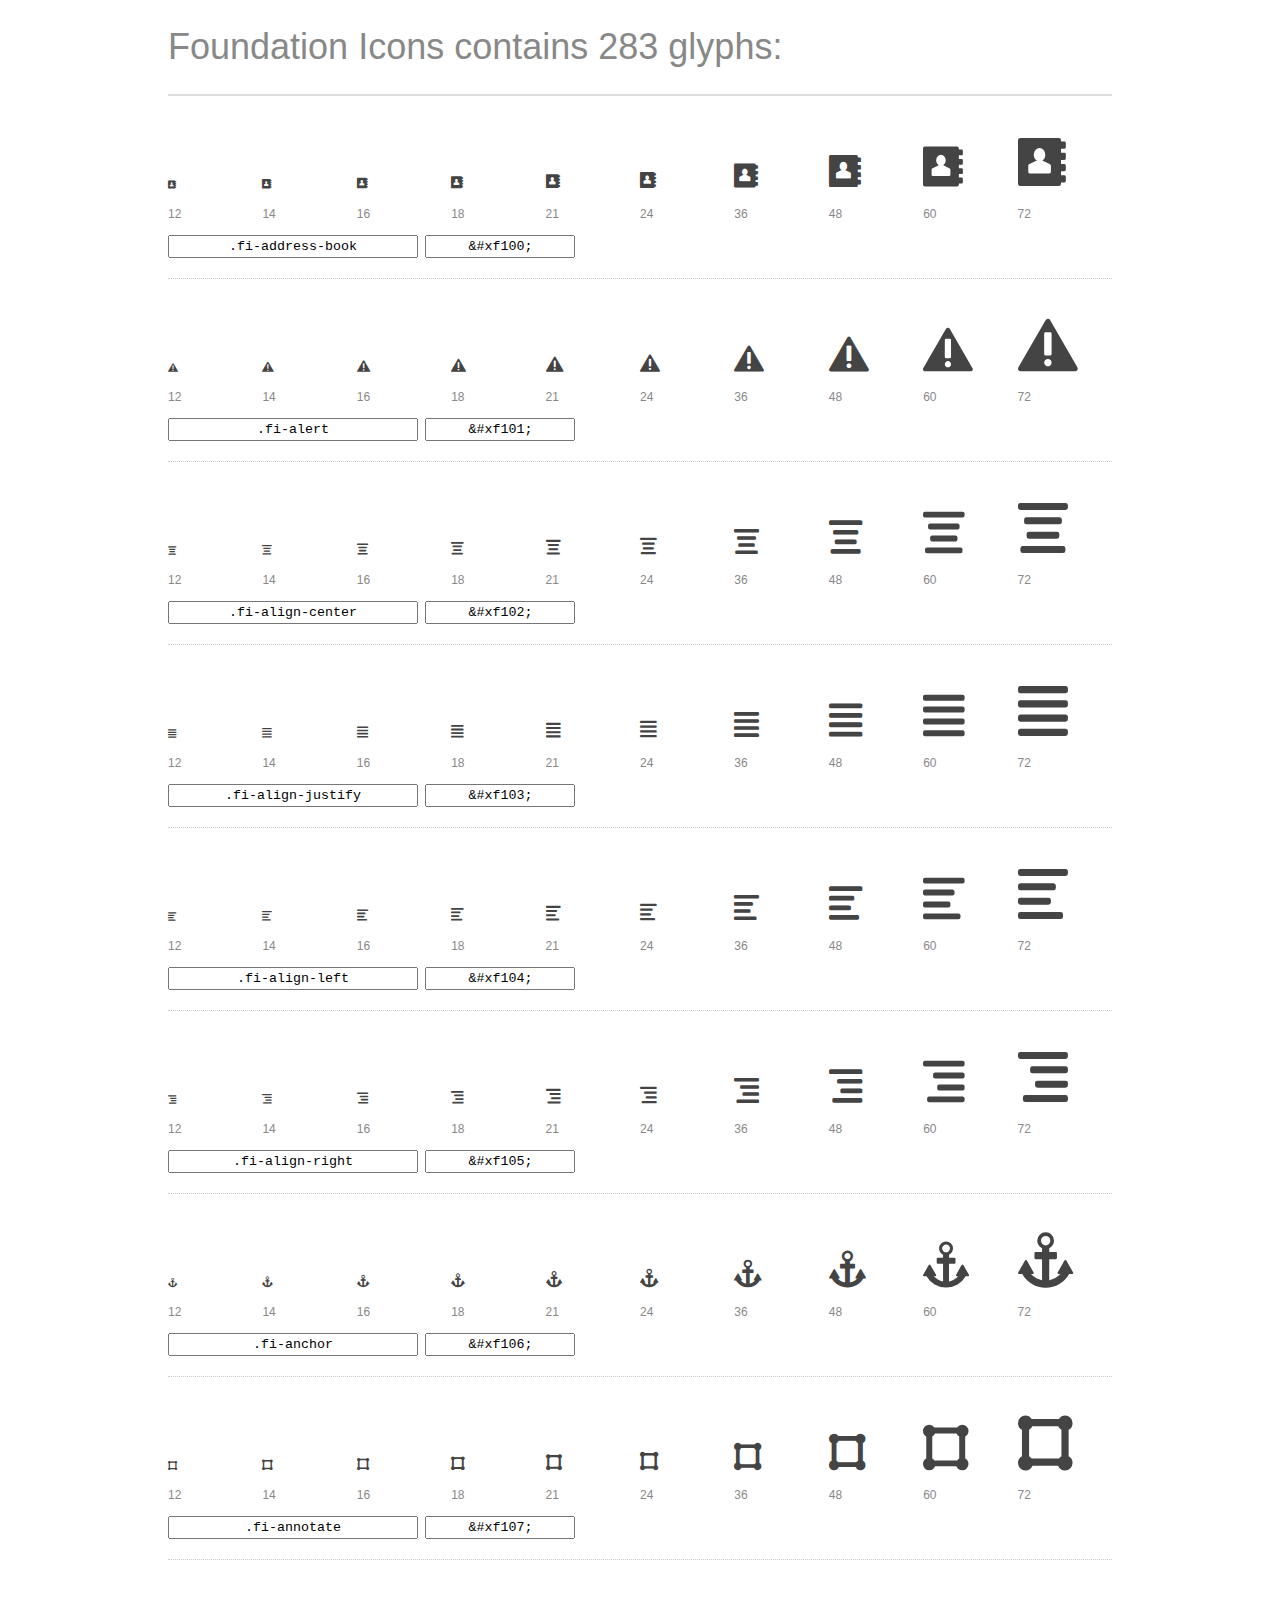
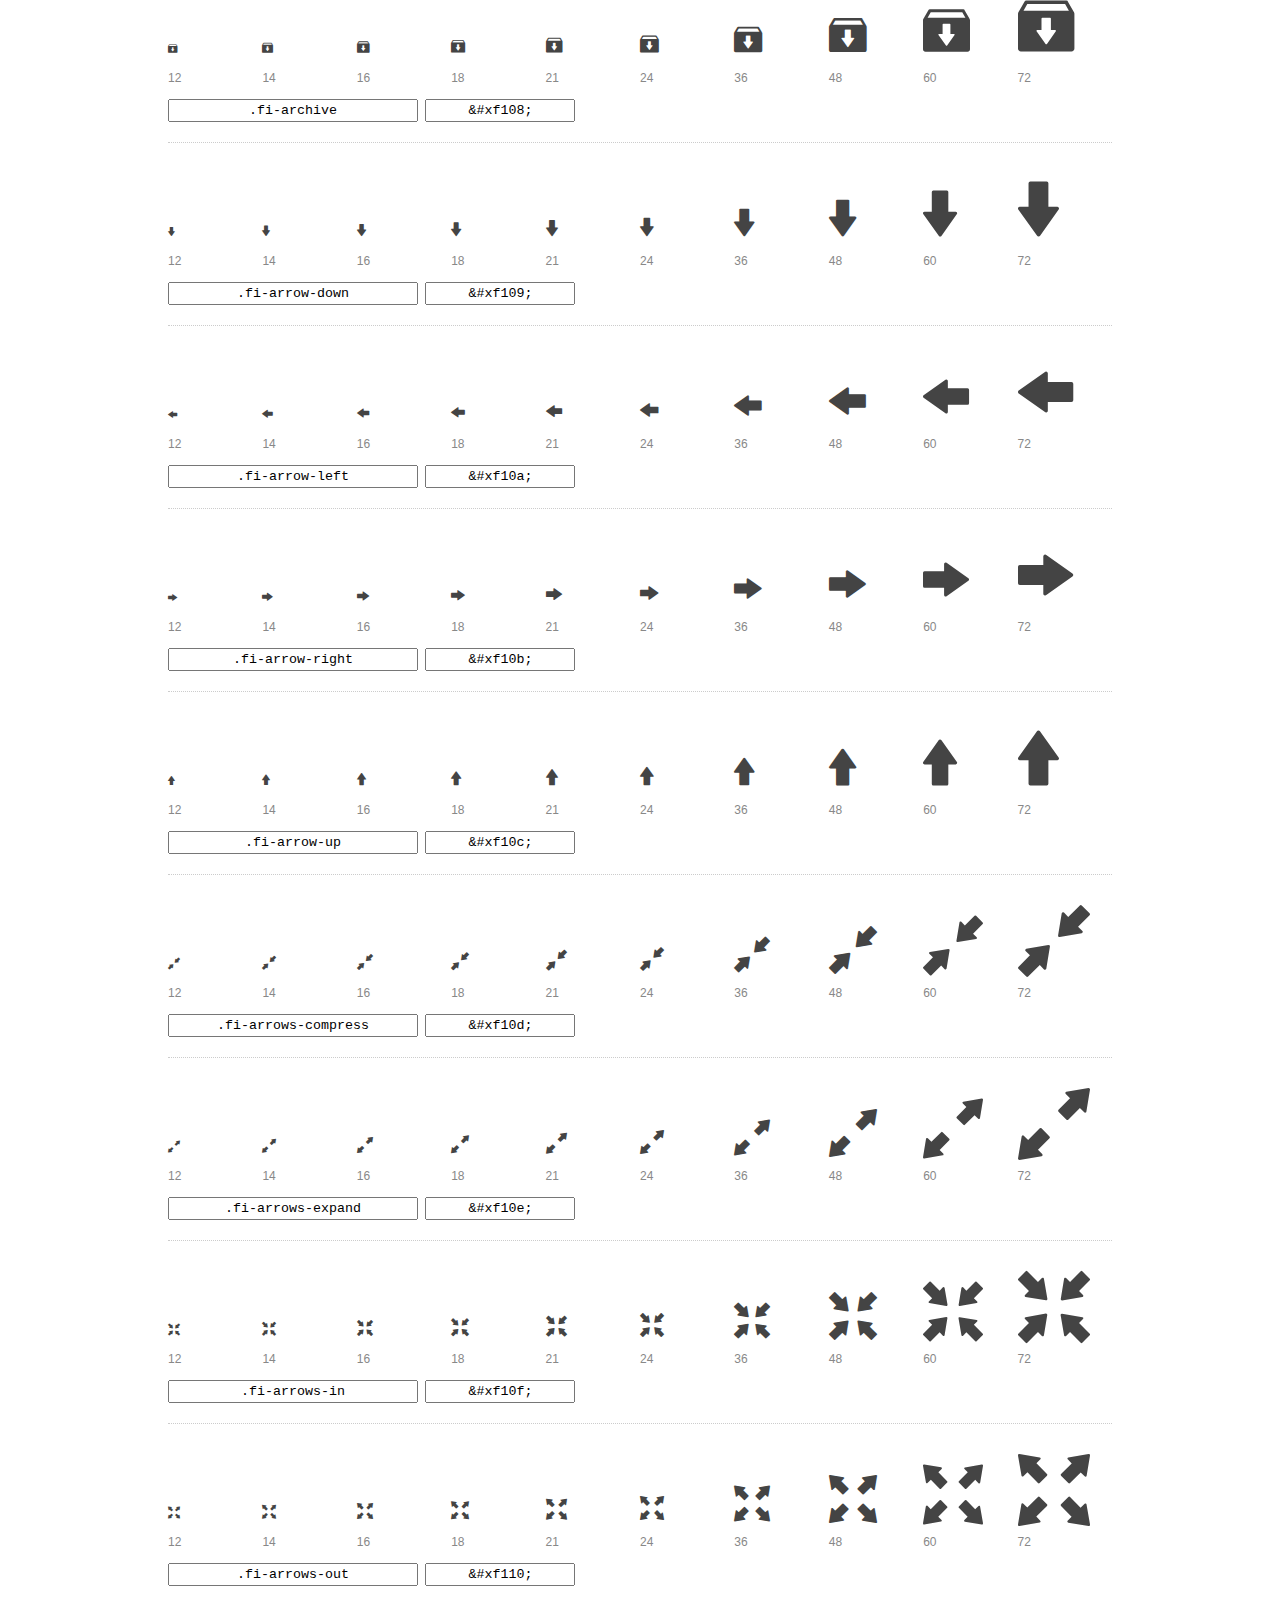
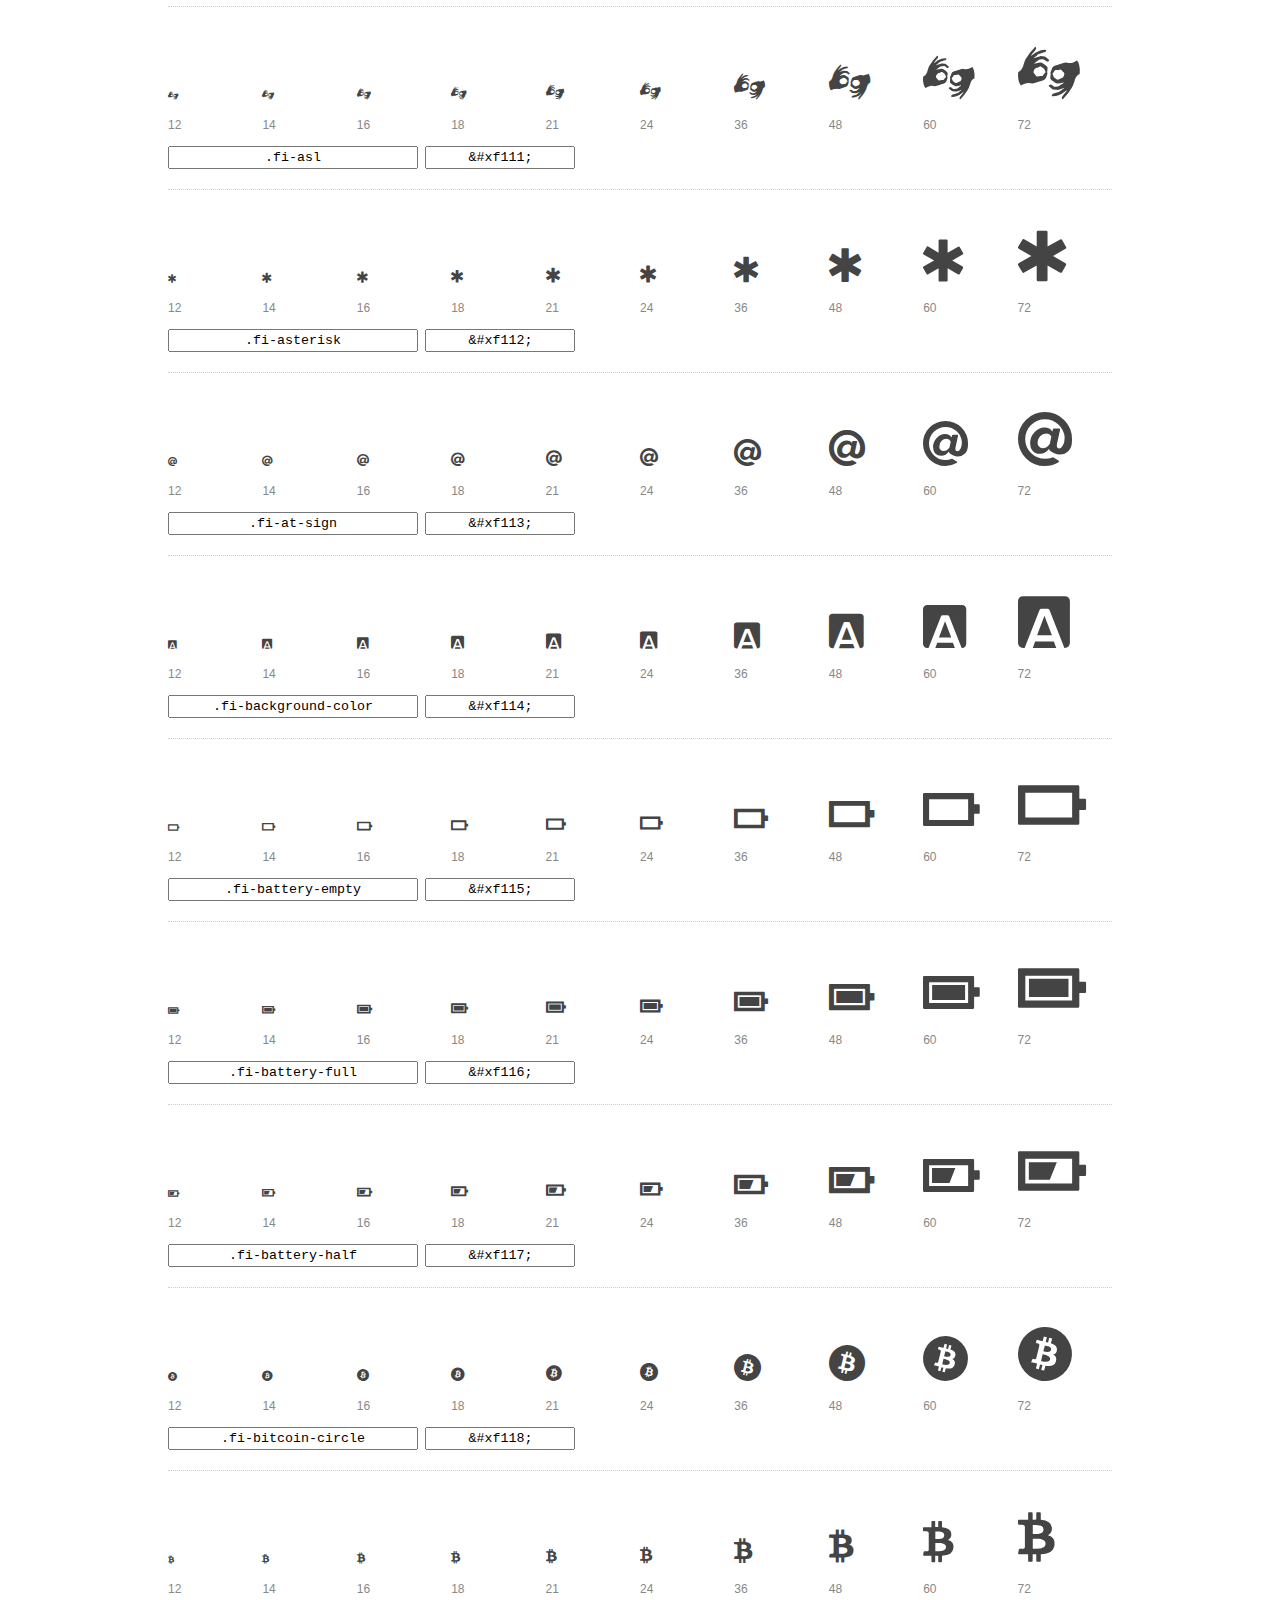
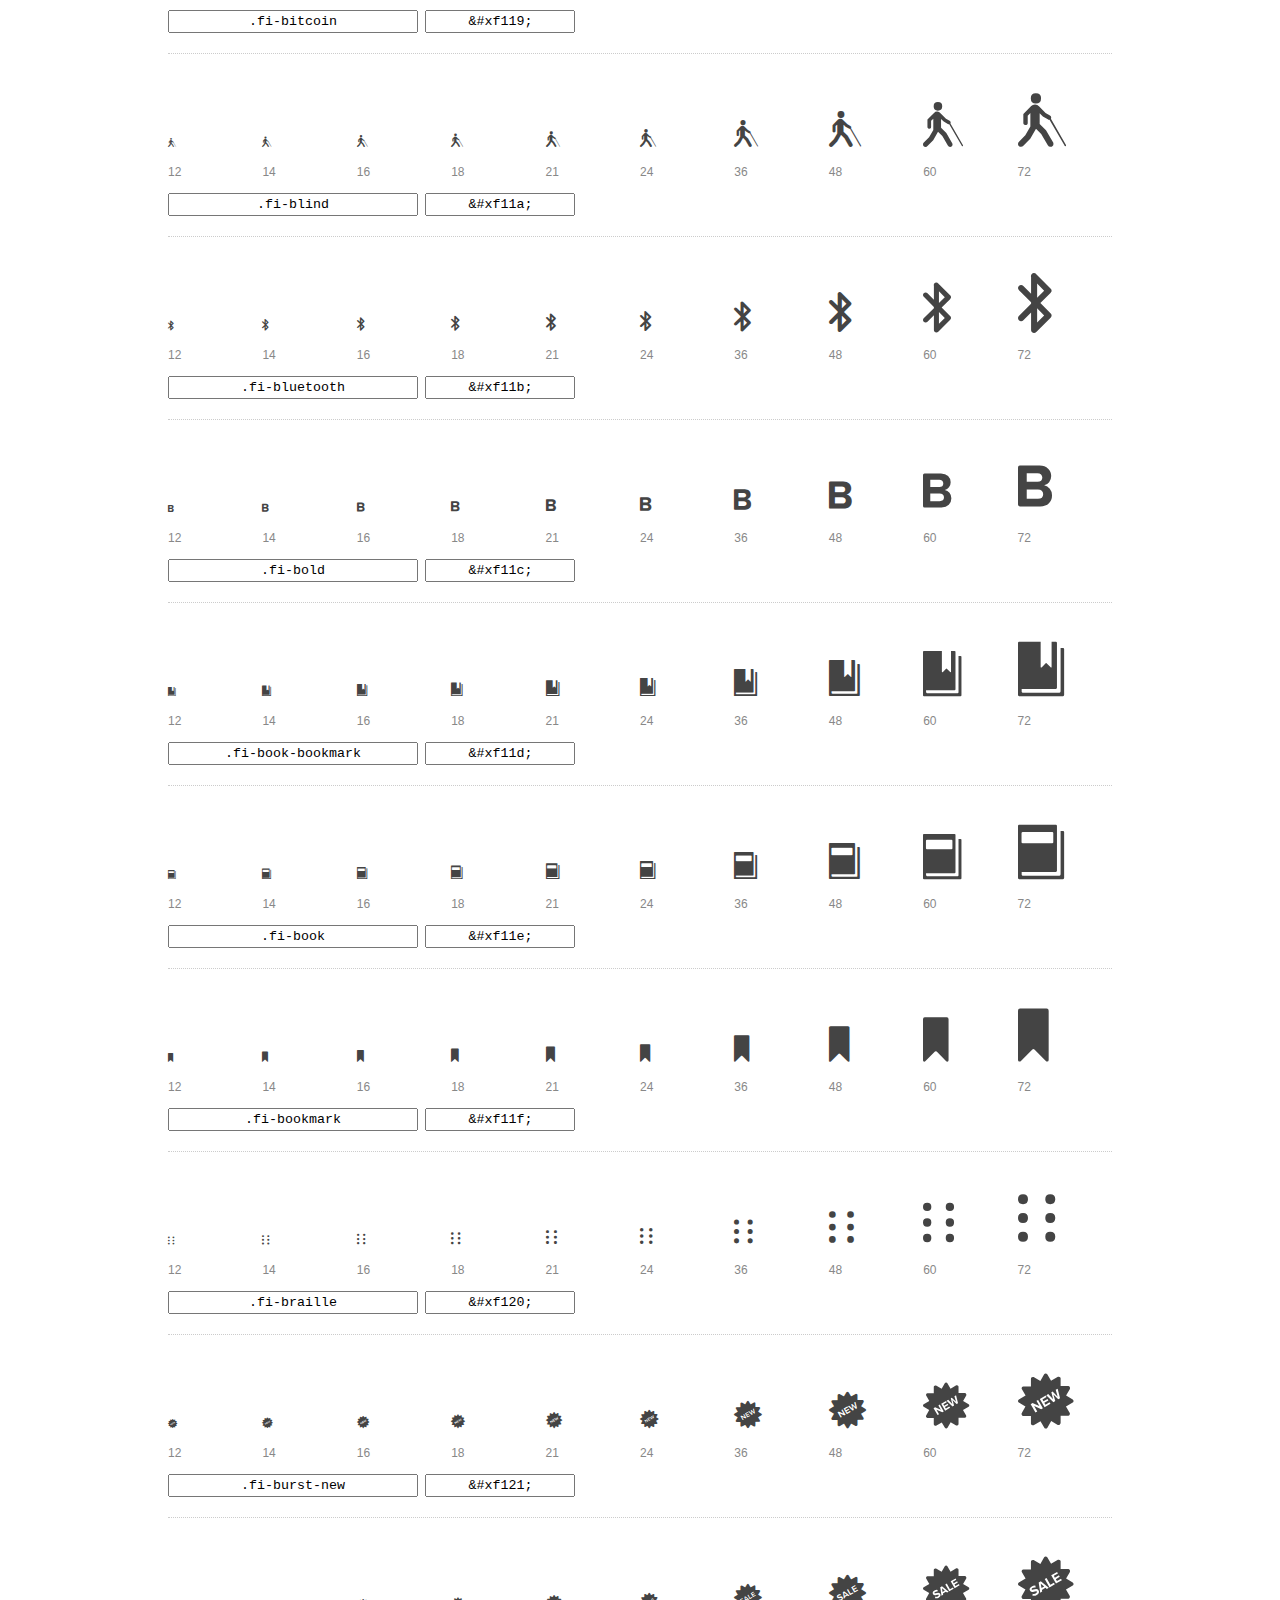
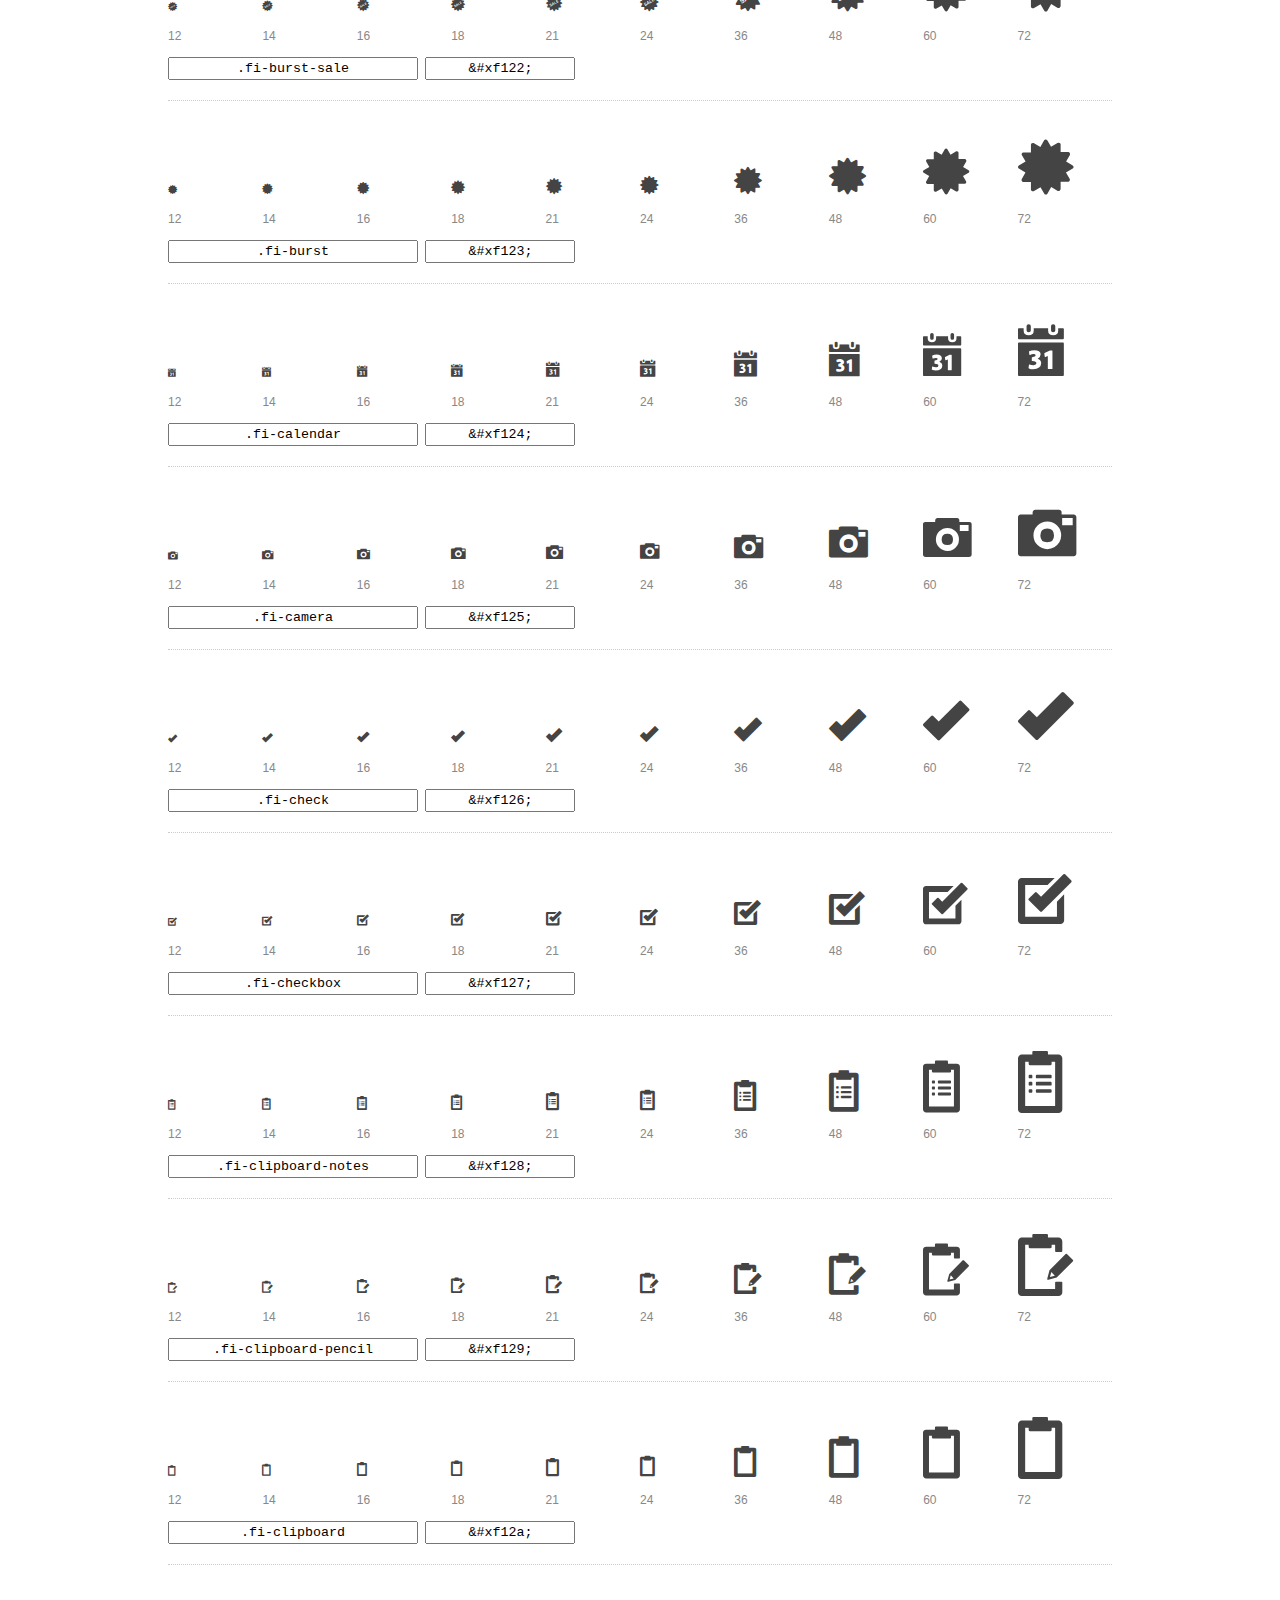
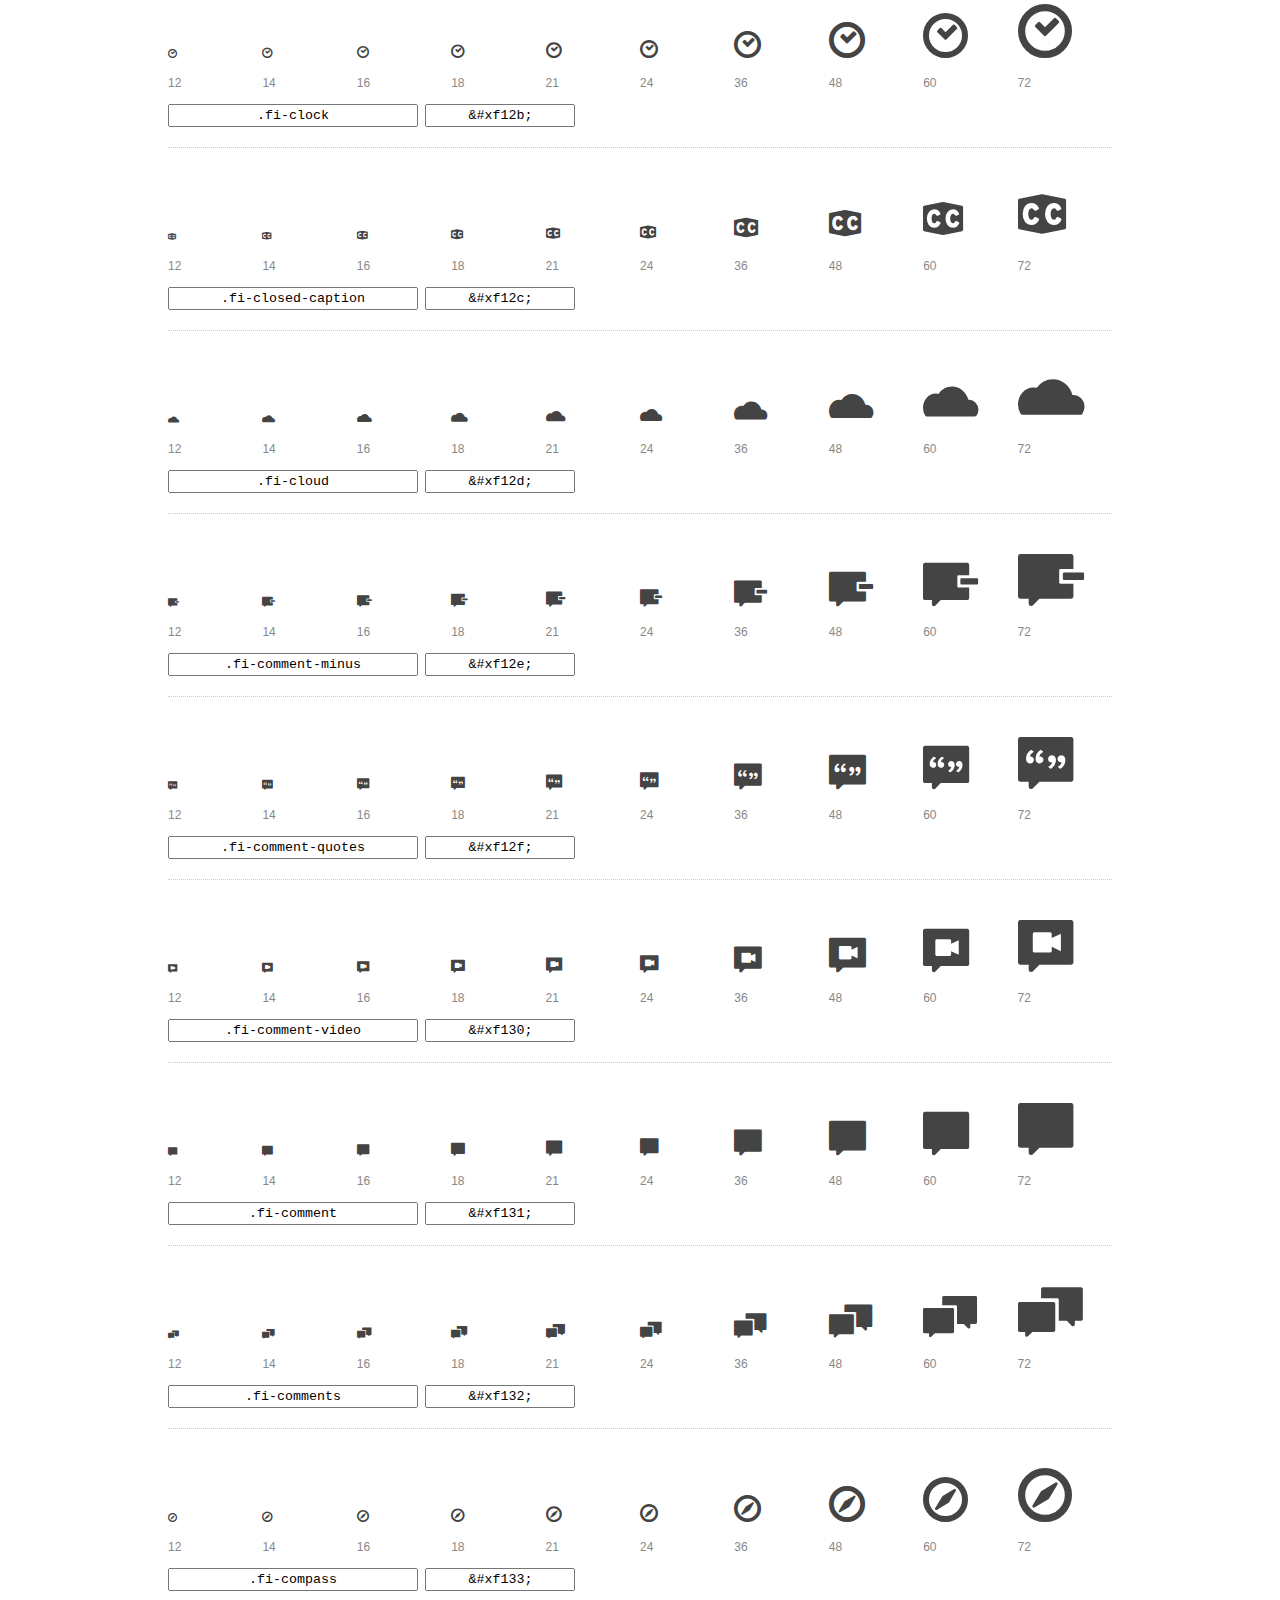
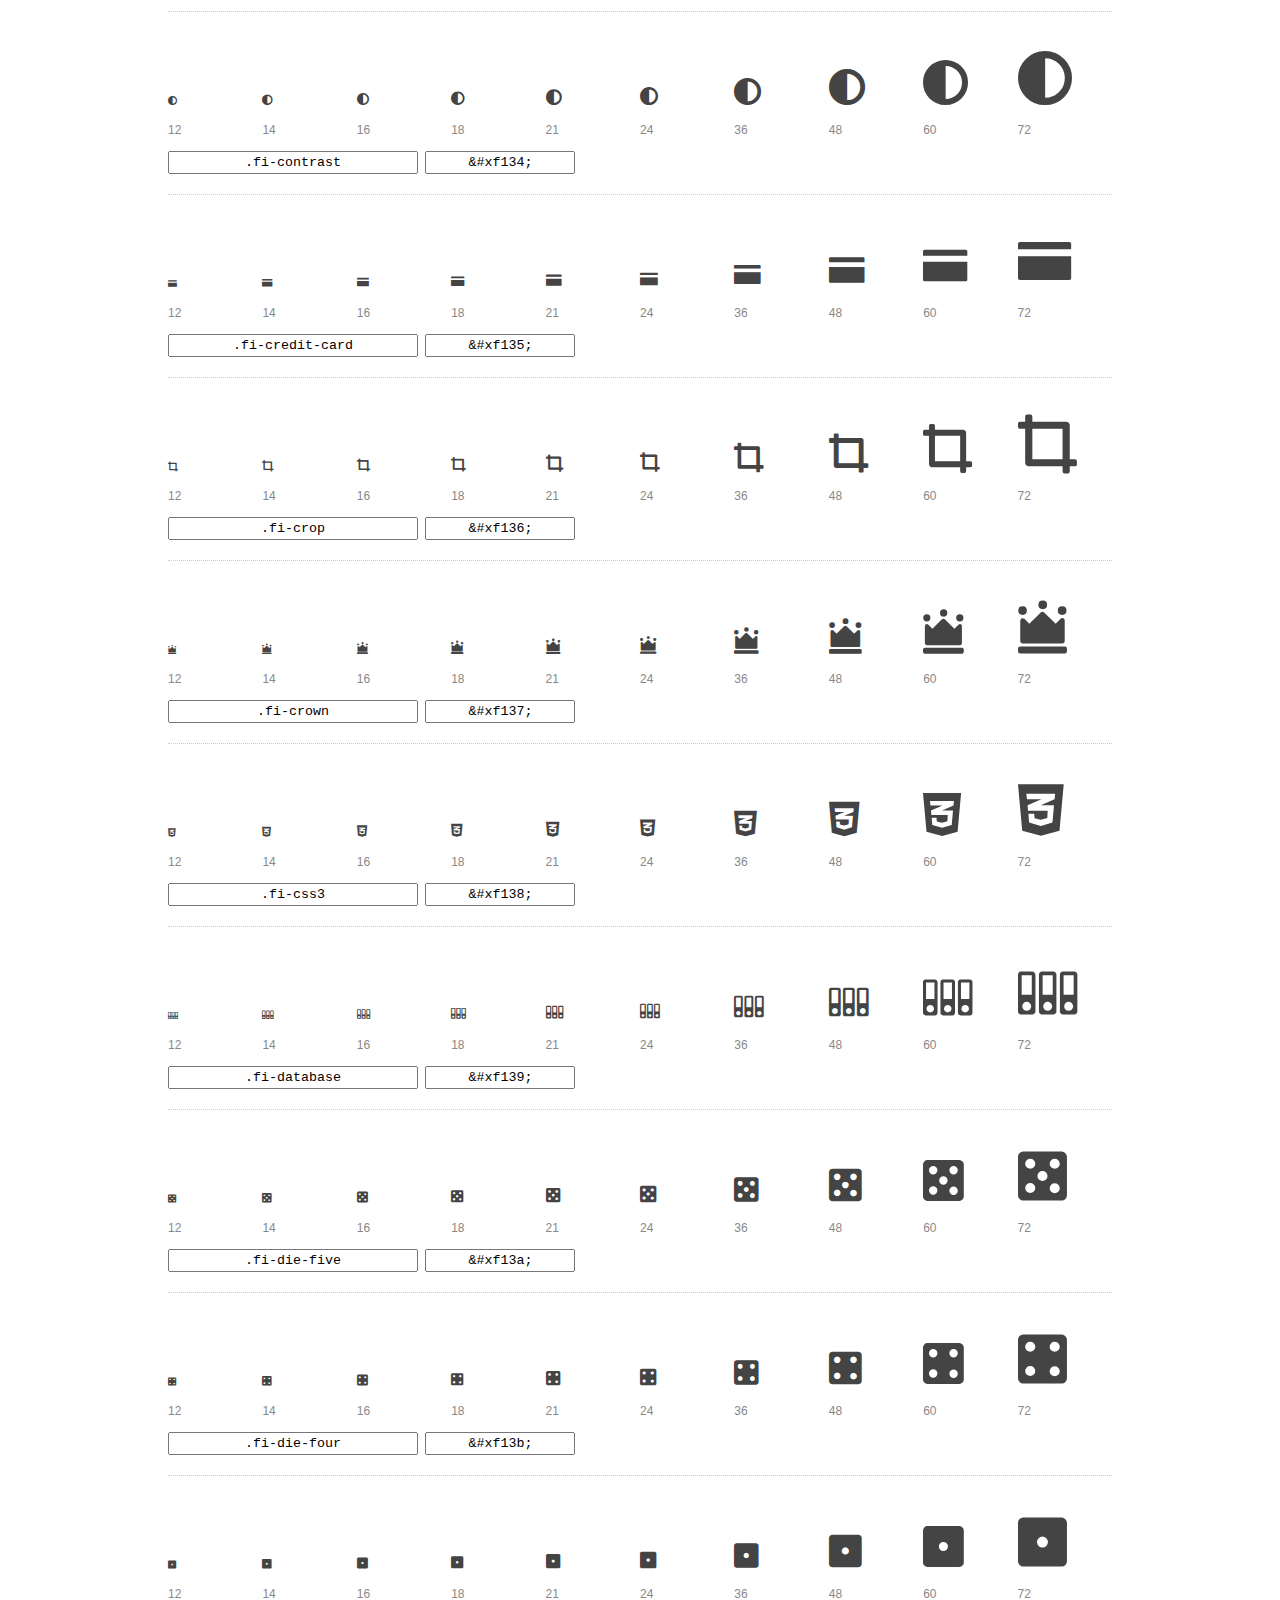
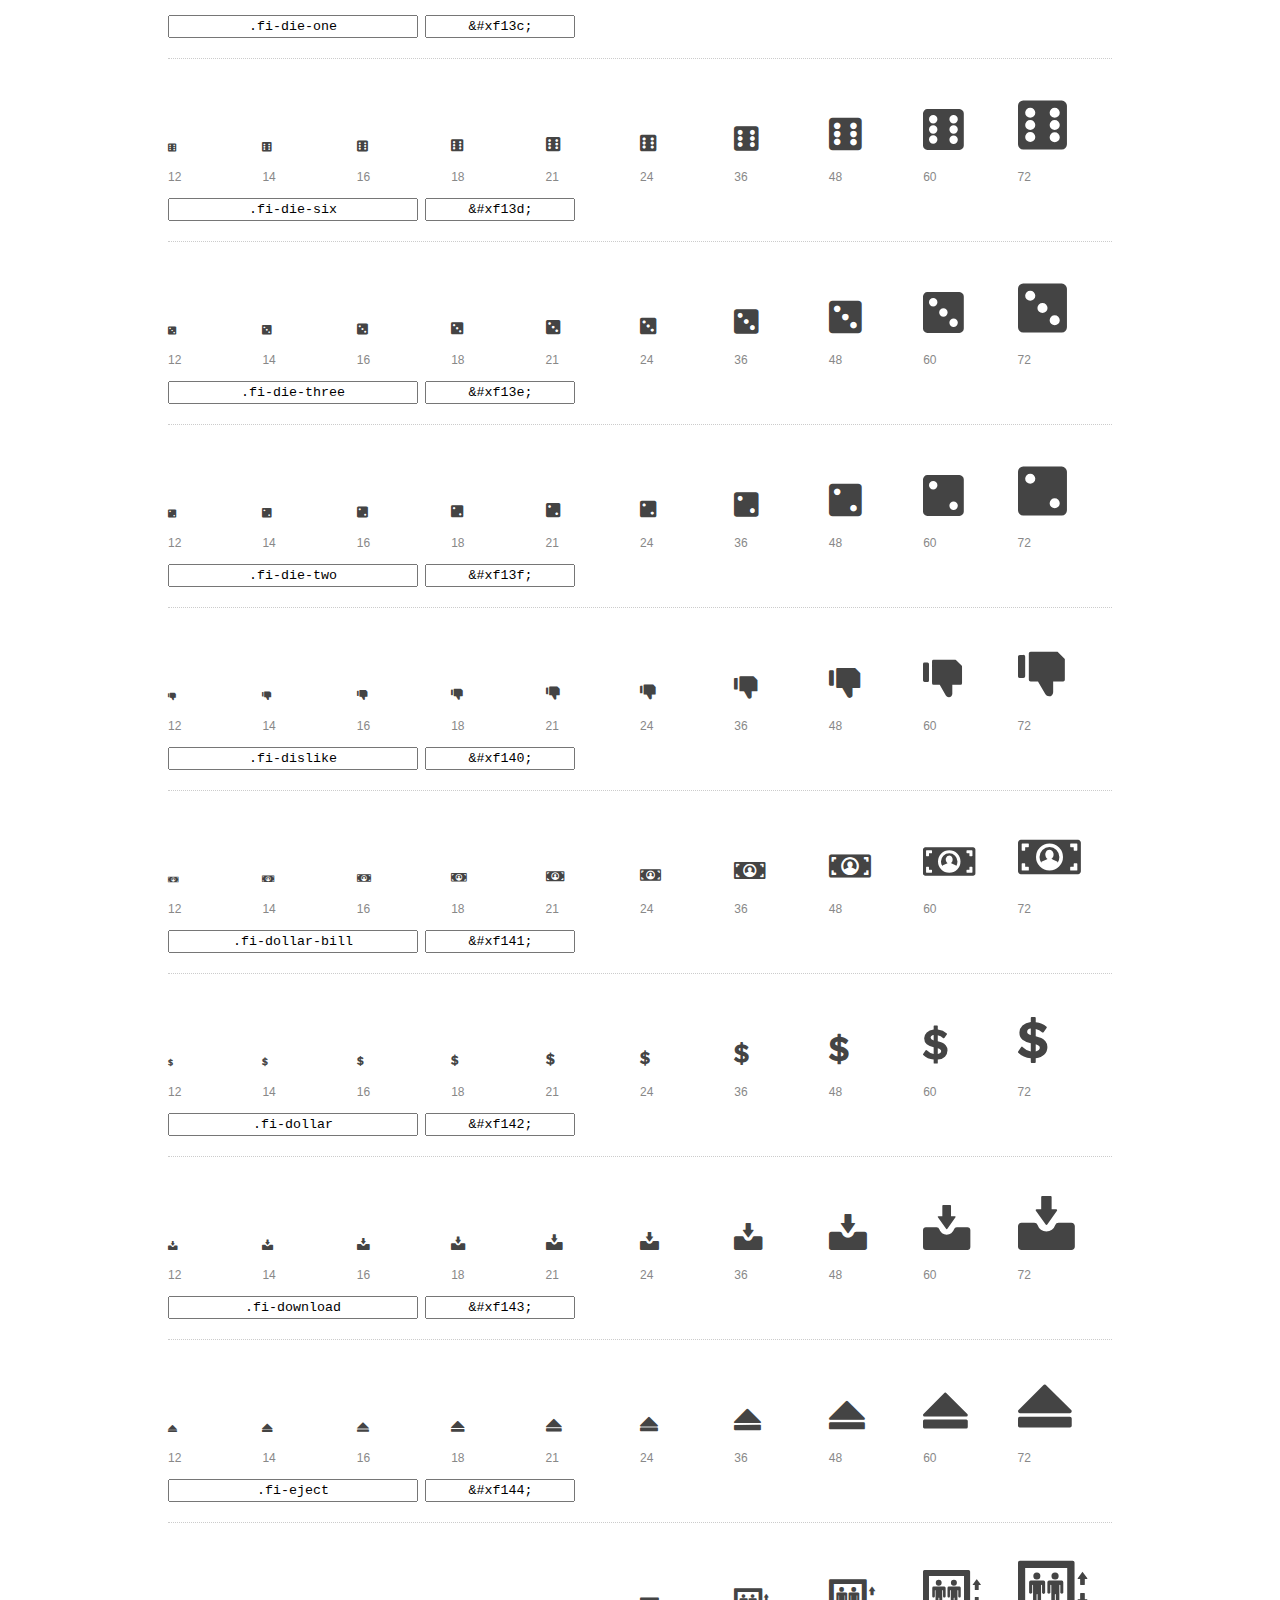
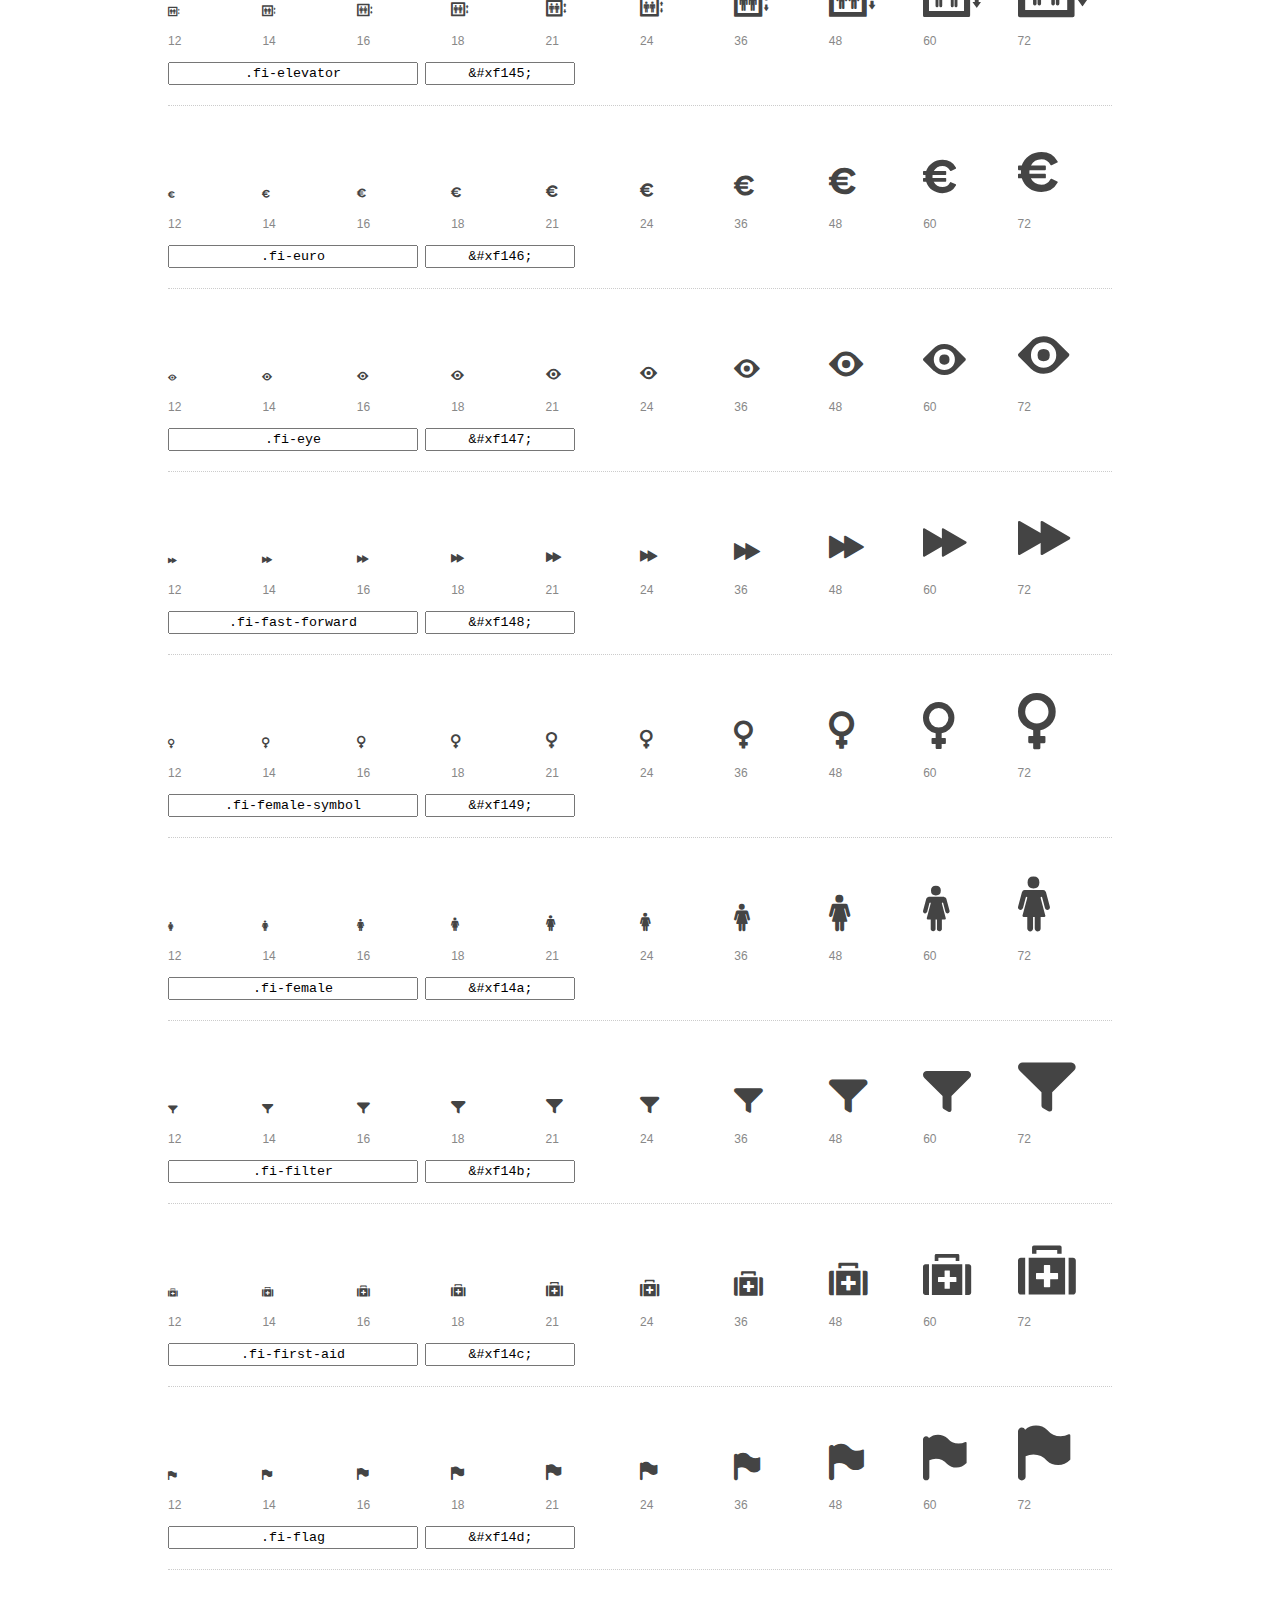
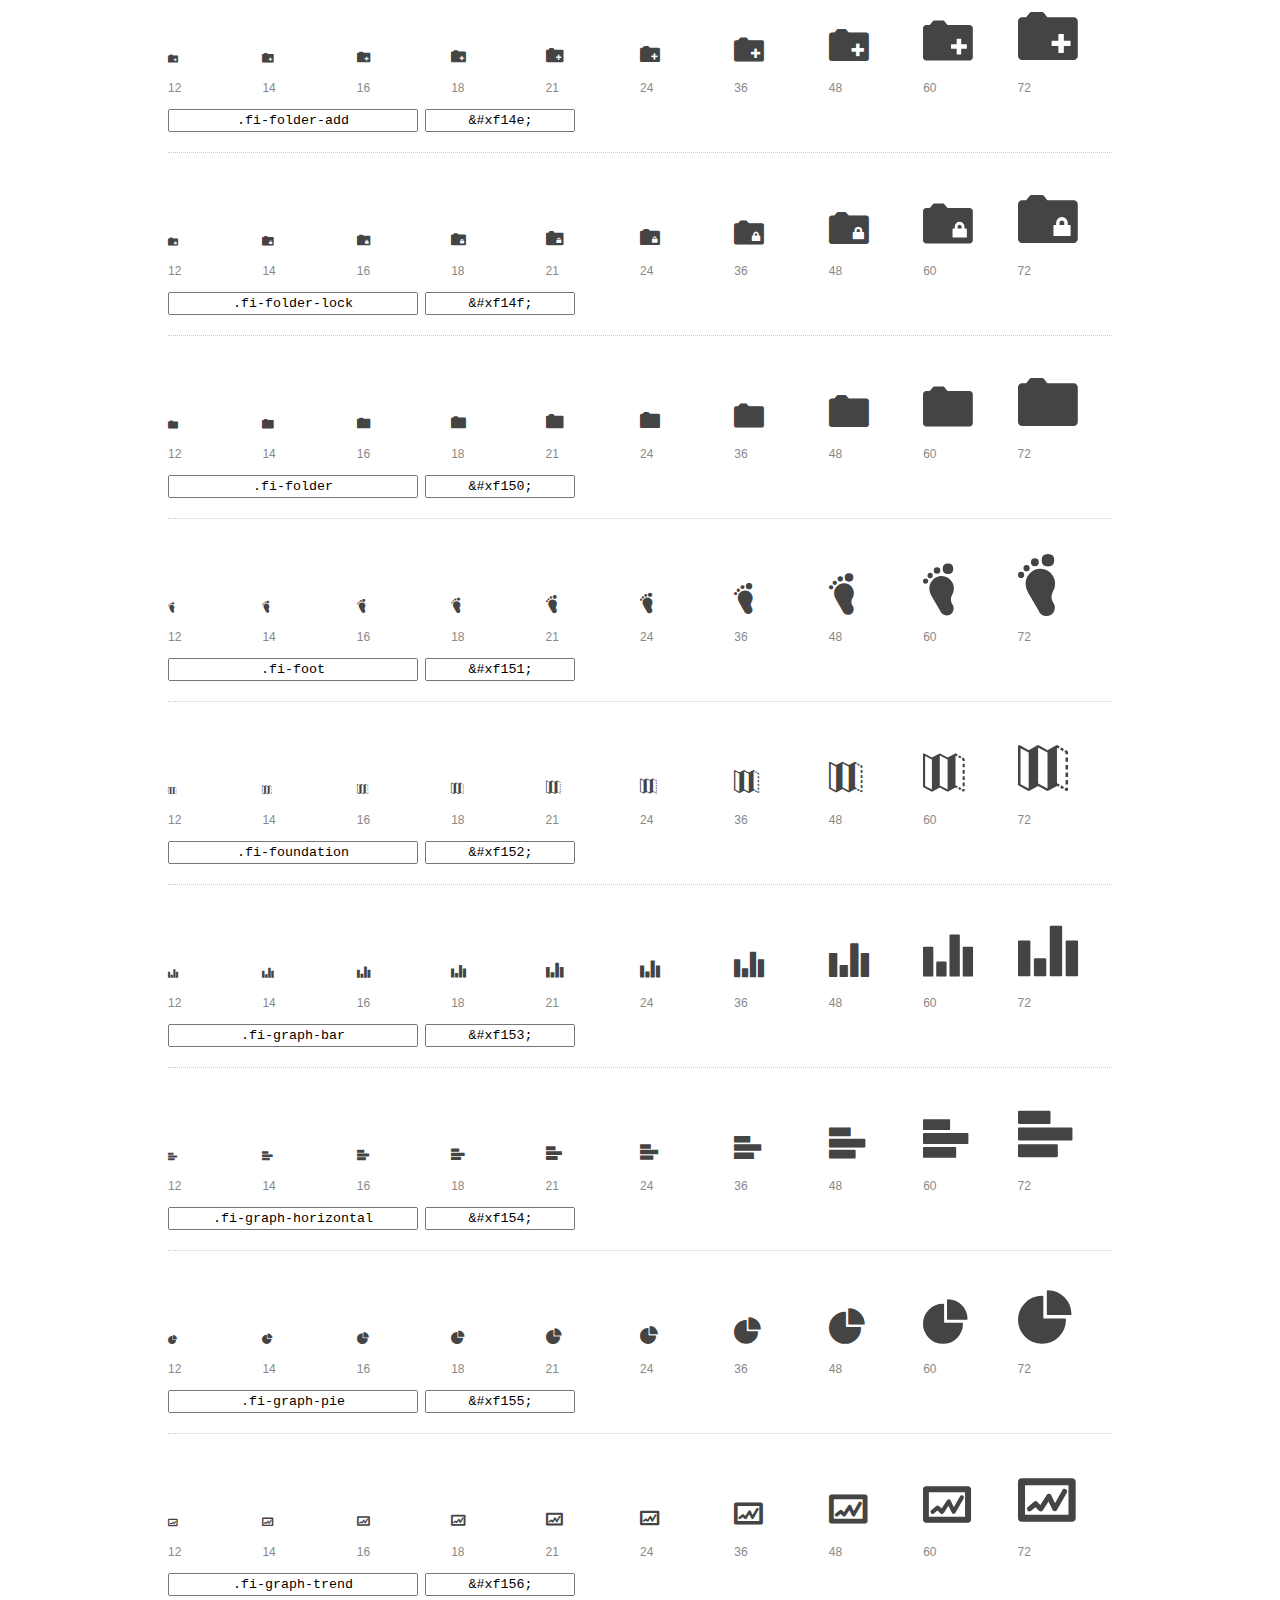
<file: foundation-icons/preview.html>
<!DOCTYPE html>
<html>
  <head>
    <title>Foundation Icons glyphs preview</title>
    <link rel="stylesheet" href="foundation-icons.css" />

    <style>
      * {
        -moz-box-sizing: border-box;
        -webkit-box-sizing: border-box;
        box-sizing: border-box;
        margin: 0;
        padding: 0;
      }

      body {
        background: #fff;
        color: #444;
        font: 16px/1.5 "Helvetica Neue", Helvetica, Arial, sans-serif;
      }

      a, 
      a:visited {
        color: #888;
        text-decoration: underline;
      }
      a:hover, 
      a:focus { color: #000; }

      h1 {
        border-bottom: 2px solid #ddd;
        color: #888;
        font-size: 36px;
        font-weight: 300;
        margin-bottom: 20px;
        padding: 20px 0;
      }

      .container {
        margin: 0 auto;
        min-width: 880px;
        padding: 0 40px;
        width: 80%;
      }

      .glyph {
        border-bottom: 1px dotted #ccc;
        padding: 10px 0 20px;
        margin-bottom: 20px;
      }

      .preview-glyphs { vertical-align: bottom; } 

      .preview-scale { 
        color: #888;
        font-size: 12px; 
        margin-top: 5px;
      }

      .step {
        display: inline-block;
        line-height: 1;
        width: 10%;
      }

      
      .size-12 { font-size: 12px; }
      
      .size-14 { font-size: 14px; }
      
      .size-16 { font-size: 16px; }
      
      .size-18 { font-size: 18px; }
      
      .size-21 { font-size: 21px; }
      
      .size-24 { font-size: 24px; }
      
      .size-36 { font-size: 36px; }
      
      .size-48 { font-size: 48px; }
      
      .size-60 { font-size: 60px; }
      
      .size-72 { font-size: 72px; }
      

      .usage { margin-top: 10px; }

      .usage input {
        font-family: monospace;
        margin-right: 3px;
        padding: 2px 5px;
        text-align: center;
      }

      .usage .point { width: 150px; }

      .usage .class { width: 250px; }

      .footer {
        color: #888;
        font-size: 12px;
        padding: 20px 0;
      }
    </style>

    <!--[if lte IE 8]><script src="http://html5shiv.googlecode.com/svn/trunk/html5.js"></script><![endif]-->
  </head>

  <body>
    <div class="container">
      <h1>Foundation Icons contains 283 glyphs:</h1> 

      
      <div class="glyph">
        <div class="preview-glyphs">
          <i class="step fi-address-book size-12"></i><i class="step fi-address-book size-14"></i><i class="step fi-address-book size-16"></i><i class="step fi-address-book size-18"></i><i class="step fi-address-book size-21"></i><i class="step fi-address-book size-24"></i><i class="step fi-address-book size-36"></i><i class="step fi-address-book size-48"></i><i class="step fi-address-book size-60"></i><i class="step fi-address-book size-72"></i>
        </div>
        <div class="preview-scale">
          <span class="step">12</span><span class="step">14</span><span class="step">16</span><span class="step">18</span><span class="step">21</span><span class="step">24</span><span class="step">36</span><span class="step">48</span><span class="step">60</span><span class="step">72</span> 
        </div>
        <div class="usage">
          <input class="class" type="text" readonly="readonly" onClick="this.select();" value=".fi-address-book" />
          <input class="point" type="text" readonly="readonly" onClick="this.select();" value="&amp;#xf100;" />
        </div>
      </div>
      
      <div class="glyph">
        <div class="preview-glyphs">
          <i class="step fi-alert size-12"></i><i class="step fi-alert size-14"></i><i class="step fi-alert size-16"></i><i class="step fi-alert size-18"></i><i class="step fi-alert size-21"></i><i class="step fi-alert size-24"></i><i class="step fi-alert size-36"></i><i class="step fi-alert size-48"></i><i class="step fi-alert size-60"></i><i class="step fi-alert size-72"></i>
        </div>
        <div class="preview-scale">
          <span class="step">12</span><span class="step">14</span><span class="step">16</span><span class="step">18</span><span class="step">21</span><span class="step">24</span><span class="step">36</span><span class="step">48</span><span class="step">60</span><span class="step">72</span> 
        </div>
        <div class="usage">
          <input class="class" type="text" readonly="readonly" onClick="this.select();" value=".fi-alert" />
          <input class="point" type="text" readonly="readonly" onClick="this.select();" value="&amp;#xf101;" />
        </div>
      </div>
      
      <div class="glyph">
        <div class="preview-glyphs">
          <i class="step fi-align-center size-12"></i><i class="step fi-align-center size-14"></i><i class="step fi-align-center size-16"></i><i class="step fi-align-center size-18"></i><i class="step fi-align-center size-21"></i><i class="step fi-align-center size-24"></i><i class="step fi-align-center size-36"></i><i class="step fi-align-center size-48"></i><i class="step fi-align-center size-60"></i><i class="step fi-align-center size-72"></i>
        </div>
        <div class="preview-scale">
          <span class="step">12</span><span class="step">14</span><span class="step">16</span><span class="step">18</span><span class="step">21</span><span class="step">24</span><span class="step">36</span><span class="step">48</span><span class="step">60</span><span class="step">72</span> 
        </div>
        <div class="usage">
          <input class="class" type="text" readonly="readonly" onClick="this.select();" value=".fi-align-center" />
          <input class="point" type="text" readonly="readonly" onClick="this.select();" value="&amp;#xf102;" />
        </div>
      </div>
      
      <div class="glyph">
        <div class="preview-glyphs">
          <i class="step fi-align-justify size-12"></i><i class="step fi-align-justify size-14"></i><i class="step fi-align-justify size-16"></i><i class="step fi-align-justify size-18"></i><i class="step fi-align-justify size-21"></i><i class="step fi-align-justify size-24"></i><i class="step fi-align-justify size-36"></i><i class="step fi-align-justify size-48"></i><i class="step fi-align-justify size-60"></i><i class="step fi-align-justify size-72"></i>
        </div>
        <div class="preview-scale">
          <span class="step">12</span><span class="step">14</span><span class="step">16</span><span class="step">18</span><span class="step">21</span><span class="step">24</span><span class="step">36</span><span class="step">48</span><span class="step">60</span><span class="step">72</span> 
        </div>
        <div class="usage">
          <input class="class" type="text" readonly="readonly" onClick="this.select();" value=".fi-align-justify" />
          <input class="point" type="text" readonly="readonly" onClick="this.select();" value="&amp;#xf103;" />
        </div>
      </div>
      
      <div class="glyph">
        <div class="preview-glyphs">
          <i class="step fi-align-left size-12"></i><i class="step fi-align-left size-14"></i><i class="step fi-align-left size-16"></i><i class="step fi-align-left size-18"></i><i class="step fi-align-left size-21"></i><i class="step fi-align-left size-24"></i><i class="step fi-align-left size-36"></i><i class="step fi-align-left size-48"></i><i class="step fi-align-left size-60"></i><i class="step fi-align-left size-72"></i>
        </div>
        <div class="preview-scale">
          <span class="step">12</span><span class="step">14</span><span class="step">16</span><span class="step">18</span><span class="step">21</span><span class="step">24</span><span class="step">36</span><span class="step">48</span><span class="step">60</span><span class="step">72</span> 
        </div>
        <div class="usage">
          <input class="class" type="text" readonly="readonly" onClick="this.select();" value=".fi-align-left" />
          <input class="point" type="text" readonly="readonly" onClick="this.select();" value="&amp;#xf104;" />
        </div>
      </div>
      
      <div class="glyph">
        <div class="preview-glyphs">
          <i class="step fi-align-right size-12"></i><i class="step fi-align-right size-14"></i><i class="step fi-align-right size-16"></i><i class="step fi-align-right size-18"></i><i class="step fi-align-right size-21"></i><i class="step fi-align-right size-24"></i><i class="step fi-align-right size-36"></i><i class="step fi-align-right size-48"></i><i class="step fi-align-right size-60"></i><i class="step fi-align-right size-72"></i>
        </div>
        <div class="preview-scale">
          <span class="step">12</span><span class="step">14</span><span class="step">16</span><span class="step">18</span><span class="step">21</span><span class="step">24</span><span class="step">36</span><span class="step">48</span><span class="step">60</span><span class="step">72</span> 
        </div>
        <div class="usage">
          <input class="class" type="text" readonly="readonly" onClick="this.select();" value=".fi-align-right" />
          <input class="point" type="text" readonly="readonly" onClick="this.select();" value="&amp;#xf105;" />
        </div>
      </div>
      
      <div class="glyph">
        <div class="preview-glyphs">
          <i class="step fi-anchor size-12"></i><i class="step fi-anchor size-14"></i><i class="step fi-anchor size-16"></i><i class="step fi-anchor size-18"></i><i class="step fi-anchor size-21"></i><i class="step fi-anchor size-24"></i><i class="step fi-anchor size-36"></i><i class="step fi-anchor size-48"></i><i class="step fi-anchor size-60"></i><i class="step fi-anchor size-72"></i>
        </div>
        <div class="preview-scale">
          <span class="step">12</span><span class="step">14</span><span class="step">16</span><span class="step">18</span><span class="step">21</span><span class="step">24</span><span class="step">36</span><span class="step">48</span><span class="step">60</span><span class="step">72</span> 
        </div>
        <div class="usage">
          <input class="class" type="text" readonly="readonly" onClick="this.select();" value=".fi-anchor" />
          <input class="point" type="text" readonly="readonly" onClick="this.select();" value="&amp;#xf106;" />
        </div>
      </div>
      
      <div class="glyph">
        <div class="preview-glyphs">
          <i class="step fi-annotate size-12"></i><i class="step fi-annotate size-14"></i><i class="step fi-annotate size-16"></i><i class="step fi-annotate size-18"></i><i class="step fi-annotate size-21"></i><i class="step fi-annotate size-24"></i><i class="step fi-annotate size-36"></i><i class="step fi-annotate size-48"></i><i class="step fi-annotate size-60"></i><i class="step fi-annotate size-72"></i>
        </div>
        <div class="preview-scale">
          <span class="step">12</span><span class="step">14</span><span class="step">16</span><span class="step">18</span><span class="step">21</span><span class="step">24</span><span class="step">36</span><span class="step">48</span><span class="step">60</span><span class="step">72</span> 
        </div>
        <div class="usage">
          <input class="class" type="text" readonly="readonly" onClick="this.select();" value=".fi-annotate" />
          <input class="point" type="text" readonly="readonly" onClick="this.select();" value="&amp;#xf107;" />
        </div>
      </div>
      
      <div class="glyph">
        <div class="preview-glyphs">
          <i class="step fi-archive size-12"></i><i class="step fi-archive size-14"></i><i class="step fi-archive size-16"></i><i class="step fi-archive size-18"></i><i class="step fi-archive size-21"></i><i class="step fi-archive size-24"></i><i class="step fi-archive size-36"></i><i class="step fi-archive size-48"></i><i class="step fi-archive size-60"></i><i class="step fi-archive size-72"></i>
        </div>
        <div class="preview-scale">
          <span class="step">12</span><span class="step">14</span><span class="step">16</span><span class="step">18</span><span class="step">21</span><span class="step">24</span><span class="step">36</span><span class="step">48</span><span class="step">60</span><span class="step">72</span> 
        </div>
        <div class="usage">
          <input class="class" type="text" readonly="readonly" onClick="this.select();" value=".fi-archive" />
          <input class="point" type="text" readonly="readonly" onClick="this.select();" value="&amp;#xf108;" />
        </div>
      </div>
      
      <div class="glyph">
        <div class="preview-glyphs">
          <i class="step fi-arrow-down size-12"></i><i class="step fi-arrow-down size-14"></i><i class="step fi-arrow-down size-16"></i><i class="step fi-arrow-down size-18"></i><i class="step fi-arrow-down size-21"></i><i class="step fi-arrow-down size-24"></i><i class="step fi-arrow-down size-36"></i><i class="step fi-arrow-down size-48"></i><i class="step fi-arrow-down size-60"></i><i class="step fi-arrow-down size-72"></i>
        </div>
        <div class="preview-scale">
          <span class="step">12</span><span class="step">14</span><span class="step">16</span><span class="step">18</span><span class="step">21</span><span class="step">24</span><span class="step">36</span><span class="step">48</span><span class="step">60</span><span class="step">72</span> 
        </div>
        <div class="usage">
          <input class="class" type="text" readonly="readonly" onClick="this.select();" value=".fi-arrow-down" />
          <input class="point" type="text" readonly="readonly" onClick="this.select();" value="&amp;#xf109;" />
        </div>
      </div>
      
      <div class="glyph">
        <div class="preview-glyphs">
          <i class="step fi-arrow-left size-12"></i><i class="step fi-arrow-left size-14"></i><i class="step fi-arrow-left size-16"></i><i class="step fi-arrow-left size-18"></i><i class="step fi-arrow-left size-21"></i><i class="step fi-arrow-left size-24"></i><i class="step fi-arrow-left size-36"></i><i class="step fi-arrow-left size-48"></i><i class="step fi-arrow-left size-60"></i><i class="step fi-arrow-left size-72"></i>
        </div>
        <div class="preview-scale">
          <span class="step">12</span><span class="step">14</span><span class="step">16</span><span class="step">18</span><span class="step">21</span><span class="step">24</span><span class="step">36</span><span class="step">48</span><span class="step">60</span><span class="step">72</span> 
        </div>
        <div class="usage">
          <input class="class" type="text" readonly="readonly" onClick="this.select();" value=".fi-arrow-left" />
          <input class="point" type="text" readonly="readonly" onClick="this.select();" value="&amp;#xf10a;" />
        </div>
      </div>
      
      <div class="glyph">
        <div class="preview-glyphs">
          <i class="step fi-arrow-right size-12"></i><i class="step fi-arrow-right size-14"></i><i class="step fi-arrow-right size-16"></i><i class="step fi-arrow-right size-18"></i><i class="step fi-arrow-right size-21"></i><i class="step fi-arrow-right size-24"></i><i class="step fi-arrow-right size-36"></i><i class="step fi-arrow-right size-48"></i><i class="step fi-arrow-right size-60"></i><i class="step fi-arrow-right size-72"></i>
        </div>
        <div class="preview-scale">
          <span class="step">12</span><span class="step">14</span><span class="step">16</span><span class="step">18</span><span class="step">21</span><span class="step">24</span><span class="step">36</span><span class="step">48</span><span class="step">60</span><span class="step">72</span> 
        </div>
        <div class="usage">
          <input class="class" type="text" readonly="readonly" onClick="this.select();" value=".fi-arrow-right" />
          <input class="point" type="text" readonly="readonly" onClick="this.select();" value="&amp;#xf10b;" />
        </div>
      </div>
      
      <div class="glyph">
        <div class="preview-glyphs">
          <i class="step fi-arrow-up size-12"></i><i class="step fi-arrow-up size-14"></i><i class="step fi-arrow-up size-16"></i><i class="step fi-arrow-up size-18"></i><i class="step fi-arrow-up size-21"></i><i class="step fi-arrow-up size-24"></i><i class="step fi-arrow-up size-36"></i><i class="step fi-arrow-up size-48"></i><i class="step fi-arrow-up size-60"></i><i class="step fi-arrow-up size-72"></i>
        </div>
        <div class="preview-scale">
          <span class="step">12</span><span class="step">14</span><span class="step">16</span><span class="step">18</span><span class="step">21</span><span class="step">24</span><span class="step">36</span><span class="step">48</span><span class="step">60</span><span class="step">72</span> 
        </div>
        <div class="usage">
          <input class="class" type="text" readonly="readonly" onClick="this.select();" value=".fi-arrow-up" />
          <input class="point" type="text" readonly="readonly" onClick="this.select();" value="&amp;#xf10c;" />
        </div>
      </div>
      
      <div class="glyph">
        <div class="preview-glyphs">
          <i class="step fi-arrows-compress size-12"></i><i class="step fi-arrows-compress size-14"></i><i class="step fi-arrows-compress size-16"></i><i class="step fi-arrows-compress size-18"></i><i class="step fi-arrows-compress size-21"></i><i class="step fi-arrows-compress size-24"></i><i class="step fi-arrows-compress size-36"></i><i class="step fi-arrows-compress size-48"></i><i class="step fi-arrows-compress size-60"></i><i class="step fi-arrows-compress size-72"></i>
        </div>
        <div class="preview-scale">
          <span class="step">12</span><span class="step">14</span><span class="step">16</span><span class="step">18</span><span class="step">21</span><span class="step">24</span><span class="step">36</span><span class="step">48</span><span class="step">60</span><span class="step">72</span> 
        </div>
        <div class="usage">
          <input class="class" type="text" readonly="readonly" onClick="this.select();" value=".fi-arrows-compress" />
          <input class="point" type="text" readonly="readonly" onClick="this.select();" value="&amp;#xf10d;" />
        </div>
      </div>
      
      <div class="glyph">
        <div class="preview-glyphs">
          <i class="step fi-arrows-expand size-12"></i><i class="step fi-arrows-expand size-14"></i><i class="step fi-arrows-expand size-16"></i><i class="step fi-arrows-expand size-18"></i><i class="step fi-arrows-expand size-21"></i><i class="step fi-arrows-expand size-24"></i><i class="step fi-arrows-expand size-36"></i><i class="step fi-arrows-expand size-48"></i><i class="step fi-arrows-expand size-60"></i><i class="step fi-arrows-expand size-72"></i>
        </div>
        <div class="preview-scale">
          <span class="step">12</span><span class="step">14</span><span class="step">16</span><span class="step">18</span><span class="step">21</span><span class="step">24</span><span class="step">36</span><span class="step">48</span><span class="step">60</span><span class="step">72</span> 
        </div>
        <div class="usage">
          <input class="class" type="text" readonly="readonly" onClick="this.select();" value=".fi-arrows-expand" />
          <input class="point" type="text" readonly="readonly" onClick="this.select();" value="&amp;#xf10e;" />
        </div>
      </div>
      
      <div class="glyph">
        <div class="preview-glyphs">
          <i class="step fi-arrows-in size-12"></i><i class="step fi-arrows-in size-14"></i><i class="step fi-arrows-in size-16"></i><i class="step fi-arrows-in size-18"></i><i class="step fi-arrows-in size-21"></i><i class="step fi-arrows-in size-24"></i><i class="step fi-arrows-in size-36"></i><i class="step fi-arrows-in size-48"></i><i class="step fi-arrows-in size-60"></i><i class="step fi-arrows-in size-72"></i>
        </div>
        <div class="preview-scale">
          <span class="step">12</span><span class="step">14</span><span class="step">16</span><span class="step">18</span><span class="step">21</span><span class="step">24</span><span class="step">36</span><span class="step">48</span><span class="step">60</span><span class="step">72</span> 
        </div>
        <div class="usage">
          <input class="class" type="text" readonly="readonly" onClick="this.select();" value=".fi-arrows-in" />
          <input class="point" type="text" readonly="readonly" onClick="this.select();" value="&amp;#xf10f;" />
        </div>
      </div>
      
      <div class="glyph">
        <div class="preview-glyphs">
          <i class="step fi-arrows-out size-12"></i><i class="step fi-arrows-out size-14"></i><i class="step fi-arrows-out size-16"></i><i class="step fi-arrows-out size-18"></i><i class="step fi-arrows-out size-21"></i><i class="step fi-arrows-out size-24"></i><i class="step fi-arrows-out size-36"></i><i class="step fi-arrows-out size-48"></i><i class="step fi-arrows-out size-60"></i><i class="step fi-arrows-out size-72"></i>
        </div>
        <div class="preview-scale">
          <span class="step">12</span><span class="step">14</span><span class="step">16</span><span class="step">18</span><span class="step">21</span><span class="step">24</span><span class="step">36</span><span class="step">48</span><span class="step">60</span><span class="step">72</span> 
        </div>
        <div class="usage">
          <input class="class" type="text" readonly="readonly" onClick="this.select();" value=".fi-arrows-out" />
          <input class="point" type="text" readonly="readonly" onClick="this.select();" value="&amp;#xf110;" />
        </div>
      </div>
      
      <div class="glyph">
        <div class="preview-glyphs">
          <i class="step fi-asl size-12"></i><i class="step fi-asl size-14"></i><i class="step fi-asl size-16"></i><i class="step fi-asl size-18"></i><i class="step fi-asl size-21"></i><i class="step fi-asl size-24"></i><i class="step fi-asl size-36"></i><i class="step fi-asl size-48"></i><i class="step fi-asl size-60"></i><i class="step fi-asl size-72"></i>
        </div>
        <div class="preview-scale">
          <span class="step">12</span><span class="step">14</span><span class="step">16</span><span class="step">18</span><span class="step">21</span><span class="step">24</span><span class="step">36</span><span class="step">48</span><span class="step">60</span><span class="step">72</span> 
        </div>
        <div class="usage">
          <input class="class" type="text" readonly="readonly" onClick="this.select();" value=".fi-asl" />
          <input class="point" type="text" readonly="readonly" onClick="this.select();" value="&amp;#xf111;" />
        </div>
      </div>
      
      <div class="glyph">
        <div class="preview-glyphs">
          <i class="step fi-asterisk size-12"></i><i class="step fi-asterisk size-14"></i><i class="step fi-asterisk size-16"></i><i class="step fi-asterisk size-18"></i><i class="step fi-asterisk size-21"></i><i class="step fi-asterisk size-24"></i><i class="step fi-asterisk size-36"></i><i class="step fi-asterisk size-48"></i><i class="step fi-asterisk size-60"></i><i class="step fi-asterisk size-72"></i>
        </div>
        <div class="preview-scale">
          <span class="step">12</span><span class="step">14</span><span class="step">16</span><span class="step">18</span><span class="step">21</span><span class="step">24</span><span class="step">36</span><span class="step">48</span><span class="step">60</span><span class="step">72</span> 
        </div>
        <div class="usage">
          <input class="class" type="text" readonly="readonly" onClick="this.select();" value=".fi-asterisk" />
          <input class="point" type="text" readonly="readonly" onClick="this.select();" value="&amp;#xf112;" />
        </div>
      </div>
      
      <div class="glyph">
        <div class="preview-glyphs">
          <i class="step fi-at-sign size-12"></i><i class="step fi-at-sign size-14"></i><i class="step fi-at-sign size-16"></i><i class="step fi-at-sign size-18"></i><i class="step fi-at-sign size-21"></i><i class="step fi-at-sign size-24"></i><i class="step fi-at-sign size-36"></i><i class="step fi-at-sign size-48"></i><i class="step fi-at-sign size-60"></i><i class="step fi-at-sign size-72"></i>
        </div>
        <div class="preview-scale">
          <span class="step">12</span><span class="step">14</span><span class="step">16</span><span class="step">18</span><span class="step">21</span><span class="step">24</span><span class="step">36</span><span class="step">48</span><span class="step">60</span><span class="step">72</span> 
        </div>
        <div class="usage">
          <input class="class" type="text" readonly="readonly" onClick="this.select();" value=".fi-at-sign" />
          <input class="point" type="text" readonly="readonly" onClick="this.select();" value="&amp;#xf113;" />
        </div>
      </div>
      
      <div class="glyph">
        <div class="preview-glyphs">
          <i class="step fi-background-color size-12"></i><i class="step fi-background-color size-14"></i><i class="step fi-background-color size-16"></i><i class="step fi-background-color size-18"></i><i class="step fi-background-color size-21"></i><i class="step fi-background-color size-24"></i><i class="step fi-background-color size-36"></i><i class="step fi-background-color size-48"></i><i class="step fi-background-color size-60"></i><i class="step fi-background-color size-72"></i>
        </div>
        <div class="preview-scale">
          <span class="step">12</span><span class="step">14</span><span class="step">16</span><span class="step">18</span><span class="step">21</span><span class="step">24</span><span class="step">36</span><span class="step">48</span><span class="step">60</span><span class="step">72</span> 
        </div>
        <div class="usage">
          <input class="class" type="text" readonly="readonly" onClick="this.select();" value=".fi-background-color" />
          <input class="point" type="text" readonly="readonly" onClick="this.select();" value="&amp;#xf114;" />
        </div>
      </div>
      
      <div class="glyph">
        <div class="preview-glyphs">
          <i class="step fi-battery-empty size-12"></i><i class="step fi-battery-empty size-14"></i><i class="step fi-battery-empty size-16"></i><i class="step fi-battery-empty size-18"></i><i class="step fi-battery-empty size-21"></i><i class="step fi-battery-empty size-24"></i><i class="step fi-battery-empty size-36"></i><i class="step fi-battery-empty size-48"></i><i class="step fi-battery-empty size-60"></i><i class="step fi-battery-empty size-72"></i>
        </div>
        <div class="preview-scale">
          <span class="step">12</span><span class="step">14</span><span class="step">16</span><span class="step">18</span><span class="step">21</span><span class="step">24</span><span class="step">36</span><span class="step">48</span><span class="step">60</span><span class="step">72</span> 
        </div>
        <div class="usage">
          <input class="class" type="text" readonly="readonly" onClick="this.select();" value=".fi-battery-empty" />
          <input class="point" type="text" readonly="readonly" onClick="this.select();" value="&amp;#xf115;" />
        </div>
      </div>
      
      <div class="glyph">
        <div class="preview-glyphs">
          <i class="step fi-battery-full size-12"></i><i class="step fi-battery-full size-14"></i><i class="step fi-battery-full size-16"></i><i class="step fi-battery-full size-18"></i><i class="step fi-battery-full size-21"></i><i class="step fi-battery-full size-24"></i><i class="step fi-battery-full size-36"></i><i class="step fi-battery-full size-48"></i><i class="step fi-battery-full size-60"></i><i class="step fi-battery-full size-72"></i>
        </div>
        <div class="preview-scale">
          <span class="step">12</span><span class="step">14</span><span class="step">16</span><span class="step">18</span><span class="step">21</span><span class="step">24</span><span class="step">36</span><span class="step">48</span><span class="step">60</span><span class="step">72</span> 
        </div>
        <div class="usage">
          <input class="class" type="text" readonly="readonly" onClick="this.select();" value=".fi-battery-full" />
          <input class="point" type="text" readonly="readonly" onClick="this.select();" value="&amp;#xf116;" />
        </div>
      </div>
      
      <div class="glyph">
        <div class="preview-glyphs">
          <i class="step fi-battery-half size-12"></i><i class="step fi-battery-half size-14"></i><i class="step fi-battery-half size-16"></i><i class="step fi-battery-half size-18"></i><i class="step fi-battery-half size-21"></i><i class="step fi-battery-half size-24"></i><i class="step fi-battery-half size-36"></i><i class="step fi-battery-half size-48"></i><i class="step fi-battery-half size-60"></i><i class="step fi-battery-half size-72"></i>
        </div>
        <div class="preview-scale">
          <span class="step">12</span><span class="step">14</span><span class="step">16</span><span class="step">18</span><span class="step">21</span><span class="step">24</span><span class="step">36</span><span class="step">48</span><span class="step">60</span><span class="step">72</span> 
        </div>
        <div class="usage">
          <input class="class" type="text" readonly="readonly" onClick="this.select();" value=".fi-battery-half" />
          <input class="point" type="text" readonly="readonly" onClick="this.select();" value="&amp;#xf117;" />
        </div>
      </div>
      
      <div class="glyph">
        <div class="preview-glyphs">
          <i class="step fi-bitcoin-circle size-12"></i><i class="step fi-bitcoin-circle size-14"></i><i class="step fi-bitcoin-circle size-16"></i><i class="step fi-bitcoin-circle size-18"></i><i class="step fi-bitcoin-circle size-21"></i><i class="step fi-bitcoin-circle size-24"></i><i class="step fi-bitcoin-circle size-36"></i><i class="step fi-bitcoin-circle size-48"></i><i class="step fi-bitcoin-circle size-60"></i><i class="step fi-bitcoin-circle size-72"></i>
        </div>
        <div class="preview-scale">
          <span class="step">12</span><span class="step">14</span><span class="step">16</span><span class="step">18</span><span class="step">21</span><span class="step">24</span><span class="step">36</span><span class="step">48</span><span class="step">60</span><span class="step">72</span> 
        </div>
        <div class="usage">
          <input class="class" type="text" readonly="readonly" onClick="this.select();" value=".fi-bitcoin-circle" />
          <input class="point" type="text" readonly="readonly" onClick="this.select();" value="&amp;#xf118;" />
        </div>
      </div>
      
      <div class="glyph">
        <div class="preview-glyphs">
          <i class="step fi-bitcoin size-12"></i><i class="step fi-bitcoin size-14"></i><i class="step fi-bitcoin size-16"></i><i class="step fi-bitcoin size-18"></i><i class="step fi-bitcoin size-21"></i><i class="step fi-bitcoin size-24"></i><i class="step fi-bitcoin size-36"></i><i class="step fi-bitcoin size-48"></i><i class="step fi-bitcoin size-60"></i><i class="step fi-bitcoin size-72"></i>
        </div>
        <div class="preview-scale">
          <span class="step">12</span><span class="step">14</span><span class="step">16</span><span class="step">18</span><span class="step">21</span><span class="step">24</span><span class="step">36</span><span class="step">48</span><span class="step">60</span><span class="step">72</span> 
        </div>
        <div class="usage">
          <input class="class" type="text" readonly="readonly" onClick="this.select();" value=".fi-bitcoin" />
          <input class="point" type="text" readonly="readonly" onClick="this.select();" value="&amp;#xf119;" />
        </div>
      </div>
      
      <div class="glyph">
        <div class="preview-glyphs">
          <i class="step fi-blind size-12"></i><i class="step fi-blind size-14"></i><i class="step fi-blind size-16"></i><i class="step fi-blind size-18"></i><i class="step fi-blind size-21"></i><i class="step fi-blind size-24"></i><i class="step fi-blind size-36"></i><i class="step fi-blind size-48"></i><i class="step fi-blind size-60"></i><i class="step fi-blind size-72"></i>
        </div>
        <div class="preview-scale">
          <span class="step">12</span><span class="step">14</span><span class="step">16</span><span class="step">18</span><span class="step">21</span><span class="step">24</span><span class="step">36</span><span class="step">48</span><span class="step">60</span><span class="step">72</span> 
        </div>
        <div class="usage">
          <input class="class" type="text" readonly="readonly" onClick="this.select();" value=".fi-blind" />
          <input class="point" type="text" readonly="readonly" onClick="this.select();" value="&amp;#xf11a;" />
        </div>
      </div>
      
      <div class="glyph">
        <div class="preview-glyphs">
          <i class="step fi-bluetooth size-12"></i><i class="step fi-bluetooth size-14"></i><i class="step fi-bluetooth size-16"></i><i class="step fi-bluetooth size-18"></i><i class="step fi-bluetooth size-21"></i><i class="step fi-bluetooth size-24"></i><i class="step fi-bluetooth size-36"></i><i class="step fi-bluetooth size-48"></i><i class="step fi-bluetooth size-60"></i><i class="step fi-bluetooth size-72"></i>
        </div>
        <div class="preview-scale">
          <span class="step">12</span><span class="step">14</span><span class="step">16</span><span class="step">18</span><span class="step">21</span><span class="step">24</span><span class="step">36</span><span class="step">48</span><span class="step">60</span><span class="step">72</span> 
        </div>
        <div class="usage">
          <input class="class" type="text" readonly="readonly" onClick="this.select();" value=".fi-bluetooth" />
          <input class="point" type="text" readonly="readonly" onClick="this.select();" value="&amp;#xf11b;" />
        </div>
      </div>
      
      <div class="glyph">
        <div class="preview-glyphs">
          <i class="step fi-bold size-12"></i><i class="step fi-bold size-14"></i><i class="step fi-bold size-16"></i><i class="step fi-bold size-18"></i><i class="step fi-bold size-21"></i><i class="step fi-bold size-24"></i><i class="step fi-bold size-36"></i><i class="step fi-bold size-48"></i><i class="step fi-bold size-60"></i><i class="step fi-bold size-72"></i>
        </div>
        <div class="preview-scale">
          <span class="step">12</span><span class="step">14</span><span class="step">16</span><span class="step">18</span><span class="step">21</span><span class="step">24</span><span class="step">36</span><span class="step">48</span><span class="step">60</span><span class="step">72</span> 
        </div>
        <div class="usage">
          <input class="class" type="text" readonly="readonly" onClick="this.select();" value=".fi-bold" />
          <input class="point" type="text" readonly="readonly" onClick="this.select();" value="&amp;#xf11c;" />
        </div>
      </div>
      
      <div class="glyph">
        <div class="preview-glyphs">
          <i class="step fi-book-bookmark size-12"></i><i class="step fi-book-bookmark size-14"></i><i class="step fi-book-bookmark size-16"></i><i class="step fi-book-bookmark size-18"></i><i class="step fi-book-bookmark size-21"></i><i class="step fi-book-bookmark size-24"></i><i class="step fi-book-bookmark size-36"></i><i class="step fi-book-bookmark size-48"></i><i class="step fi-book-bookmark size-60"></i><i class="step fi-book-bookmark size-72"></i>
        </div>
        <div class="preview-scale">
          <span class="step">12</span><span class="step">14</span><span class="step">16</span><span class="step">18</span><span class="step">21</span><span class="step">24</span><span class="step">36</span><span class="step">48</span><span class="step">60</span><span class="step">72</span> 
        </div>
        <div class="usage">
          <input class="class" type="text" readonly="readonly" onClick="this.select();" value=".fi-book-bookmark" />
          <input class="point" type="text" readonly="readonly" onClick="this.select();" value="&amp;#xf11d;" />
        </div>
      </div>
      
      <div class="glyph">
        <div class="preview-glyphs">
          <i class="step fi-book size-12"></i><i class="step fi-book size-14"></i><i class="step fi-book size-16"></i><i class="step fi-book size-18"></i><i class="step fi-book size-21"></i><i class="step fi-book size-24"></i><i class="step fi-book size-36"></i><i class="step fi-book size-48"></i><i class="step fi-book size-60"></i><i class="step fi-book size-72"></i>
        </div>
        <div class="preview-scale">
          <span class="step">12</span><span class="step">14</span><span class="step">16</span><span class="step">18</span><span class="step">21</span><span class="step">24</span><span class="step">36</span><span class="step">48</span><span class="step">60</span><span class="step">72</span> 
        </div>
        <div class="usage">
          <input class="class" type="text" readonly="readonly" onClick="this.select();" value=".fi-book" />
          <input class="point" type="text" readonly="readonly" onClick="this.select();" value="&amp;#xf11e;" />
        </div>
      </div>
      
      <div class="glyph">
        <div class="preview-glyphs">
          <i class="step fi-bookmark size-12"></i><i class="step fi-bookmark size-14"></i><i class="step fi-bookmark size-16"></i><i class="step fi-bookmark size-18"></i><i class="step fi-bookmark size-21"></i><i class="step fi-bookmark size-24"></i><i class="step fi-bookmark size-36"></i><i class="step fi-bookmark size-48"></i><i class="step fi-bookmark size-60"></i><i class="step fi-bookmark size-72"></i>
        </div>
        <div class="preview-scale">
          <span class="step">12</span><span class="step">14</span><span class="step">16</span><span class="step">18</span><span class="step">21</span><span class="step">24</span><span class="step">36</span><span class="step">48</span><span class="step">60</span><span class="step">72</span> 
        </div>
        <div class="usage">
          <input class="class" type="text" readonly="readonly" onClick="this.select();" value=".fi-bookmark" />
          <input class="point" type="text" readonly="readonly" onClick="this.select();" value="&amp;#xf11f;" />
        </div>
      </div>
      
      <div class="glyph">
        <div class="preview-glyphs">
          <i class="step fi-braille size-12"></i><i class="step fi-braille size-14"></i><i class="step fi-braille size-16"></i><i class="step fi-braille size-18"></i><i class="step fi-braille size-21"></i><i class="step fi-braille size-24"></i><i class="step fi-braille size-36"></i><i class="step fi-braille size-48"></i><i class="step fi-braille size-60"></i><i class="step fi-braille size-72"></i>
        </div>
        <div class="preview-scale">
          <span class="step">12</span><span class="step">14</span><span class="step">16</span><span class="step">18</span><span class="step">21</span><span class="step">24</span><span class="step">36</span><span class="step">48</span><span class="step">60</span><span class="step">72</span> 
        </div>
        <div class="usage">
          <input class="class" type="text" readonly="readonly" onClick="this.select();" value=".fi-braille" />
          <input class="point" type="text" readonly="readonly" onClick="this.select();" value="&amp;#xf120;" />
        </div>
      </div>
      
      <div class="glyph">
        <div class="preview-glyphs">
          <i class="step fi-burst-new size-12"></i><i class="step fi-burst-new size-14"></i><i class="step fi-burst-new size-16"></i><i class="step fi-burst-new size-18"></i><i class="step fi-burst-new size-21"></i><i class="step fi-burst-new size-24"></i><i class="step fi-burst-new size-36"></i><i class="step fi-burst-new size-48"></i><i class="step fi-burst-new size-60"></i><i class="step fi-burst-new size-72"></i>
        </div>
        <div class="preview-scale">
          <span class="step">12</span><span class="step">14</span><span class="step">16</span><span class="step">18</span><span class="step">21</span><span class="step">24</span><span class="step">36</span><span class="step">48</span><span class="step">60</span><span class="step">72</span> 
        </div>
        <div class="usage">
          <input class="class" type="text" readonly="readonly" onClick="this.select();" value=".fi-burst-new" />
          <input class="point" type="text" readonly="readonly" onClick="this.select();" value="&amp;#xf121;" />
        </div>
      </div>
      
      <div class="glyph">
        <div class="preview-glyphs">
          <i class="step fi-burst-sale size-12"></i><i class="step fi-burst-sale size-14"></i><i class="step fi-burst-sale size-16"></i><i class="step fi-burst-sale size-18"></i><i class="step fi-burst-sale size-21"></i><i class="step fi-burst-sale size-24"></i><i class="step fi-burst-sale size-36"></i><i class="step fi-burst-sale size-48"></i><i class="step fi-burst-sale size-60"></i><i class="step fi-burst-sale size-72"></i>
        </div>
        <div class="preview-scale">
          <span class="step">12</span><span class="step">14</span><span class="step">16</span><span class="step">18</span><span class="step">21</span><span class="step">24</span><span class="step">36</span><span class="step">48</span><span class="step">60</span><span class="step">72</span> 
        </div>
        <div class="usage">
          <input class="class" type="text" readonly="readonly" onClick="this.select();" value=".fi-burst-sale" />
          <input class="point" type="text" readonly="readonly" onClick="this.select();" value="&amp;#xf122;" />
        </div>
      </div>
      
      <div class="glyph">
        <div class="preview-glyphs">
          <i class="step fi-burst size-12"></i><i class="step fi-burst size-14"></i><i class="step fi-burst size-16"></i><i class="step fi-burst size-18"></i><i class="step fi-burst size-21"></i><i class="step fi-burst size-24"></i><i class="step fi-burst size-36"></i><i class="step fi-burst size-48"></i><i class="step fi-burst size-60"></i><i class="step fi-burst size-72"></i>
        </div>
        <div class="preview-scale">
          <span class="step">12</span><span class="step">14</span><span class="step">16</span><span class="step">18</span><span class="step">21</span><span class="step">24</span><span class="step">36</span><span class="step">48</span><span class="step">60</span><span class="step">72</span> 
        </div>
        <div class="usage">
          <input class="class" type="text" readonly="readonly" onClick="this.select();" value=".fi-burst" />
          <input class="point" type="text" readonly="readonly" onClick="this.select();" value="&amp;#xf123;" />
        </div>
      </div>
      
      <div class="glyph">
        <div class="preview-glyphs">
          <i class="step fi-calendar size-12"></i><i class="step fi-calendar size-14"></i><i class="step fi-calendar size-16"></i><i class="step fi-calendar size-18"></i><i class="step fi-calendar size-21"></i><i class="step fi-calendar size-24"></i><i class="step fi-calendar size-36"></i><i class="step fi-calendar size-48"></i><i class="step fi-calendar size-60"></i><i class="step fi-calendar size-72"></i>
        </div>
        <div class="preview-scale">
          <span class="step">12</span><span class="step">14</span><span class="step">16</span><span class="step">18</span><span class="step">21</span><span class="step">24</span><span class="step">36</span><span class="step">48</span><span class="step">60</span><span class="step">72</span> 
        </div>
        <div class="usage">
          <input class="class" type="text" readonly="readonly" onClick="this.select();" value=".fi-calendar" />
          <input class="point" type="text" readonly="readonly" onClick="this.select();" value="&amp;#xf124;" />
        </div>
      </div>
      
      <div class="glyph">
        <div class="preview-glyphs">
          <i class="step fi-camera size-12"></i><i class="step fi-camera size-14"></i><i class="step fi-camera size-16"></i><i class="step fi-camera size-18"></i><i class="step fi-camera size-21"></i><i class="step fi-camera size-24"></i><i class="step fi-camera size-36"></i><i class="step fi-camera size-48"></i><i class="step fi-camera size-60"></i><i class="step fi-camera size-72"></i>
        </div>
        <div class="preview-scale">
          <span class="step">12</span><span class="step">14</span><span class="step">16</span><span class="step">18</span><span class="step">21</span><span class="step">24</span><span class="step">36</span><span class="step">48</span><span class="step">60</span><span class="step">72</span> 
        </div>
        <div class="usage">
          <input class="class" type="text" readonly="readonly" onClick="this.select();" value=".fi-camera" />
          <input class="point" type="text" readonly="readonly" onClick="this.select();" value="&amp;#xf125;" />
        </div>
      </div>
      
      <div class="glyph">
        <div class="preview-glyphs">
          <i class="step fi-check size-12"></i><i class="step fi-check size-14"></i><i class="step fi-check size-16"></i><i class="step fi-check size-18"></i><i class="step fi-check size-21"></i><i class="step fi-check size-24"></i><i class="step fi-check size-36"></i><i class="step fi-check size-48"></i><i class="step fi-check size-60"></i><i class="step fi-check size-72"></i>
        </div>
        <div class="preview-scale">
          <span class="step">12</span><span class="step">14</span><span class="step">16</span><span class="step">18</span><span class="step">21</span><span class="step">24</span><span class="step">36</span><span class="step">48</span><span class="step">60</span><span class="step">72</span> 
        </div>
        <div class="usage">
          <input class="class" type="text" readonly="readonly" onClick="this.select();" value=".fi-check" />
          <input class="point" type="text" readonly="readonly" onClick="this.select();" value="&amp;#xf126;" />
        </div>
      </div>
      
      <div class="glyph">
        <div class="preview-glyphs">
          <i class="step fi-checkbox size-12"></i><i class="step fi-checkbox size-14"></i><i class="step fi-checkbox size-16"></i><i class="step fi-checkbox size-18"></i><i class="step fi-checkbox size-21"></i><i class="step fi-checkbox size-24"></i><i class="step fi-checkbox size-36"></i><i class="step fi-checkbox size-48"></i><i class="step fi-checkbox size-60"></i><i class="step fi-checkbox size-72"></i>
        </div>
        <div class="preview-scale">
          <span class="step">12</span><span class="step">14</span><span class="step">16</span><span class="step">18</span><span class="step">21</span><span class="step">24</span><span class="step">36</span><span class="step">48</span><span class="step">60</span><span class="step">72</span> 
        </div>
        <div class="usage">
          <input class="class" type="text" readonly="readonly" onClick="this.select();" value=".fi-checkbox" />
          <input class="point" type="text" readonly="readonly" onClick="this.select();" value="&amp;#xf127;" />
        </div>
      </div>
      
      <div class="glyph">
        <div class="preview-glyphs">
          <i class="step fi-clipboard-notes size-12"></i><i class="step fi-clipboard-notes size-14"></i><i class="step fi-clipboard-notes size-16"></i><i class="step fi-clipboard-notes size-18"></i><i class="step fi-clipboard-notes size-21"></i><i class="step fi-clipboard-notes size-24"></i><i class="step fi-clipboard-notes size-36"></i><i class="step fi-clipboard-notes size-48"></i><i class="step fi-clipboard-notes size-60"></i><i class="step fi-clipboard-notes size-72"></i>
        </div>
        <div class="preview-scale">
          <span class="step">12</span><span class="step">14</span><span class="step">16</span><span class="step">18</span><span class="step">21</span><span class="step">24</span><span class="step">36</span><span class="step">48</span><span class="step">60</span><span class="step">72</span> 
        </div>
        <div class="usage">
          <input class="class" type="text" readonly="readonly" onClick="this.select();" value=".fi-clipboard-notes" />
          <input class="point" type="text" readonly="readonly" onClick="this.select();" value="&amp;#xf128;" />
        </div>
      </div>
      
      <div class="glyph">
        <div class="preview-glyphs">
          <i class="step fi-clipboard-pencil size-12"></i><i class="step fi-clipboard-pencil size-14"></i><i class="step fi-clipboard-pencil size-16"></i><i class="step fi-clipboard-pencil size-18"></i><i class="step fi-clipboard-pencil size-21"></i><i class="step fi-clipboard-pencil size-24"></i><i class="step fi-clipboard-pencil size-36"></i><i class="step fi-clipboard-pencil size-48"></i><i class="step fi-clipboard-pencil size-60"></i><i class="step fi-clipboard-pencil size-72"></i>
        </div>
        <div class="preview-scale">
          <span class="step">12</span><span class="step">14</span><span class="step">16</span><span class="step">18</span><span class="step">21</span><span class="step">24</span><span class="step">36</span><span class="step">48</span><span class="step">60</span><span class="step">72</span> 
        </div>
        <div class="usage">
          <input class="class" type="text" readonly="readonly" onClick="this.select();" value=".fi-clipboard-pencil" />
          <input class="point" type="text" readonly="readonly" onClick="this.select();" value="&amp;#xf129;" />
        </div>
      </div>
      
      <div class="glyph">
        <div class="preview-glyphs">
          <i class="step fi-clipboard size-12"></i><i class="step fi-clipboard size-14"></i><i class="step fi-clipboard size-16"></i><i class="step fi-clipboard size-18"></i><i class="step fi-clipboard size-21"></i><i class="step fi-clipboard size-24"></i><i class="step fi-clipboard size-36"></i><i class="step fi-clipboard size-48"></i><i class="step fi-clipboard size-60"></i><i class="step fi-clipboard size-72"></i>
        </div>
        <div class="preview-scale">
          <span class="step">12</span><span class="step">14</span><span class="step">16</span><span class="step">18</span><span class="step">21</span><span class="step">24</span><span class="step">36</span><span class="step">48</span><span class="step">60</span><span class="step">72</span> 
        </div>
        <div class="usage">
          <input class="class" type="text" readonly="readonly" onClick="this.select();" value=".fi-clipboard" />
          <input class="point" type="text" readonly="readonly" onClick="this.select();" value="&amp;#xf12a;" />
        </div>
      </div>
      
      <div class="glyph">
        <div class="preview-glyphs">
          <i class="step fi-clock size-12"></i><i class="step fi-clock size-14"></i><i class="step fi-clock size-16"></i><i class="step fi-clock size-18"></i><i class="step fi-clock size-21"></i><i class="step fi-clock size-24"></i><i class="step fi-clock size-36"></i><i class="step fi-clock size-48"></i><i class="step fi-clock size-60"></i><i class="step fi-clock size-72"></i>
        </div>
        <div class="preview-scale">
          <span class="step">12</span><span class="step">14</span><span class="step">16</span><span class="step">18</span><span class="step">21</span><span class="step">24</span><span class="step">36</span><span class="step">48</span><span class="step">60</span><span class="step">72</span> 
        </div>
        <div class="usage">
          <input class="class" type="text" readonly="readonly" onClick="this.select();" value=".fi-clock" />
          <input class="point" type="text" readonly="readonly" onClick="this.select();" value="&amp;#xf12b;" />
        </div>
      </div>
      
      <div class="glyph">
        <div class="preview-glyphs">
          <i class="step fi-closed-caption size-12"></i><i class="step fi-closed-caption size-14"></i><i class="step fi-closed-caption size-16"></i><i class="step fi-closed-caption size-18"></i><i class="step fi-closed-caption size-21"></i><i class="step fi-closed-caption size-24"></i><i class="step fi-closed-caption size-36"></i><i class="step fi-closed-caption size-48"></i><i class="step fi-closed-caption size-60"></i><i class="step fi-closed-caption size-72"></i>
        </div>
        <div class="preview-scale">
          <span class="step">12</span><span class="step">14</span><span class="step">16</span><span class="step">18</span><span class="step">21</span><span class="step">24</span><span class="step">36</span><span class="step">48</span><span class="step">60</span><span class="step">72</span> 
        </div>
        <div class="usage">
          <input class="class" type="text" readonly="readonly" onClick="this.select();" value=".fi-closed-caption" />
          <input class="point" type="text" readonly="readonly" onClick="this.select();" value="&amp;#xf12c;" />
        </div>
      </div>
      
      <div class="glyph">
        <div class="preview-glyphs">
          <i class="step fi-cloud size-12"></i><i class="step fi-cloud size-14"></i><i class="step fi-cloud size-16"></i><i class="step fi-cloud size-18"></i><i class="step fi-cloud size-21"></i><i class="step fi-cloud size-24"></i><i class="step fi-cloud size-36"></i><i class="step fi-cloud size-48"></i><i class="step fi-cloud size-60"></i><i class="step fi-cloud size-72"></i>
        </div>
        <div class="preview-scale">
          <span class="step">12</span><span class="step">14</span><span class="step">16</span><span class="step">18</span><span class="step">21</span><span class="step">24</span><span class="step">36</span><span class="step">48</span><span class="step">60</span><span class="step">72</span> 
        </div>
        <div class="usage">
          <input class="class" type="text" readonly="readonly" onClick="this.select();" value=".fi-cloud" />
          <input class="point" type="text" readonly="readonly" onClick="this.select();" value="&amp;#xf12d;" />
        </div>
      </div>
      
      <div class="glyph">
        <div class="preview-glyphs">
          <i class="step fi-comment-minus size-12"></i><i class="step fi-comment-minus size-14"></i><i class="step fi-comment-minus size-16"></i><i class="step fi-comment-minus size-18"></i><i class="step fi-comment-minus size-21"></i><i class="step fi-comment-minus size-24"></i><i class="step fi-comment-minus size-36"></i><i class="step fi-comment-minus size-48"></i><i class="step fi-comment-minus size-60"></i><i class="step fi-comment-minus size-72"></i>
        </div>
        <div class="preview-scale">
          <span class="step">12</span><span class="step">14</span><span class="step">16</span><span class="step">18</span><span class="step">21</span><span class="step">24</span><span class="step">36</span><span class="step">48</span><span class="step">60</span><span class="step">72</span> 
        </div>
        <div class="usage">
          <input class="class" type="text" readonly="readonly" onClick="this.select();" value=".fi-comment-minus" />
          <input class="point" type="text" readonly="readonly" onClick="this.select();" value="&amp;#xf12e;" />
        </div>
      </div>
      
      <div class="glyph">
        <div class="preview-glyphs">
          <i class="step fi-comment-quotes size-12"></i><i class="step fi-comment-quotes size-14"></i><i class="step fi-comment-quotes size-16"></i><i class="step fi-comment-quotes size-18"></i><i class="step fi-comment-quotes size-21"></i><i class="step fi-comment-quotes size-24"></i><i class="step fi-comment-quotes size-36"></i><i class="step fi-comment-quotes size-48"></i><i class="step fi-comment-quotes size-60"></i><i class="step fi-comment-quotes size-72"></i>
        </div>
        <div class="preview-scale">
          <span class="step">12</span><span class="step">14</span><span class="step">16</span><span class="step">18</span><span class="step">21</span><span class="step">24</span><span class="step">36</span><span class="step">48</span><span class="step">60</span><span class="step">72</span> 
        </div>
        <div class="usage">
          <input class="class" type="text" readonly="readonly" onClick="this.select();" value=".fi-comment-quotes" />
          <input class="point" type="text" readonly="readonly" onClick="this.select();" value="&amp;#xf12f;" />
        </div>
      </div>
      
      <div class="glyph">
        <div class="preview-glyphs">
          <i class="step fi-comment-video size-12"></i><i class="step fi-comment-video size-14"></i><i class="step fi-comment-video size-16"></i><i class="step fi-comment-video size-18"></i><i class="step fi-comment-video size-21"></i><i class="step fi-comment-video size-24"></i><i class="step fi-comment-video size-36"></i><i class="step fi-comment-video size-48"></i><i class="step fi-comment-video size-60"></i><i class="step fi-comment-video size-72"></i>
        </div>
        <div class="preview-scale">
          <span class="step">12</span><span class="step">14</span><span class="step">16</span><span class="step">18</span><span class="step">21</span><span class="step">24</span><span class="step">36</span><span class="step">48</span><span class="step">60</span><span class="step">72</span> 
        </div>
        <div class="usage">
          <input class="class" type="text" readonly="readonly" onClick="this.select();" value=".fi-comment-video" />
          <input class="point" type="text" readonly="readonly" onClick="this.select();" value="&amp;#xf130;" />
        </div>
      </div>
      
      <div class="glyph">
        <div class="preview-glyphs">
          <i class="step fi-comment size-12"></i><i class="step fi-comment size-14"></i><i class="step fi-comment size-16"></i><i class="step fi-comment size-18"></i><i class="step fi-comment size-21"></i><i class="step fi-comment size-24"></i><i class="step fi-comment size-36"></i><i class="step fi-comment size-48"></i><i class="step fi-comment size-60"></i><i class="step fi-comment size-72"></i>
        </div>
        <div class="preview-scale">
          <span class="step">12</span><span class="step">14</span><span class="step">16</span><span class="step">18</span><span class="step">21</span><span class="step">24</span><span class="step">36</span><span class="step">48</span><span class="step">60</span><span class="step">72</span> 
        </div>
        <div class="usage">
          <input class="class" type="text" readonly="readonly" onClick="this.select();" value=".fi-comment" />
          <input class="point" type="text" readonly="readonly" onClick="this.select();" value="&amp;#xf131;" />
        </div>
      </div>
      
      <div class="glyph">
        <div class="preview-glyphs">
          <i class="step fi-comments size-12"></i><i class="step fi-comments size-14"></i><i class="step fi-comments size-16"></i><i class="step fi-comments size-18"></i><i class="step fi-comments size-21"></i><i class="step fi-comments size-24"></i><i class="step fi-comments size-36"></i><i class="step fi-comments size-48"></i><i class="step fi-comments size-60"></i><i class="step fi-comments size-72"></i>
        </div>
        <div class="preview-scale">
          <span class="step">12</span><span class="step">14</span><span class="step">16</span><span class="step">18</span><span class="step">21</span><span class="step">24</span><span class="step">36</span><span class="step">48</span><span class="step">60</span><span class="step">72</span> 
        </div>
        <div class="usage">
          <input class="class" type="text" readonly="readonly" onClick="this.select();" value=".fi-comments" />
          <input class="point" type="text" readonly="readonly" onClick="this.select();" value="&amp;#xf132;" />
        </div>
      </div>
      
      <div class="glyph">
        <div class="preview-glyphs">
          <i class="step fi-compass size-12"></i><i class="step fi-compass size-14"></i><i class="step fi-compass size-16"></i><i class="step fi-compass size-18"></i><i class="step fi-compass size-21"></i><i class="step fi-compass size-24"></i><i class="step fi-compass size-36"></i><i class="step fi-compass size-48"></i><i class="step fi-compass size-60"></i><i class="step fi-compass size-72"></i>
        </div>
        <div class="preview-scale">
          <span class="step">12</span><span class="step">14</span><span class="step">16</span><span class="step">18</span><span class="step">21</span><span class="step">24</span><span class="step">36</span><span class="step">48</span><span class="step">60</span><span class="step">72</span> 
        </div>
        <div class="usage">
          <input class="class" type="text" readonly="readonly" onClick="this.select();" value=".fi-compass" />
          <input class="point" type="text" readonly="readonly" onClick="this.select();" value="&amp;#xf133;" />
        </div>
      </div>
      
      <div class="glyph">
        <div class="preview-glyphs">
          <i class="step fi-contrast size-12"></i><i class="step fi-contrast size-14"></i><i class="step fi-contrast size-16"></i><i class="step fi-contrast size-18"></i><i class="step fi-contrast size-21"></i><i class="step fi-contrast size-24"></i><i class="step fi-contrast size-36"></i><i class="step fi-contrast size-48"></i><i class="step fi-contrast size-60"></i><i class="step fi-contrast size-72"></i>
        </div>
        <div class="preview-scale">
          <span class="step">12</span><span class="step">14</span><span class="step">16</span><span class="step">18</span><span class="step">21</span><span class="step">24</span><span class="step">36</span><span class="step">48</span><span class="step">60</span><span class="step">72</span> 
        </div>
        <div class="usage">
          <input class="class" type="text" readonly="readonly" onClick="this.select();" value=".fi-contrast" />
          <input class="point" type="text" readonly="readonly" onClick="this.select();" value="&amp;#xf134;" />
        </div>
      </div>
      
      <div class="glyph">
        <div class="preview-glyphs">
          <i class="step fi-credit-card size-12"></i><i class="step fi-credit-card size-14"></i><i class="step fi-credit-card size-16"></i><i class="step fi-credit-card size-18"></i><i class="step fi-credit-card size-21"></i><i class="step fi-credit-card size-24"></i><i class="step fi-credit-card size-36"></i><i class="step fi-credit-card size-48"></i><i class="step fi-credit-card size-60"></i><i class="step fi-credit-card size-72"></i>
        </div>
        <div class="preview-scale">
          <span class="step">12</span><span class="step">14</span><span class="step">16</span><span class="step">18</span><span class="step">21</span><span class="step">24</span><span class="step">36</span><span class="step">48</span><span class="step">60</span><span class="step">72</span> 
        </div>
        <div class="usage">
          <input class="class" type="text" readonly="readonly" onClick="this.select();" value=".fi-credit-card" />
          <input class="point" type="text" readonly="readonly" onClick="this.select();" value="&amp;#xf135;" />
        </div>
      </div>
      
      <div class="glyph">
        <div class="preview-glyphs">
          <i class="step fi-crop size-12"></i><i class="step fi-crop size-14"></i><i class="step fi-crop size-16"></i><i class="step fi-crop size-18"></i><i class="step fi-crop size-21"></i><i class="step fi-crop size-24"></i><i class="step fi-crop size-36"></i><i class="step fi-crop size-48"></i><i class="step fi-crop size-60"></i><i class="step fi-crop size-72"></i>
        </div>
        <div class="preview-scale">
          <span class="step">12</span><span class="step">14</span><span class="step">16</span><span class="step">18</span><span class="step">21</span><span class="step">24</span><span class="step">36</span><span class="step">48</span><span class="step">60</span><span class="step">72</span> 
        </div>
        <div class="usage">
          <input class="class" type="text" readonly="readonly" onClick="this.select();" value=".fi-crop" />
          <input class="point" type="text" readonly="readonly" onClick="this.select();" value="&amp;#xf136;" />
        </div>
      </div>
      
      <div class="glyph">
        <div class="preview-glyphs">
          <i class="step fi-crown size-12"></i><i class="step fi-crown size-14"></i><i class="step fi-crown size-16"></i><i class="step fi-crown size-18"></i><i class="step fi-crown size-21"></i><i class="step fi-crown size-24"></i><i class="step fi-crown size-36"></i><i class="step fi-crown size-48"></i><i class="step fi-crown size-60"></i><i class="step fi-crown size-72"></i>
        </div>
        <div class="preview-scale">
          <span class="step">12</span><span class="step">14</span><span class="step">16</span><span class="step">18</span><span class="step">21</span><span class="step">24</span><span class="step">36</span><span class="step">48</span><span class="step">60</span><span class="step">72</span> 
        </div>
        <div class="usage">
          <input class="class" type="text" readonly="readonly" onClick="this.select();" value=".fi-crown" />
          <input class="point" type="text" readonly="readonly" onClick="this.select();" value="&amp;#xf137;" />
        </div>
      </div>
      
      <div class="glyph">
        <div class="preview-glyphs">
          <i class="step fi-css3 size-12"></i><i class="step fi-css3 size-14"></i><i class="step fi-css3 size-16"></i><i class="step fi-css3 size-18"></i><i class="step fi-css3 size-21"></i><i class="step fi-css3 size-24"></i><i class="step fi-css3 size-36"></i><i class="step fi-css3 size-48"></i><i class="step fi-css3 size-60"></i><i class="step fi-css3 size-72"></i>
        </div>
        <div class="preview-scale">
          <span class="step">12</span><span class="step">14</span><span class="step">16</span><span class="step">18</span><span class="step">21</span><span class="step">24</span><span class="step">36</span><span class="step">48</span><span class="step">60</span><span class="step">72</span> 
        </div>
        <div class="usage">
          <input class="class" type="text" readonly="readonly" onClick="this.select();" value=".fi-css3" />
          <input class="point" type="text" readonly="readonly" onClick="this.select();" value="&amp;#xf138;" />
        </div>
      </div>
      
      <div class="glyph">
        <div class="preview-glyphs">
          <i class="step fi-database size-12"></i><i class="step fi-database size-14"></i><i class="step fi-database size-16"></i><i class="step fi-database size-18"></i><i class="step fi-database size-21"></i><i class="step fi-database size-24"></i><i class="step fi-database size-36"></i><i class="step fi-database size-48"></i><i class="step fi-database size-60"></i><i class="step fi-database size-72"></i>
        </div>
        <div class="preview-scale">
          <span class="step">12</span><span class="step">14</span><span class="step">16</span><span class="step">18</span><span class="step">21</span><span class="step">24</span><span class="step">36</span><span class="step">48</span><span class="step">60</span><span class="step">72</span> 
        </div>
        <div class="usage">
          <input class="class" type="text" readonly="readonly" onClick="this.select();" value=".fi-database" />
          <input class="point" type="text" readonly="readonly" onClick="this.select();" value="&amp;#xf139;" />
        </div>
      </div>
      
      <div class="glyph">
        <div class="preview-glyphs">
          <i class="step fi-die-five size-12"></i><i class="step fi-die-five size-14"></i><i class="step fi-die-five size-16"></i><i class="step fi-die-five size-18"></i><i class="step fi-die-five size-21"></i><i class="step fi-die-five size-24"></i><i class="step fi-die-five size-36"></i><i class="step fi-die-five size-48"></i><i class="step fi-die-five size-60"></i><i class="step fi-die-five size-72"></i>
        </div>
        <div class="preview-scale">
          <span class="step">12</span><span class="step">14</span><span class="step">16</span><span class="step">18</span><span class="step">21</span><span class="step">24</span><span class="step">36</span><span class="step">48</span><span class="step">60</span><span class="step">72</span> 
        </div>
        <div class="usage">
          <input class="class" type="text" readonly="readonly" onClick="this.select();" value=".fi-die-five" />
          <input class="point" type="text" readonly="readonly" onClick="this.select();" value="&amp;#xf13a;" />
        </div>
      </div>
      
      <div class="glyph">
        <div class="preview-glyphs">
          <i class="step fi-die-four size-12"></i><i class="step fi-die-four size-14"></i><i class="step fi-die-four size-16"></i><i class="step fi-die-four size-18"></i><i class="step fi-die-four size-21"></i><i class="step fi-die-four size-24"></i><i class="step fi-die-four size-36"></i><i class="step fi-die-four size-48"></i><i class="step fi-die-four size-60"></i><i class="step fi-die-four size-72"></i>
        </div>
        <div class="preview-scale">
          <span class="step">12</span><span class="step">14</span><span class="step">16</span><span class="step">18</span><span class="step">21</span><span class="step">24</span><span class="step">36</span><span class="step">48</span><span class="step">60</span><span class="step">72</span> 
        </div>
        <div class="usage">
          <input class="class" type="text" readonly="readonly" onClick="this.select();" value=".fi-die-four" />
          <input class="point" type="text" readonly="readonly" onClick="this.select();" value="&amp;#xf13b;" />
        </div>
      </div>
      
      <div class="glyph">
        <div class="preview-glyphs">
          <i class="step fi-die-one size-12"></i><i class="step fi-die-one size-14"></i><i class="step fi-die-one size-16"></i><i class="step fi-die-one size-18"></i><i class="step fi-die-one size-21"></i><i class="step fi-die-one size-24"></i><i class="step fi-die-one size-36"></i><i class="step fi-die-one size-48"></i><i class="step fi-die-one size-60"></i><i class="step fi-die-one size-72"></i>
        </div>
        <div class="preview-scale">
          <span class="step">12</span><span class="step">14</span><span class="step">16</span><span class="step">18</span><span class="step">21</span><span class="step">24</span><span class="step">36</span><span class="step">48</span><span class="step">60</span><span class="step">72</span> 
        </div>
        <div class="usage">
          <input class="class" type="text" readonly="readonly" onClick="this.select();" value=".fi-die-one" />
          <input class="point" type="text" readonly="readonly" onClick="this.select();" value="&amp;#xf13c;" />
        </div>
      </div>
      
      <div class="glyph">
        <div class="preview-glyphs">
          <i class="step fi-die-six size-12"></i><i class="step fi-die-six size-14"></i><i class="step fi-die-six size-16"></i><i class="step fi-die-six size-18"></i><i class="step fi-die-six size-21"></i><i class="step fi-die-six size-24"></i><i class="step fi-die-six size-36"></i><i class="step fi-die-six size-48"></i><i class="step fi-die-six size-60"></i><i class="step fi-die-six size-72"></i>
        </div>
        <div class="preview-scale">
          <span class="step">12</span><span class="step">14</span><span class="step">16</span><span class="step">18</span><span class="step">21</span><span class="step">24</span><span class="step">36</span><span class="step">48</span><span class="step">60</span><span class="step">72</span> 
        </div>
        <div class="usage">
          <input class="class" type="text" readonly="readonly" onClick="this.select();" value=".fi-die-six" />
          <input class="point" type="text" readonly="readonly" onClick="this.select();" value="&amp;#xf13d;" />
        </div>
      </div>
      
      <div class="glyph">
        <div class="preview-glyphs">
          <i class="step fi-die-three size-12"></i><i class="step fi-die-three size-14"></i><i class="step fi-die-three size-16"></i><i class="step fi-die-three size-18"></i><i class="step fi-die-three size-21"></i><i class="step fi-die-three size-24"></i><i class="step fi-die-three size-36"></i><i class="step fi-die-three size-48"></i><i class="step fi-die-three size-60"></i><i class="step fi-die-three size-72"></i>
        </div>
        <div class="preview-scale">
          <span class="step">12</span><span class="step">14</span><span class="step">16</span><span class="step">18</span><span class="step">21</span><span class="step">24</span><span class="step">36</span><span class="step">48</span><span class="step">60</span><span class="step">72</span> 
        </div>
        <div class="usage">
          <input class="class" type="text" readonly="readonly" onClick="this.select();" value=".fi-die-three" />
          <input class="point" type="text" readonly="readonly" onClick="this.select();" value="&amp;#xf13e;" />
        </div>
      </div>
      
      <div class="glyph">
        <div class="preview-glyphs">
          <i class="step fi-die-two size-12"></i><i class="step fi-die-two size-14"></i><i class="step fi-die-two size-16"></i><i class="step fi-die-two size-18"></i><i class="step fi-die-two size-21"></i><i class="step fi-die-two size-24"></i><i class="step fi-die-two size-36"></i><i class="step fi-die-two size-48"></i><i class="step fi-die-two size-60"></i><i class="step fi-die-two size-72"></i>
        </div>
        <div class="preview-scale">
          <span class="step">12</span><span class="step">14</span><span class="step">16</span><span class="step">18</span><span class="step">21</span><span class="step">24</span><span class="step">36</span><span class="step">48</span><span class="step">60</span><span class="step">72</span> 
        </div>
        <div class="usage">
          <input class="class" type="text" readonly="readonly" onClick="this.select();" value=".fi-die-two" />
          <input class="point" type="text" readonly="readonly" onClick="this.select();" value="&amp;#xf13f;" />
        </div>
      </div>
      
      <div class="glyph">
        <div class="preview-glyphs">
          <i class="step fi-dislike size-12"></i><i class="step fi-dislike size-14"></i><i class="step fi-dislike size-16"></i><i class="step fi-dislike size-18"></i><i class="step fi-dislike size-21"></i><i class="step fi-dislike size-24"></i><i class="step fi-dislike size-36"></i><i class="step fi-dislike size-48"></i><i class="step fi-dislike size-60"></i><i class="step fi-dislike size-72"></i>
        </div>
        <div class="preview-scale">
          <span class="step">12</span><span class="step">14</span><span class="step">16</span><span class="step">18</span><span class="step">21</span><span class="step">24</span><span class="step">36</span><span class="step">48</span><span class="step">60</span><span class="step">72</span> 
        </div>
        <div class="usage">
          <input class="class" type="text" readonly="readonly" onClick="this.select();" value=".fi-dislike" />
          <input class="point" type="text" readonly="readonly" onClick="this.select();" value="&amp;#xf140;" />
        </div>
      </div>
      
      <div class="glyph">
        <div class="preview-glyphs">
          <i class="step fi-dollar-bill size-12"></i><i class="step fi-dollar-bill size-14"></i><i class="step fi-dollar-bill size-16"></i><i class="step fi-dollar-bill size-18"></i><i class="step fi-dollar-bill size-21"></i><i class="step fi-dollar-bill size-24"></i><i class="step fi-dollar-bill size-36"></i><i class="step fi-dollar-bill size-48"></i><i class="step fi-dollar-bill size-60"></i><i class="step fi-dollar-bill size-72"></i>
        </div>
        <div class="preview-scale">
          <span class="step">12</span><span class="step">14</span><span class="step">16</span><span class="step">18</span><span class="step">21</span><span class="step">24</span><span class="step">36</span><span class="step">48</span><span class="step">60</span><span class="step">72</span> 
        </div>
        <div class="usage">
          <input class="class" type="text" readonly="readonly" onClick="this.select();" value=".fi-dollar-bill" />
          <input class="point" type="text" readonly="readonly" onClick="this.select();" value="&amp;#xf141;" />
        </div>
      </div>
      
      <div class="glyph">
        <div class="preview-glyphs">
          <i class="step fi-dollar size-12"></i><i class="step fi-dollar size-14"></i><i class="step fi-dollar size-16"></i><i class="step fi-dollar size-18"></i><i class="step fi-dollar size-21"></i><i class="step fi-dollar size-24"></i><i class="step fi-dollar size-36"></i><i class="step fi-dollar size-48"></i><i class="step fi-dollar size-60"></i><i class="step fi-dollar size-72"></i>
        </div>
        <div class="preview-scale">
          <span class="step">12</span><span class="step">14</span><span class="step">16</span><span class="step">18</span><span class="step">21</span><span class="step">24</span><span class="step">36</span><span class="step">48</span><span class="step">60</span><span class="step">72</span> 
        </div>
        <div class="usage">
          <input class="class" type="text" readonly="readonly" onClick="this.select();" value=".fi-dollar" />
          <input class="point" type="text" readonly="readonly" onClick="this.select();" value="&amp;#xf142;" />
        </div>
      </div>
      
      <div class="glyph">
        <div class="preview-glyphs">
          <i class="step fi-download size-12"></i><i class="step fi-download size-14"></i><i class="step fi-download size-16"></i><i class="step fi-download size-18"></i><i class="step fi-download size-21"></i><i class="step fi-download size-24"></i><i class="step fi-download size-36"></i><i class="step fi-download size-48"></i><i class="step fi-download size-60"></i><i class="step fi-download size-72"></i>
        </div>
        <div class="preview-scale">
          <span class="step">12</span><span class="step">14</span><span class="step">16</span><span class="step">18</span><span class="step">21</span><span class="step">24</span><span class="step">36</span><span class="step">48</span><span class="step">60</span><span class="step">72</span> 
        </div>
        <div class="usage">
          <input class="class" type="text" readonly="readonly" onClick="this.select();" value=".fi-download" />
          <input class="point" type="text" readonly="readonly" onClick="this.select();" value="&amp;#xf143;" />
        </div>
      </div>
      
      <div class="glyph">
        <div class="preview-glyphs">
          <i class="step fi-eject size-12"></i><i class="step fi-eject size-14"></i><i class="step fi-eject size-16"></i><i class="step fi-eject size-18"></i><i class="step fi-eject size-21"></i><i class="step fi-eject size-24"></i><i class="step fi-eject size-36"></i><i class="step fi-eject size-48"></i><i class="step fi-eject size-60"></i><i class="step fi-eject size-72"></i>
        </div>
        <div class="preview-scale">
          <span class="step">12</span><span class="step">14</span><span class="step">16</span><span class="step">18</span><span class="step">21</span><span class="step">24</span><span class="step">36</span><span class="step">48</span><span class="step">60</span><span class="step">72</span> 
        </div>
        <div class="usage">
          <input class="class" type="text" readonly="readonly" onClick="this.select();" value=".fi-eject" />
          <input class="point" type="text" readonly="readonly" onClick="this.select();" value="&amp;#xf144;" />
        </div>
      </div>
      
      <div class="glyph">
        <div class="preview-glyphs">
          <i class="step fi-elevator size-12"></i><i class="step fi-elevator size-14"></i><i class="step fi-elevator size-16"></i><i class="step fi-elevator size-18"></i><i class="step fi-elevator size-21"></i><i class="step fi-elevator size-24"></i><i class="step fi-elevator size-36"></i><i class="step fi-elevator size-48"></i><i class="step fi-elevator size-60"></i><i class="step fi-elevator size-72"></i>
        </div>
        <div class="preview-scale">
          <span class="step">12</span><span class="step">14</span><span class="step">16</span><span class="step">18</span><span class="step">21</span><span class="step">24</span><span class="step">36</span><span class="step">48</span><span class="step">60</span><span class="step">72</span> 
        </div>
        <div class="usage">
          <input class="class" type="text" readonly="readonly" onClick="this.select();" value=".fi-elevator" />
          <input class="point" type="text" readonly="readonly" onClick="this.select();" value="&amp;#xf145;" />
        </div>
      </div>
      
      <div class="glyph">
        <div class="preview-glyphs">
          <i class="step fi-euro size-12"></i><i class="step fi-euro size-14"></i><i class="step fi-euro size-16"></i><i class="step fi-euro size-18"></i><i class="step fi-euro size-21"></i><i class="step fi-euro size-24"></i><i class="step fi-euro size-36"></i><i class="step fi-euro size-48"></i><i class="step fi-euro size-60"></i><i class="step fi-euro size-72"></i>
        </div>
        <div class="preview-scale">
          <span class="step">12</span><span class="step">14</span><span class="step">16</span><span class="step">18</span><span class="step">21</span><span class="step">24</span><span class="step">36</span><span class="step">48</span><span class="step">60</span><span class="step">72</span> 
        </div>
        <div class="usage">
          <input class="class" type="text" readonly="readonly" onClick="this.select();" value=".fi-euro" />
          <input class="point" type="text" readonly="readonly" onClick="this.select();" value="&amp;#xf146;" />
        </div>
      </div>
      
      <div class="glyph">
        <div class="preview-glyphs">
          <i class="step fi-eye size-12"></i><i class="step fi-eye size-14"></i><i class="step fi-eye size-16"></i><i class="step fi-eye size-18"></i><i class="step fi-eye size-21"></i><i class="step fi-eye size-24"></i><i class="step fi-eye size-36"></i><i class="step fi-eye size-48"></i><i class="step fi-eye size-60"></i><i class="step fi-eye size-72"></i>
        </div>
        <div class="preview-scale">
          <span class="step">12</span><span class="step">14</span><span class="step">16</span><span class="step">18</span><span class="step">21</span><span class="step">24</span><span class="step">36</span><span class="step">48</span><span class="step">60</span><span class="step">72</span> 
        </div>
        <div class="usage">
          <input class="class" type="text" readonly="readonly" onClick="this.select();" value=".fi-eye" />
          <input class="point" type="text" readonly="readonly" onClick="this.select();" value="&amp;#xf147;" />
        </div>
      </div>
      
      <div class="glyph">
        <div class="preview-glyphs">
          <i class="step fi-fast-forward size-12"></i><i class="step fi-fast-forward size-14"></i><i class="step fi-fast-forward size-16"></i><i class="step fi-fast-forward size-18"></i><i class="step fi-fast-forward size-21"></i><i class="step fi-fast-forward size-24"></i><i class="step fi-fast-forward size-36"></i><i class="step fi-fast-forward size-48"></i><i class="step fi-fast-forward size-60"></i><i class="step fi-fast-forward size-72"></i>
        </div>
        <div class="preview-scale">
          <span class="step">12</span><span class="step">14</span><span class="step">16</span><span class="step">18</span><span class="step">21</span><span class="step">24</span><span class="step">36</span><span class="step">48</span><span class="step">60</span><span class="step">72</span> 
        </div>
        <div class="usage">
          <input class="class" type="text" readonly="readonly" onClick="this.select();" value=".fi-fast-forward" />
          <input class="point" type="text" readonly="readonly" onClick="this.select();" value="&amp;#xf148;" />
        </div>
      </div>
      
      <div class="glyph">
        <div class="preview-glyphs">
          <i class="step fi-female-symbol size-12"></i><i class="step fi-female-symbol size-14"></i><i class="step fi-female-symbol size-16"></i><i class="step fi-female-symbol size-18"></i><i class="step fi-female-symbol size-21"></i><i class="step fi-female-symbol size-24"></i><i class="step fi-female-symbol size-36"></i><i class="step fi-female-symbol size-48"></i><i class="step fi-female-symbol size-60"></i><i class="step fi-female-symbol size-72"></i>
        </div>
        <div class="preview-scale">
          <span class="step">12</span><span class="step">14</span><span class="step">16</span><span class="step">18</span><span class="step">21</span><span class="step">24</span><span class="step">36</span><span class="step">48</span><span class="step">60</span><span class="step">72</span> 
        </div>
        <div class="usage">
          <input class="class" type="text" readonly="readonly" onClick="this.select();" value=".fi-female-symbol" />
          <input class="point" type="text" readonly="readonly" onClick="this.select();" value="&amp;#xf149;" />
        </div>
      </div>
      
      <div class="glyph">
        <div class="preview-glyphs">
          <i class="step fi-female size-12"></i><i class="step fi-female size-14"></i><i class="step fi-female size-16"></i><i class="step fi-female size-18"></i><i class="step fi-female size-21"></i><i class="step fi-female size-24"></i><i class="step fi-female size-36"></i><i class="step fi-female size-48"></i><i class="step fi-female size-60"></i><i class="step fi-female size-72"></i>
        </div>
        <div class="preview-scale">
          <span class="step">12</span><span class="step">14</span><span class="step">16</span><span class="step">18</span><span class="step">21</span><span class="step">24</span><span class="step">36</span><span class="step">48</span><span class="step">60</span><span class="step">72</span> 
        </div>
        <div class="usage">
          <input class="class" type="text" readonly="readonly" onClick="this.select();" value=".fi-female" />
          <input class="point" type="text" readonly="readonly" onClick="this.select();" value="&amp;#xf14a;" />
        </div>
      </div>
      
      <div class="glyph">
        <div class="preview-glyphs">
          <i class="step fi-filter size-12"></i><i class="step fi-filter size-14"></i><i class="step fi-filter size-16"></i><i class="step fi-filter size-18"></i><i class="step fi-filter size-21"></i><i class="step fi-filter size-24"></i><i class="step fi-filter size-36"></i><i class="step fi-filter size-48"></i><i class="step fi-filter size-60"></i><i class="step fi-filter size-72"></i>
        </div>
        <div class="preview-scale">
          <span class="step">12</span><span class="step">14</span><span class="step">16</span><span class="step">18</span><span class="step">21</span><span class="step">24</span><span class="step">36</span><span class="step">48</span><span class="step">60</span><span class="step">72</span> 
        </div>
        <div class="usage">
          <input class="class" type="text" readonly="readonly" onClick="this.select();" value=".fi-filter" />
          <input class="point" type="text" readonly="readonly" onClick="this.select();" value="&amp;#xf14b;" />
        </div>
      </div>
      
      <div class="glyph">
        <div class="preview-glyphs">
          <i class="step fi-first-aid size-12"></i><i class="step fi-first-aid size-14"></i><i class="step fi-first-aid size-16"></i><i class="step fi-first-aid size-18"></i><i class="step fi-first-aid size-21"></i><i class="step fi-first-aid size-24"></i><i class="step fi-first-aid size-36"></i><i class="step fi-first-aid size-48"></i><i class="step fi-first-aid size-60"></i><i class="step fi-first-aid size-72"></i>
        </div>
        <div class="preview-scale">
          <span class="step">12</span><span class="step">14</span><span class="step">16</span><span class="step">18</span><span class="step">21</span><span class="step">24</span><span class="step">36</span><span class="step">48</span><span class="step">60</span><span class="step">72</span> 
        </div>
        <div class="usage">
          <input class="class" type="text" readonly="readonly" onClick="this.select();" value=".fi-first-aid" />
          <input class="point" type="text" readonly="readonly" onClick="this.select();" value="&amp;#xf14c;" />
        </div>
      </div>
      
      <div class="glyph">
        <div class="preview-glyphs">
          <i class="step fi-flag size-12"></i><i class="step fi-flag size-14"></i><i class="step fi-flag size-16"></i><i class="step fi-flag size-18"></i><i class="step fi-flag size-21"></i><i class="step fi-flag size-24"></i><i class="step fi-flag size-36"></i><i class="step fi-flag size-48"></i><i class="step fi-flag size-60"></i><i class="step fi-flag size-72"></i>
        </div>
        <div class="preview-scale">
          <span class="step">12</span><span class="step">14</span><span class="step">16</span><span class="step">18</span><span class="step">21</span><span class="step">24</span><span class="step">36</span><span class="step">48</span><span class="step">60</span><span class="step">72</span> 
        </div>
        <div class="usage">
          <input class="class" type="text" readonly="readonly" onClick="this.select();" value=".fi-flag" />
          <input class="point" type="text" readonly="readonly" onClick="this.select();" value="&amp;#xf14d;" />
        </div>
      </div>
      
      <div class="glyph">
        <div class="preview-glyphs">
          <i class="step fi-folder-add size-12"></i><i class="step fi-folder-add size-14"></i><i class="step fi-folder-add size-16"></i><i class="step fi-folder-add size-18"></i><i class="step fi-folder-add size-21"></i><i class="step fi-folder-add size-24"></i><i class="step fi-folder-add size-36"></i><i class="step fi-folder-add size-48"></i><i class="step fi-folder-add size-60"></i><i class="step fi-folder-add size-72"></i>
        </div>
        <div class="preview-scale">
          <span class="step">12</span><span class="step">14</span><span class="step">16</span><span class="step">18</span><span class="step">21</span><span class="step">24</span><span class="step">36</span><span class="step">48</span><span class="step">60</span><span class="step">72</span> 
        </div>
        <div class="usage">
          <input class="class" type="text" readonly="readonly" onClick="this.select();" value=".fi-folder-add" />
          <input class="point" type="text" readonly="readonly" onClick="this.select();" value="&amp;#xf14e;" />
        </div>
      </div>
      
      <div class="glyph">
        <div class="preview-glyphs">
          <i class="step fi-folder-lock size-12"></i><i class="step fi-folder-lock size-14"></i><i class="step fi-folder-lock size-16"></i><i class="step fi-folder-lock size-18"></i><i class="step fi-folder-lock size-21"></i><i class="step fi-folder-lock size-24"></i><i class="step fi-folder-lock size-36"></i><i class="step fi-folder-lock size-48"></i><i class="step fi-folder-lock size-60"></i><i class="step fi-folder-lock size-72"></i>
        </div>
        <div class="preview-scale">
          <span class="step">12</span><span class="step">14</span><span class="step">16</span><span class="step">18</span><span class="step">21</span><span class="step">24</span><span class="step">36</span><span class="step">48</span><span class="step">60</span><span class="step">72</span> 
        </div>
        <div class="usage">
          <input class="class" type="text" readonly="readonly" onClick="this.select();" value=".fi-folder-lock" />
          <input class="point" type="text" readonly="readonly" onClick="this.select();" value="&amp;#xf14f;" />
        </div>
      </div>
      
      <div class="glyph">
        <div class="preview-glyphs">
          <i class="step fi-folder size-12"></i><i class="step fi-folder size-14"></i><i class="step fi-folder size-16"></i><i class="step fi-folder size-18"></i><i class="step fi-folder size-21"></i><i class="step fi-folder size-24"></i><i class="step fi-folder size-36"></i><i class="step fi-folder size-48"></i><i class="step fi-folder size-60"></i><i class="step fi-folder size-72"></i>
        </div>
        <div class="preview-scale">
          <span class="step">12</span><span class="step">14</span><span class="step">16</span><span class="step">18</span><span class="step">21</span><span class="step">24</span><span class="step">36</span><span class="step">48</span><span class="step">60</span><span class="step">72</span> 
        </div>
        <div class="usage">
          <input class="class" type="text" readonly="readonly" onClick="this.select();" value=".fi-folder" />
          <input class="point" type="text" readonly="readonly" onClick="this.select();" value="&amp;#xf150;" />
        </div>
      </div>
      
      <div class="glyph">
        <div class="preview-glyphs">
          <i class="step fi-foot size-12"></i><i class="step fi-foot size-14"></i><i class="step fi-foot size-16"></i><i class="step fi-foot size-18"></i><i class="step fi-foot size-21"></i><i class="step fi-foot size-24"></i><i class="step fi-foot size-36"></i><i class="step fi-foot size-48"></i><i class="step fi-foot size-60"></i><i class="step fi-foot size-72"></i>
        </div>
        <div class="preview-scale">
          <span class="step">12</span><span class="step">14</span><span class="step">16</span><span class="step">18</span><span class="step">21</span><span class="step">24</span><span class="step">36</span><span class="step">48</span><span class="step">60</span><span class="step">72</span> 
        </div>
        <div class="usage">
          <input class="class" type="text" readonly="readonly" onClick="this.select();" value=".fi-foot" />
          <input class="point" type="text" readonly="readonly" onClick="this.select();" value="&amp;#xf151;" />
        </div>
      </div>
      
      <div class="glyph">
        <div class="preview-glyphs">
          <i class="step fi-foundation size-12"></i><i class="step fi-foundation size-14"></i><i class="step fi-foundation size-16"></i><i class="step fi-foundation size-18"></i><i class="step fi-foundation size-21"></i><i class="step fi-foundation size-24"></i><i class="step fi-foundation size-36"></i><i class="step fi-foundation size-48"></i><i class="step fi-foundation size-60"></i><i class="step fi-foundation size-72"></i>
        </div>
        <div class="preview-scale">
          <span class="step">12</span><span class="step">14</span><span class="step">16</span><span class="step">18</span><span class="step">21</span><span class="step">24</span><span class="step">36</span><span class="step">48</span><span class="step">60</span><span class="step">72</span> 
        </div>
        <div class="usage">
          <input class="class" type="text" readonly="readonly" onClick="this.select();" value=".fi-foundation" />
          <input class="point" type="text" readonly="readonly" onClick="this.select();" value="&amp;#xf152;" />
        </div>
      </div>
      
      <div class="glyph">
        <div class="preview-glyphs">
          <i class="step fi-graph-bar size-12"></i><i class="step fi-graph-bar size-14"></i><i class="step fi-graph-bar size-16"></i><i class="step fi-graph-bar size-18"></i><i class="step fi-graph-bar size-21"></i><i class="step fi-graph-bar size-24"></i><i class="step fi-graph-bar size-36"></i><i class="step fi-graph-bar size-48"></i><i class="step fi-graph-bar size-60"></i><i class="step fi-graph-bar size-72"></i>
        </div>
        <div class="preview-scale">
          <span class="step">12</span><span class="step">14</span><span class="step">16</span><span class="step">18</span><span class="step">21</span><span class="step">24</span><span class="step">36</span><span class="step">48</span><span class="step">60</span><span class="step">72</span> 
        </div>
        <div class="usage">
          <input class="class" type="text" readonly="readonly" onClick="this.select();" value=".fi-graph-bar" />
          <input class="point" type="text" readonly="readonly" onClick="this.select();" value="&amp;#xf153;" />
        </div>
      </div>
      
      <div class="glyph">
        <div class="preview-glyphs">
          <i class="step fi-graph-horizontal size-12"></i><i class="step fi-graph-horizontal size-14"></i><i class="step fi-graph-horizontal size-16"></i><i class="step fi-graph-horizontal size-18"></i><i class="step fi-graph-horizontal size-21"></i><i class="step fi-graph-horizontal size-24"></i><i class="step fi-graph-horizontal size-36"></i><i class="step fi-graph-horizontal size-48"></i><i class="step fi-graph-horizontal size-60"></i><i class="step fi-graph-horizontal size-72"></i>
        </div>
        <div class="preview-scale">
          <span class="step">12</span><span class="step">14</span><span class="step">16</span><span class="step">18</span><span class="step">21</span><span class="step">24</span><span class="step">36</span><span class="step">48</span><span class="step">60</span><span class="step">72</span> 
        </div>
        <div class="usage">
          <input class="class" type="text" readonly="readonly" onClick="this.select();" value=".fi-graph-horizontal" />
          <input class="point" type="text" readonly="readonly" onClick="this.select();" value="&amp;#xf154;" />
        </div>
      </div>
      
      <div class="glyph">
        <div class="preview-glyphs">
          <i class="step fi-graph-pie size-12"></i><i class="step fi-graph-pie size-14"></i><i class="step fi-graph-pie size-16"></i><i class="step fi-graph-pie size-18"></i><i class="step fi-graph-pie size-21"></i><i class="step fi-graph-pie size-24"></i><i class="step fi-graph-pie size-36"></i><i class="step fi-graph-pie size-48"></i><i class="step fi-graph-pie size-60"></i><i class="step fi-graph-pie size-72"></i>
        </div>
        <div class="preview-scale">
          <span class="step">12</span><span class="step">14</span><span class="step">16</span><span class="step">18</span><span class="step">21</span><span class="step">24</span><span class="step">36</span><span class="step">48</span><span class="step">60</span><span class="step">72</span> 
        </div>
        <div class="usage">
          <input class="class" type="text" readonly="readonly" onClick="this.select();" value=".fi-graph-pie" />
          <input class="point" type="text" readonly="readonly" onClick="this.select();" value="&amp;#xf155;" />
        </div>
      </div>
      
      <div class="glyph">
        <div class="preview-glyphs">
          <i class="step fi-graph-trend size-12"></i><i class="step fi-graph-trend size-14"></i><i class="step fi-graph-trend size-16"></i><i class="step fi-graph-trend size-18"></i><i class="step fi-graph-trend size-21"></i><i class="step fi-graph-trend size-24"></i><i class="step fi-graph-trend size-36"></i><i class="step fi-graph-trend size-48"></i><i class="step fi-graph-trend size-60"></i><i class="step fi-graph-trend size-72"></i>
        </div>
        <div class="preview-scale">
          <span class="step">12</span><span class="step">14</span><span class="step">16</span><span class="step">18</span><span class="step">21</span><span class="step">24</span><span class="step">36</span><span class="step">48</span><span class="step">60</span><span class="step">72</span> 
        </div>
        <div class="usage">
          <input class="class" type="text" readonly="readonly" onClick="this.select();" value=".fi-graph-trend" />
          <input class="point" type="text" readonly="readonly" onClick="this.select();" value="&amp;#xf156;" />
        </div>
      </div>
      
      <div class="glyph">
        <div class="preview-glyphs">
          <i class="step fi-guide-dog size-12"></i><i class="step fi-guide-dog size-14"></i><i class="step fi-guide-dog size-16"></i><i class="step fi-guide-dog size-18"></i><i class="step fi-guide-dog size-21"></i><i class="step fi-guide-dog size-24"></i><i class="step fi-guide-dog size-36"></i><i class="step fi-guide-dog size-48"></i><i class="step fi-guide-dog size-60"></i><i class="step fi-guide-dog size-72"></i>
        </div>
        <div class="preview-scale">
          <span class="step">12</span><span class="step">14</span><span class="step">16</span><span class="step">18</span><span class="step">21</span><span class="step">24</span><span class="step">36</span><span class="step">48</span><span class="step">60</span><span class="step">72</span> 
        </div>
        <div class="usage">
          <input class="class" type="text" readonly="readonly" onClick="this.select();" value=".fi-guide-dog" />
          <input class="point" type="text" readonly="readonly" onClick="this.select();" value="&amp;#xf157;" />
        </div>
      </div>
      
      <div class="glyph">
        <div class="preview-glyphs">
          <i class="step fi-hearing-aid size-12"></i><i class="step fi-hearing-aid size-14"></i><i class="step fi-hearing-aid size-16"></i><i class="step fi-hearing-aid size-18"></i><i class="step fi-hearing-aid size-21"></i><i class="step fi-hearing-aid size-24"></i><i class="step fi-hearing-aid size-36"></i><i class="step fi-hearing-aid size-48"></i><i class="step fi-hearing-aid size-60"></i><i class="step fi-hearing-aid size-72"></i>
        </div>
        <div class="preview-scale">
          <span class="step">12</span><span class="step">14</span><span class="step">16</span><span class="step">18</span><span class="step">21</span><span class="step">24</span><span class="step">36</span><span class="step">48</span><span class="step">60</span><span class="step">72</span> 
        </div>
        <div class="usage">
          <input class="class" type="text" readonly="readonly" onClick="this.select();" value=".fi-hearing-aid" />
          <input class="point" type="text" readonly="readonly" onClick="this.select();" value="&amp;#xf158;" />
        </div>
      </div>
      
      <div class="glyph">
        <div class="preview-glyphs">
          <i class="step fi-heart size-12"></i><i class="step fi-heart size-14"></i><i class="step fi-heart size-16"></i><i class="step fi-heart size-18"></i><i class="step fi-heart size-21"></i><i class="step fi-heart size-24"></i><i class="step fi-heart size-36"></i><i class="step fi-heart size-48"></i><i class="step fi-heart size-60"></i><i class="step fi-heart size-72"></i>
        </div>
        <div class="preview-scale">
          <span class="step">12</span><span class="step">14</span><span class="step">16</span><span class="step">18</span><span class="step">21</span><span class="step">24</span><span class="step">36</span><span class="step">48</span><span class="step">60</span><span class="step">72</span> 
        </div>
        <div class="usage">
          <input class="class" type="text" readonly="readonly" onClick="this.select();" value=".fi-heart" />
          <input class="point" type="text" readonly="readonly" onClick="this.select();" value="&amp;#xf159;" />
        </div>
      </div>
      
      <div class="glyph">
        <div class="preview-glyphs">
          <i class="step fi-home size-12"></i><i class="step fi-home size-14"></i><i class="step fi-home size-16"></i><i class="step fi-home size-18"></i><i class="step fi-home size-21"></i><i class="step fi-home size-24"></i><i class="step fi-home size-36"></i><i class="step fi-home size-48"></i><i class="step fi-home size-60"></i><i class="step fi-home size-72"></i>
        </div>
        <div class="preview-scale">
          <span class="step">12</span><span class="step">14</span><span class="step">16</span><span class="step">18</span><span class="step">21</span><span class="step">24</span><span class="step">36</span><span class="step">48</span><span class="step">60</span><span class="step">72</span> 
        </div>
        <div class="usage">
          <input class="class" type="text" readonly="readonly" onClick="this.select();" value=".fi-home" />
          <input class="point" type="text" readonly="readonly" onClick="this.select();" value="&amp;#xf15a;" />
        </div>
      </div>
      
      <div class="glyph">
        <div class="preview-glyphs">
          <i class="step fi-html5 size-12"></i><i class="step fi-html5 size-14"></i><i class="step fi-html5 size-16"></i><i class="step fi-html5 size-18"></i><i class="step fi-html5 size-21"></i><i class="step fi-html5 size-24"></i><i class="step fi-html5 size-36"></i><i class="step fi-html5 size-48"></i><i class="step fi-html5 size-60"></i><i class="step fi-html5 size-72"></i>
        </div>
        <div class="preview-scale">
          <span class="step">12</span><span class="step">14</span><span class="step">16</span><span class="step">18</span><span class="step">21</span><span class="step">24</span><span class="step">36</span><span class="step">48</span><span class="step">60</span><span class="step">72</span> 
        </div>
        <div class="usage">
          <input class="class" type="text" readonly="readonly" onClick="this.select();" value=".fi-html5" />
          <input class="point" type="text" readonly="readonly" onClick="this.select();" value="&amp;#xf15b;" />
        </div>
      </div>
      
      <div class="glyph">
        <div class="preview-glyphs">
          <i class="step fi-indent-less size-12"></i><i class="step fi-indent-less size-14"></i><i class="step fi-indent-less size-16"></i><i class="step fi-indent-less size-18"></i><i class="step fi-indent-less size-21"></i><i class="step fi-indent-less size-24"></i><i class="step fi-indent-less size-36"></i><i class="step fi-indent-less size-48"></i><i class="step fi-indent-less size-60"></i><i class="step fi-indent-less size-72"></i>
        </div>
        <div class="preview-scale">
          <span class="step">12</span><span class="step">14</span><span class="step">16</span><span class="step">18</span><span class="step">21</span><span class="step">24</span><span class="step">36</span><span class="step">48</span><span class="step">60</span><span class="step">72</span> 
        </div>
        <div class="usage">
          <input class="class" type="text" readonly="readonly" onClick="this.select();" value=".fi-indent-less" />
          <input class="point" type="text" readonly="readonly" onClick="this.select();" value="&amp;#xf15c;" />
        </div>
      </div>
      
      <div class="glyph">
        <div class="preview-glyphs">
          <i class="step fi-indent-more size-12"></i><i class="step fi-indent-more size-14"></i><i class="step fi-indent-more size-16"></i><i class="step fi-indent-more size-18"></i><i class="step fi-indent-more size-21"></i><i class="step fi-indent-more size-24"></i><i class="step fi-indent-more size-36"></i><i class="step fi-indent-more size-48"></i><i class="step fi-indent-more size-60"></i><i class="step fi-indent-more size-72"></i>
        </div>
        <div class="preview-scale">
          <span class="step">12</span><span class="step">14</span><span class="step">16</span><span class="step">18</span><span class="step">21</span><span class="step">24</span><span class="step">36</span><span class="step">48</span><span class="step">60</span><span class="step">72</span> 
        </div>
        <div class="usage">
          <input class="class" type="text" readonly="readonly" onClick="this.select();" value=".fi-indent-more" />
          <input class="point" type="text" readonly="readonly" onClick="this.select();" value="&amp;#xf15d;" />
        </div>
      </div>
      
      <div class="glyph">
        <div class="preview-glyphs">
          <i class="step fi-info size-12"></i><i class="step fi-info size-14"></i><i class="step fi-info size-16"></i><i class="step fi-info size-18"></i><i class="step fi-info size-21"></i><i class="step fi-info size-24"></i><i class="step fi-info size-36"></i><i class="step fi-info size-48"></i><i class="step fi-info size-60"></i><i class="step fi-info size-72"></i>
        </div>
        <div class="preview-scale">
          <span class="step">12</span><span class="step">14</span><span class="step">16</span><span class="step">18</span><span class="step">21</span><span class="step">24</span><span class="step">36</span><span class="step">48</span><span class="step">60</span><span class="step">72</span> 
        </div>
        <div class="usage">
          <input class="class" type="text" readonly="readonly" onClick="this.select();" value=".fi-info" />
          <input class="point" type="text" readonly="readonly" onClick="this.select();" value="&amp;#xf15e;" />
        </div>
      </div>
      
      <div class="glyph">
        <div class="preview-glyphs">
          <i class="step fi-italic size-12"></i><i class="step fi-italic size-14"></i><i class="step fi-italic size-16"></i><i class="step fi-italic size-18"></i><i class="step fi-italic size-21"></i><i class="step fi-italic size-24"></i><i class="step fi-italic size-36"></i><i class="step fi-italic size-48"></i><i class="step fi-italic size-60"></i><i class="step fi-italic size-72"></i>
        </div>
        <div class="preview-scale">
          <span class="step">12</span><span class="step">14</span><span class="step">16</span><span class="step">18</span><span class="step">21</span><span class="step">24</span><span class="step">36</span><span class="step">48</span><span class="step">60</span><span class="step">72</span> 
        </div>
        <div class="usage">
          <input class="class" type="text" readonly="readonly" onClick="this.select();" value=".fi-italic" />
          <input class="point" type="text" readonly="readonly" onClick="this.select();" value="&amp;#xf15f;" />
        </div>
      </div>
      
      <div class="glyph">
        <div class="preview-glyphs">
          <i class="step fi-key size-12"></i><i class="step fi-key size-14"></i><i class="step fi-key size-16"></i><i class="step fi-key size-18"></i><i class="step fi-key size-21"></i><i class="step fi-key size-24"></i><i class="step fi-key size-36"></i><i class="step fi-key size-48"></i><i class="step fi-key size-60"></i><i class="step fi-key size-72"></i>
        </div>
        <div class="preview-scale">
          <span class="step">12</span><span class="step">14</span><span class="step">16</span><span class="step">18</span><span class="step">21</span><span class="step">24</span><span class="step">36</span><span class="step">48</span><span class="step">60</span><span class="step">72</span> 
        </div>
        <div class="usage">
          <input class="class" type="text" readonly="readonly" onClick="this.select();" value=".fi-key" />
          <input class="point" type="text" readonly="readonly" onClick="this.select();" value="&amp;#xf160;" />
        </div>
      </div>
      
      <div class="glyph">
        <div class="preview-glyphs">
          <i class="step fi-laptop size-12"></i><i class="step fi-laptop size-14"></i><i class="step fi-laptop size-16"></i><i class="step fi-laptop size-18"></i><i class="step fi-laptop size-21"></i><i class="step fi-laptop size-24"></i><i class="step fi-laptop size-36"></i><i class="step fi-laptop size-48"></i><i class="step fi-laptop size-60"></i><i class="step fi-laptop size-72"></i>
        </div>
        <div class="preview-scale">
          <span class="step">12</span><span class="step">14</span><span class="step">16</span><span class="step">18</span><span class="step">21</span><span class="step">24</span><span class="step">36</span><span class="step">48</span><span class="step">60</span><span class="step">72</span> 
        </div>
        <div class="usage">
          <input class="class" type="text" readonly="readonly" onClick="this.select();" value=".fi-laptop" />
          <input class="point" type="text" readonly="readonly" onClick="this.select();" value="&amp;#xf161;" />
        </div>
      </div>
      
      <div class="glyph">
        <div class="preview-glyphs">
          <i class="step fi-layout size-12"></i><i class="step fi-layout size-14"></i><i class="step fi-layout size-16"></i><i class="step fi-layout size-18"></i><i class="step fi-layout size-21"></i><i class="step fi-layout size-24"></i><i class="step fi-layout size-36"></i><i class="step fi-layout size-48"></i><i class="step fi-layout size-60"></i><i class="step fi-layout size-72"></i>
        </div>
        <div class="preview-scale">
          <span class="step">12</span><span class="step">14</span><span class="step">16</span><span class="step">18</span><span class="step">21</span><span class="step">24</span><span class="step">36</span><span class="step">48</span><span class="step">60</span><span class="step">72</span> 
        </div>
        <div class="usage">
          <input class="class" type="text" readonly="readonly" onClick="this.select();" value=".fi-layout" />
          <input class="point" type="text" readonly="readonly" onClick="this.select();" value="&amp;#xf162;" />
        </div>
      </div>
      
      <div class="glyph">
        <div class="preview-glyphs">
          <i class="step fi-lightbulb size-12"></i><i class="step fi-lightbulb size-14"></i><i class="step fi-lightbulb size-16"></i><i class="step fi-lightbulb size-18"></i><i class="step fi-lightbulb size-21"></i><i class="step fi-lightbulb size-24"></i><i class="step fi-lightbulb size-36"></i><i class="step fi-lightbulb size-48"></i><i class="step fi-lightbulb size-60"></i><i class="step fi-lightbulb size-72"></i>
        </div>
        <div class="preview-scale">
          <span class="step">12</span><span class="step">14</span><span class="step">16</span><span class="step">18</span><span class="step">21</span><span class="step">24</span><span class="step">36</span><span class="step">48</span><span class="step">60</span><span class="step">72</span> 
        </div>
        <div class="usage">
          <input class="class" type="text" readonly="readonly" onClick="this.select();" value=".fi-lightbulb" />
          <input class="point" type="text" readonly="readonly" onClick="this.select();" value="&amp;#xf163;" />
        </div>
      </div>
      
      <div class="glyph">
        <div class="preview-glyphs">
          <i class="step fi-like size-12"></i><i class="step fi-like size-14"></i><i class="step fi-like size-16"></i><i class="step fi-like size-18"></i><i class="step fi-like size-21"></i><i class="step fi-like size-24"></i><i class="step fi-like size-36"></i><i class="step fi-like size-48"></i><i class="step fi-like size-60"></i><i class="step fi-like size-72"></i>
        </div>
        <div class="preview-scale">
          <span class="step">12</span><span class="step">14</span><span class="step">16</span><span class="step">18</span><span class="step">21</span><span class="step">24</span><span class="step">36</span><span class="step">48</span><span class="step">60</span><span class="step">72</span> 
        </div>
        <div class="usage">
          <input class="class" type="text" readonly="readonly" onClick="this.select();" value=".fi-like" />
          <input class="point" type="text" readonly="readonly" onClick="this.select();" value="&amp;#xf164;" />
        </div>
      </div>
      
      <div class="glyph">
        <div class="preview-glyphs">
          <i class="step fi-link size-12"></i><i class="step fi-link size-14"></i><i class="step fi-link size-16"></i><i class="step fi-link size-18"></i><i class="step fi-link size-21"></i><i class="step fi-link size-24"></i><i class="step fi-link size-36"></i><i class="step fi-link size-48"></i><i class="step fi-link size-60"></i><i class="step fi-link size-72"></i>
        </div>
        <div class="preview-scale">
          <span class="step">12</span><span class="step">14</span><span class="step">16</span><span class="step">18</span><span class="step">21</span><span class="step">24</span><span class="step">36</span><span class="step">48</span><span class="step">60</span><span class="step">72</span> 
        </div>
        <div class="usage">
          <input class="class" type="text" readonly="readonly" onClick="this.select();" value=".fi-link" />
          <input class="point" type="text" readonly="readonly" onClick="this.select();" value="&amp;#xf165;" />
        </div>
      </div>
      
      <div class="glyph">
        <div class="preview-glyphs">
          <i class="step fi-list-bullet size-12"></i><i class="step fi-list-bullet size-14"></i><i class="step fi-list-bullet size-16"></i><i class="step fi-list-bullet size-18"></i><i class="step fi-list-bullet size-21"></i><i class="step fi-list-bullet size-24"></i><i class="step fi-list-bullet size-36"></i><i class="step fi-list-bullet size-48"></i><i class="step fi-list-bullet size-60"></i><i class="step fi-list-bullet size-72"></i>
        </div>
        <div class="preview-scale">
          <span class="step">12</span><span class="step">14</span><span class="step">16</span><span class="step">18</span><span class="step">21</span><span class="step">24</span><span class="step">36</span><span class="step">48</span><span class="step">60</span><span class="step">72</span> 
        </div>
        <div class="usage">
          <input class="class" type="text" readonly="readonly" onClick="this.select();" value=".fi-list-bullet" />
          <input class="point" type="text" readonly="readonly" onClick="this.select();" value="&amp;#xf166;" />
        </div>
      </div>
      
      <div class="glyph">
        <div class="preview-glyphs">
          <i class="step fi-list-number size-12"></i><i class="step fi-list-number size-14"></i><i class="step fi-list-number size-16"></i><i class="step fi-list-number size-18"></i><i class="step fi-list-number size-21"></i><i class="step fi-list-number size-24"></i><i class="step fi-list-number size-36"></i><i class="step fi-list-number size-48"></i><i class="step fi-list-number size-60"></i><i class="step fi-list-number size-72"></i>
        </div>
        <div class="preview-scale">
          <span class="step">12</span><span class="step">14</span><span class="step">16</span><span class="step">18</span><span class="step">21</span><span class="step">24</span><span class="step">36</span><span class="step">48</span><span class="step">60</span><span class="step">72</span> 
        </div>
        <div class="usage">
          <input class="class" type="text" readonly="readonly" onClick="this.select();" value=".fi-list-number" />
          <input class="point" type="text" readonly="readonly" onClick="this.select();" value="&amp;#xf167;" />
        </div>
      </div>
      
      <div class="glyph">
        <div class="preview-glyphs">
          <i class="step fi-list-thumbnails size-12"></i><i class="step fi-list-thumbnails size-14"></i><i class="step fi-list-thumbnails size-16"></i><i class="step fi-list-thumbnails size-18"></i><i class="step fi-list-thumbnails size-21"></i><i class="step fi-list-thumbnails size-24"></i><i class="step fi-list-thumbnails size-36"></i><i class="step fi-list-thumbnails size-48"></i><i class="step fi-list-thumbnails size-60"></i><i class="step fi-list-thumbnails size-72"></i>
        </div>
        <div class="preview-scale">
          <span class="step">12</span><span class="step">14</span><span class="step">16</span><span class="step">18</span><span class="step">21</span><span class="step">24</span><span class="step">36</span><span class="step">48</span><span class="step">60</span><span class="step">72</span> 
        </div>
        <div class="usage">
          <input class="class" type="text" readonly="readonly" onClick="this.select();" value=".fi-list-thumbnails" />
          <input class="point" type="text" readonly="readonly" onClick="this.select();" value="&amp;#xf168;" />
        </div>
      </div>
      
      <div class="glyph">
        <div class="preview-glyphs">
          <i class="step fi-list size-12"></i><i class="step fi-list size-14"></i><i class="step fi-list size-16"></i><i class="step fi-list size-18"></i><i class="step fi-list size-21"></i><i class="step fi-list size-24"></i><i class="step fi-list size-36"></i><i class="step fi-list size-48"></i><i class="step fi-list size-60"></i><i class="step fi-list size-72"></i>
        </div>
        <div class="preview-scale">
          <span class="step">12</span><span class="step">14</span><span class="step">16</span><span class="step">18</span><span class="step">21</span><span class="step">24</span><span class="step">36</span><span class="step">48</span><span class="step">60</span><span class="step">72</span> 
        </div>
        <div class="usage">
          <input class="class" type="text" readonly="readonly" onClick="this.select();" value=".fi-list" />
          <input class="point" type="text" readonly="readonly" onClick="this.select();" value="&amp;#xf169;" />
        </div>
      </div>
      
      <div class="glyph">
        <div class="preview-glyphs">
          <i class="step fi-lock size-12"></i><i class="step fi-lock size-14"></i><i class="step fi-lock size-16"></i><i class="step fi-lock size-18"></i><i class="step fi-lock size-21"></i><i class="step fi-lock size-24"></i><i class="step fi-lock size-36"></i><i class="step fi-lock size-48"></i><i class="step fi-lock size-60"></i><i class="step fi-lock size-72"></i>
        </div>
        <div class="preview-scale">
          <span class="step">12</span><span class="step">14</span><span class="step">16</span><span class="step">18</span><span class="step">21</span><span class="step">24</span><span class="step">36</span><span class="step">48</span><span class="step">60</span><span class="step">72</span> 
        </div>
        <div class="usage">
          <input class="class" type="text" readonly="readonly" onClick="this.select();" value=".fi-lock" />
          <input class="point" type="text" readonly="readonly" onClick="this.select();" value="&amp;#xf16a;" />
        </div>
      </div>
      
      <div class="glyph">
        <div class="preview-glyphs">
          <i class="step fi-loop size-12"></i><i class="step fi-loop size-14"></i><i class="step fi-loop size-16"></i><i class="step fi-loop size-18"></i><i class="step fi-loop size-21"></i><i class="step fi-loop size-24"></i><i class="step fi-loop size-36"></i><i class="step fi-loop size-48"></i><i class="step fi-loop size-60"></i><i class="step fi-loop size-72"></i>
        </div>
        <div class="preview-scale">
          <span class="step">12</span><span class="step">14</span><span class="step">16</span><span class="step">18</span><span class="step">21</span><span class="step">24</span><span class="step">36</span><span class="step">48</span><span class="step">60</span><span class="step">72</span> 
        </div>
        <div class="usage">
          <input class="class" type="text" readonly="readonly" onClick="this.select();" value=".fi-loop" />
          <input class="point" type="text" readonly="readonly" onClick="this.select();" value="&amp;#xf16b;" />
        </div>
      </div>
      
      <div class="glyph">
        <div class="preview-glyphs">
          <i class="step fi-magnifying-glass size-12"></i><i class="step fi-magnifying-glass size-14"></i><i class="step fi-magnifying-glass size-16"></i><i class="step fi-magnifying-glass size-18"></i><i class="step fi-magnifying-glass size-21"></i><i class="step fi-magnifying-glass size-24"></i><i class="step fi-magnifying-glass size-36"></i><i class="step fi-magnifying-glass size-48"></i><i class="step fi-magnifying-glass size-60"></i><i class="step fi-magnifying-glass size-72"></i>
        </div>
        <div class="preview-scale">
          <span class="step">12</span><span class="step">14</span><span class="step">16</span><span class="step">18</span><span class="step">21</span><span class="step">24</span><span class="step">36</span><span class="step">48</span><span class="step">60</span><span class="step">72</span> 
        </div>
        <div class="usage">
          <input class="class" type="text" readonly="readonly" onClick="this.select();" value=".fi-magnifying-glass" />
          <input class="point" type="text" readonly="readonly" onClick="this.select();" value="&amp;#xf16c;" />
        </div>
      </div>
      
      <div class="glyph">
        <div class="preview-glyphs">
          <i class="step fi-mail size-12"></i><i class="step fi-mail size-14"></i><i class="step fi-mail size-16"></i><i class="step fi-mail size-18"></i><i class="step fi-mail size-21"></i><i class="step fi-mail size-24"></i><i class="step fi-mail size-36"></i><i class="step fi-mail size-48"></i><i class="step fi-mail size-60"></i><i class="step fi-mail size-72"></i>
        </div>
        <div class="preview-scale">
          <span class="step">12</span><span class="step">14</span><span class="step">16</span><span class="step">18</span><span class="step">21</span><span class="step">24</span><span class="step">36</span><span class="step">48</span><span class="step">60</span><span class="step">72</span> 
        </div>
        <div class="usage">
          <input class="class" type="text" readonly="readonly" onClick="this.select();" value=".fi-mail" />
          <input class="point" type="text" readonly="readonly" onClick="this.select();" value="&amp;#xf16d;" />
        </div>
      </div>
      
      <div class="glyph">
        <div class="preview-glyphs">
          <i class="step fi-male-female size-12"></i><i class="step fi-male-female size-14"></i><i class="step fi-male-female size-16"></i><i class="step fi-male-female size-18"></i><i class="step fi-male-female size-21"></i><i class="step fi-male-female size-24"></i><i class="step fi-male-female size-36"></i><i class="step fi-male-female size-48"></i><i class="step fi-male-female size-60"></i><i class="step fi-male-female size-72"></i>
        </div>
        <div class="preview-scale">
          <span class="step">12</span><span class="step">14</span><span class="step">16</span><span class="step">18</span><span class="step">21</span><span class="step">24</span><span class="step">36</span><span class="step">48</span><span class="step">60</span><span class="step">72</span> 
        </div>
        <div class="usage">
          <input class="class" type="text" readonly="readonly" onClick="this.select();" value=".fi-male-female" />
          <input class="point" type="text" readonly="readonly" onClick="this.select();" value="&amp;#xf16e;" />
        </div>
      </div>
      
      <div class="glyph">
        <div class="preview-glyphs">
          <i class="step fi-male-symbol size-12"></i><i class="step fi-male-symbol size-14"></i><i class="step fi-male-symbol size-16"></i><i class="step fi-male-symbol size-18"></i><i class="step fi-male-symbol size-21"></i><i class="step fi-male-symbol size-24"></i><i class="step fi-male-symbol size-36"></i><i class="step fi-male-symbol size-48"></i><i class="step fi-male-symbol size-60"></i><i class="step fi-male-symbol size-72"></i>
        </div>
        <div class="preview-scale">
          <span class="step">12</span><span class="step">14</span><span class="step">16</span><span class="step">18</span><span class="step">21</span><span class="step">24</span><span class="step">36</span><span class="step">48</span><span class="step">60</span><span class="step">72</span> 
        </div>
        <div class="usage">
          <input class="class" type="text" readonly="readonly" onClick="this.select();" value=".fi-male-symbol" />
          <input class="point" type="text" readonly="readonly" onClick="this.select();" value="&amp;#xf16f;" />
        </div>
      </div>
      
      <div class="glyph">
        <div class="preview-glyphs">
          <i class="step fi-male size-12"></i><i class="step fi-male size-14"></i><i class="step fi-male size-16"></i><i class="step fi-male size-18"></i><i class="step fi-male size-21"></i><i class="step fi-male size-24"></i><i class="step fi-male size-36"></i><i class="step fi-male size-48"></i><i class="step fi-male size-60"></i><i class="step fi-male size-72"></i>
        </div>
        <div class="preview-scale">
          <span class="step">12</span><span class="step">14</span><span class="step">16</span><span class="step">18</span><span class="step">21</span><span class="step">24</span><span class="step">36</span><span class="step">48</span><span class="step">60</span><span class="step">72</span> 
        </div>
        <div class="usage">
          <input class="class" type="text" readonly="readonly" onClick="this.select();" value=".fi-male" />
          <input class="point" type="text" readonly="readonly" onClick="this.select();" value="&amp;#xf170;" />
        </div>
      </div>
      
      <div class="glyph">
        <div class="preview-glyphs">
          <i class="step fi-map size-12"></i><i class="step fi-map size-14"></i><i class="step fi-map size-16"></i><i class="step fi-map size-18"></i><i class="step fi-map size-21"></i><i class="step fi-map size-24"></i><i class="step fi-map size-36"></i><i class="step fi-map size-48"></i><i class="step fi-map size-60"></i><i class="step fi-map size-72"></i>
        </div>
        <div class="preview-scale">
          <span class="step">12</span><span class="step">14</span><span class="step">16</span><span class="step">18</span><span class="step">21</span><span class="step">24</span><span class="step">36</span><span class="step">48</span><span class="step">60</span><span class="step">72</span> 
        </div>
        <div class="usage">
          <input class="class" type="text" readonly="readonly" onClick="this.select();" value=".fi-map" />
          <input class="point" type="text" readonly="readonly" onClick="this.select();" value="&amp;#xf171;" />
        </div>
      </div>
      
      <div class="glyph">
        <div class="preview-glyphs">
          <i class="step fi-marker size-12"></i><i class="step fi-marker size-14"></i><i class="step fi-marker size-16"></i><i class="step fi-marker size-18"></i><i class="step fi-marker size-21"></i><i class="step fi-marker size-24"></i><i class="step fi-marker size-36"></i><i class="step fi-marker size-48"></i><i class="step fi-marker size-60"></i><i class="step fi-marker size-72"></i>
        </div>
        <div class="preview-scale">
          <span class="step">12</span><span class="step">14</span><span class="step">16</span><span class="step">18</span><span class="step">21</span><span class="step">24</span><span class="step">36</span><span class="step">48</span><span class="step">60</span><span class="step">72</span> 
        </div>
        <div class="usage">
          <input class="class" type="text" readonly="readonly" onClick="this.select();" value=".fi-marker" />
          <input class="point" type="text" readonly="readonly" onClick="this.select();" value="&amp;#xf172;" />
        </div>
      </div>
      
      <div class="glyph">
        <div class="preview-glyphs">
          <i class="step fi-megaphone size-12"></i><i class="step fi-megaphone size-14"></i><i class="step fi-megaphone size-16"></i><i class="step fi-megaphone size-18"></i><i class="step fi-megaphone size-21"></i><i class="step fi-megaphone size-24"></i><i class="step fi-megaphone size-36"></i><i class="step fi-megaphone size-48"></i><i class="step fi-megaphone size-60"></i><i class="step fi-megaphone size-72"></i>
        </div>
        <div class="preview-scale">
          <span class="step">12</span><span class="step">14</span><span class="step">16</span><span class="step">18</span><span class="step">21</span><span class="step">24</span><span class="step">36</span><span class="step">48</span><span class="step">60</span><span class="step">72</span> 
        </div>
        <div class="usage">
          <input class="class" type="text" readonly="readonly" onClick="this.select();" value=".fi-megaphone" />
          <input class="point" type="text" readonly="readonly" onClick="this.select();" value="&amp;#xf173;" />
        </div>
      </div>
      
      <div class="glyph">
        <div class="preview-glyphs">
          <i class="step fi-microphone size-12"></i><i class="step fi-microphone size-14"></i><i class="step fi-microphone size-16"></i><i class="step fi-microphone size-18"></i><i class="step fi-microphone size-21"></i><i class="step fi-microphone size-24"></i><i class="step fi-microphone size-36"></i><i class="step fi-microphone size-48"></i><i class="step fi-microphone size-60"></i><i class="step fi-microphone size-72"></i>
        </div>
        <div class="preview-scale">
          <span class="step">12</span><span class="step">14</span><span class="step">16</span><span class="step">18</span><span class="step">21</span><span class="step">24</span><span class="step">36</span><span class="step">48</span><span class="step">60</span><span class="step">72</span> 
        </div>
        <div class="usage">
          <input class="class" type="text" readonly="readonly" onClick="this.select();" value=".fi-microphone" />
          <input class="point" type="text" readonly="readonly" onClick="this.select();" value="&amp;#xf174;" />
        </div>
      </div>
      
      <div class="glyph">
        <div class="preview-glyphs">
          <i class="step fi-minus-circle size-12"></i><i class="step fi-minus-circle size-14"></i><i class="step fi-minus-circle size-16"></i><i class="step fi-minus-circle size-18"></i><i class="step fi-minus-circle size-21"></i><i class="step fi-minus-circle size-24"></i><i class="step fi-minus-circle size-36"></i><i class="step fi-minus-circle size-48"></i><i class="step fi-minus-circle size-60"></i><i class="step fi-minus-circle size-72"></i>
        </div>
        <div class="preview-scale">
          <span class="step">12</span><span class="step">14</span><span class="step">16</span><span class="step">18</span><span class="step">21</span><span class="step">24</span><span class="step">36</span><span class="step">48</span><span class="step">60</span><span class="step">72</span> 
        </div>
        <div class="usage">
          <input class="class" type="text" readonly="readonly" onClick="this.select();" value=".fi-minus-circle" />
          <input class="point" type="text" readonly="readonly" onClick="this.select();" value="&amp;#xf175;" />
        </div>
      </div>
      
      <div class="glyph">
        <div class="preview-glyphs">
          <i class="step fi-minus size-12"></i><i class="step fi-minus size-14"></i><i class="step fi-minus size-16"></i><i class="step fi-minus size-18"></i><i class="step fi-minus size-21"></i><i class="step fi-minus size-24"></i><i class="step fi-minus size-36"></i><i class="step fi-minus size-48"></i><i class="step fi-minus size-60"></i><i class="step fi-minus size-72"></i>
        </div>
        <div class="preview-scale">
          <span class="step">12</span><span class="step">14</span><span class="step">16</span><span class="step">18</span><span class="step">21</span><span class="step">24</span><span class="step">36</span><span class="step">48</span><span class="step">60</span><span class="step">72</span> 
        </div>
        <div class="usage">
          <input class="class" type="text" readonly="readonly" onClick="this.select();" value=".fi-minus" />
          <input class="point" type="text" readonly="readonly" onClick="this.select();" value="&amp;#xf176;" />
        </div>
      </div>
      
      <div class="glyph">
        <div class="preview-glyphs">
          <i class="step fi-mobile-signal size-12"></i><i class="step fi-mobile-signal size-14"></i><i class="step fi-mobile-signal size-16"></i><i class="step fi-mobile-signal size-18"></i><i class="step fi-mobile-signal size-21"></i><i class="step fi-mobile-signal size-24"></i><i class="step fi-mobile-signal size-36"></i><i class="step fi-mobile-signal size-48"></i><i class="step fi-mobile-signal size-60"></i><i class="step fi-mobile-signal size-72"></i>
        </div>
        <div class="preview-scale">
          <span class="step">12</span><span class="step">14</span><span class="step">16</span><span class="step">18</span><span class="step">21</span><span class="step">24</span><span class="step">36</span><span class="step">48</span><span class="step">60</span><span class="step">72</span> 
        </div>
        <div class="usage">
          <input class="class" type="text" readonly="readonly" onClick="this.select();" value=".fi-mobile-signal" />
          <input class="point" type="text" readonly="readonly" onClick="this.select();" value="&amp;#xf177;" />
        </div>
      </div>
      
      <div class="glyph">
        <div class="preview-glyphs">
          <i class="step fi-mobile size-12"></i><i class="step fi-mobile size-14"></i><i class="step fi-mobile size-16"></i><i class="step fi-mobile size-18"></i><i class="step fi-mobile size-21"></i><i class="step fi-mobile size-24"></i><i class="step fi-mobile size-36"></i><i class="step fi-mobile size-48"></i><i class="step fi-mobile size-60"></i><i class="step fi-mobile size-72"></i>
        </div>
        <div class="preview-scale">
          <span class="step">12</span><span class="step">14</span><span class="step">16</span><span class="step">18</span><span class="step">21</span><span class="step">24</span><span class="step">36</span><span class="step">48</span><span class="step">60</span><span class="step">72</span> 
        </div>
        <div class="usage">
          <input class="class" type="text" readonly="readonly" onClick="this.select();" value=".fi-mobile" />
          <input class="point" type="text" readonly="readonly" onClick="this.select();" value="&amp;#xf178;" />
        </div>
      </div>
      
      <div class="glyph">
        <div class="preview-glyphs">
          <i class="step fi-monitor size-12"></i><i class="step fi-monitor size-14"></i><i class="step fi-monitor size-16"></i><i class="step fi-monitor size-18"></i><i class="step fi-monitor size-21"></i><i class="step fi-monitor size-24"></i><i class="step fi-monitor size-36"></i><i class="step fi-monitor size-48"></i><i class="step fi-monitor size-60"></i><i class="step fi-monitor size-72"></i>
        </div>
        <div class="preview-scale">
          <span class="step">12</span><span class="step">14</span><span class="step">16</span><span class="step">18</span><span class="step">21</span><span class="step">24</span><span class="step">36</span><span class="step">48</span><span class="step">60</span><span class="step">72</span> 
        </div>
        <div class="usage">
          <input class="class" type="text" readonly="readonly" onClick="this.select();" value=".fi-monitor" />
          <input class="point" type="text" readonly="readonly" onClick="this.select();" value="&amp;#xf179;" />
        </div>
      </div>
      
      <div class="glyph">
        <div class="preview-glyphs">
          <i class="step fi-mountains size-12"></i><i class="step fi-mountains size-14"></i><i class="step fi-mountains size-16"></i><i class="step fi-mountains size-18"></i><i class="step fi-mountains size-21"></i><i class="step fi-mountains size-24"></i><i class="step fi-mountains size-36"></i><i class="step fi-mountains size-48"></i><i class="step fi-mountains size-60"></i><i class="step fi-mountains size-72"></i>
        </div>
        <div class="preview-scale">
          <span class="step">12</span><span class="step">14</span><span class="step">16</span><span class="step">18</span><span class="step">21</span><span class="step">24</span><span class="step">36</span><span class="step">48</span><span class="step">60</span><span class="step">72</span> 
        </div>
        <div class="usage">
          <input class="class" type="text" readonly="readonly" onClick="this.select();" value=".fi-mountains" />
          <input class="point" type="text" readonly="readonly" onClick="this.select();" value="&amp;#xf17a;" />
        </div>
      </div>
      
      <div class="glyph">
        <div class="preview-glyphs">
          <i class="step fi-music size-12"></i><i class="step fi-music size-14"></i><i class="step fi-music size-16"></i><i class="step fi-music size-18"></i><i class="step fi-music size-21"></i><i class="step fi-music size-24"></i><i class="step fi-music size-36"></i><i class="step fi-music size-48"></i><i class="step fi-music size-60"></i><i class="step fi-music size-72"></i>
        </div>
        <div class="preview-scale">
          <span class="step">12</span><span class="step">14</span><span class="step">16</span><span class="step">18</span><span class="step">21</span><span class="step">24</span><span class="step">36</span><span class="step">48</span><span class="step">60</span><span class="step">72</span> 
        </div>
        <div class="usage">
          <input class="class" type="text" readonly="readonly" onClick="this.select();" value=".fi-music" />
          <input class="point" type="text" readonly="readonly" onClick="this.select();" value="&amp;#xf17b;" />
        </div>
      </div>
      
      <div class="glyph">
        <div class="preview-glyphs">
          <i class="step fi-next size-12"></i><i class="step fi-next size-14"></i><i class="step fi-next size-16"></i><i class="step fi-next size-18"></i><i class="step fi-next size-21"></i><i class="step fi-next size-24"></i><i class="step fi-next size-36"></i><i class="step fi-next size-48"></i><i class="step fi-next size-60"></i><i class="step fi-next size-72"></i>
        </div>
        <div class="preview-scale">
          <span class="step">12</span><span class="step">14</span><span class="step">16</span><span class="step">18</span><span class="step">21</span><span class="step">24</span><span class="step">36</span><span class="step">48</span><span class="step">60</span><span class="step">72</span> 
        </div>
        <div class="usage">
          <input class="class" type="text" readonly="readonly" onClick="this.select();" value=".fi-next" />
          <input class="point" type="text" readonly="readonly" onClick="this.select();" value="&amp;#xf17c;" />
        </div>
      </div>
      
      <div class="glyph">
        <div class="preview-glyphs">
          <i class="step fi-no-dogs size-12"></i><i class="step fi-no-dogs size-14"></i><i class="step fi-no-dogs size-16"></i><i class="step fi-no-dogs size-18"></i><i class="step fi-no-dogs size-21"></i><i class="step fi-no-dogs size-24"></i><i class="step fi-no-dogs size-36"></i><i class="step fi-no-dogs size-48"></i><i class="step fi-no-dogs size-60"></i><i class="step fi-no-dogs size-72"></i>
        </div>
        <div class="preview-scale">
          <span class="step">12</span><span class="step">14</span><span class="step">16</span><span class="step">18</span><span class="step">21</span><span class="step">24</span><span class="step">36</span><span class="step">48</span><span class="step">60</span><span class="step">72</span> 
        </div>
        <div class="usage">
          <input class="class" type="text" readonly="readonly" onClick="this.select();" value=".fi-no-dogs" />
          <input class="point" type="text" readonly="readonly" onClick="this.select();" value="&amp;#xf17d;" />
        </div>
      </div>
      
      <div class="glyph">
        <div class="preview-glyphs">
          <i class="step fi-no-smoking size-12"></i><i class="step fi-no-smoking size-14"></i><i class="step fi-no-smoking size-16"></i><i class="step fi-no-smoking size-18"></i><i class="step fi-no-smoking size-21"></i><i class="step fi-no-smoking size-24"></i><i class="step fi-no-smoking size-36"></i><i class="step fi-no-smoking size-48"></i><i class="step fi-no-smoking size-60"></i><i class="step fi-no-smoking size-72"></i>
        </div>
        <div class="preview-scale">
          <span class="step">12</span><span class="step">14</span><span class="step">16</span><span class="step">18</span><span class="step">21</span><span class="step">24</span><span class="step">36</span><span class="step">48</span><span class="step">60</span><span class="step">72</span> 
        </div>
        <div class="usage">
          <input class="class" type="text" readonly="readonly" onClick="this.select();" value=".fi-no-smoking" />
          <input class="point" type="text" readonly="readonly" onClick="this.select();" value="&amp;#xf17e;" />
        </div>
      </div>
      
      <div class="glyph">
        <div class="preview-glyphs">
          <i class="step fi-page-add size-12"></i><i class="step fi-page-add size-14"></i><i class="step fi-page-add size-16"></i><i class="step fi-page-add size-18"></i><i class="step fi-page-add size-21"></i><i class="step fi-page-add size-24"></i><i class="step fi-page-add size-36"></i><i class="step fi-page-add size-48"></i><i class="step fi-page-add size-60"></i><i class="step fi-page-add size-72"></i>
        </div>
        <div class="preview-scale">
          <span class="step">12</span><span class="step">14</span><span class="step">16</span><span class="step">18</span><span class="step">21</span><span class="step">24</span><span class="step">36</span><span class="step">48</span><span class="step">60</span><span class="step">72</span> 
        </div>
        <div class="usage">
          <input class="class" type="text" readonly="readonly" onClick="this.select();" value=".fi-page-add" />
          <input class="point" type="text" readonly="readonly" onClick="this.select();" value="&amp;#xf17f;" />
        </div>
      </div>
      
      <div class="glyph">
        <div class="preview-glyphs">
          <i class="step fi-page-copy size-12"></i><i class="step fi-page-copy size-14"></i><i class="step fi-page-copy size-16"></i><i class="step fi-page-copy size-18"></i><i class="step fi-page-copy size-21"></i><i class="step fi-page-copy size-24"></i><i class="step fi-page-copy size-36"></i><i class="step fi-page-copy size-48"></i><i class="step fi-page-copy size-60"></i><i class="step fi-page-copy size-72"></i>
        </div>
        <div class="preview-scale">
          <span class="step">12</span><span class="step">14</span><span class="step">16</span><span class="step">18</span><span class="step">21</span><span class="step">24</span><span class="step">36</span><span class="step">48</span><span class="step">60</span><span class="step">72</span> 
        </div>
        <div class="usage">
          <input class="class" type="text" readonly="readonly" onClick="this.select();" value=".fi-page-copy" />
          <input class="point" type="text" readonly="readonly" onClick="this.select();" value="&amp;#xf180;" />
        </div>
      </div>
      
      <div class="glyph">
        <div class="preview-glyphs">
          <i class="step fi-page-csv size-12"></i><i class="step fi-page-csv size-14"></i><i class="step fi-page-csv size-16"></i><i class="step fi-page-csv size-18"></i><i class="step fi-page-csv size-21"></i><i class="step fi-page-csv size-24"></i><i class="step fi-page-csv size-36"></i><i class="step fi-page-csv size-48"></i><i class="step fi-page-csv size-60"></i><i class="step fi-page-csv size-72"></i>
        </div>
        <div class="preview-scale">
          <span class="step">12</span><span class="step">14</span><span class="step">16</span><span class="step">18</span><span class="step">21</span><span class="step">24</span><span class="step">36</span><span class="step">48</span><span class="step">60</span><span class="step">72</span> 
        </div>
        <div class="usage">
          <input class="class" type="text" readonly="readonly" onClick="this.select();" value=".fi-page-csv" />
          <input class="point" type="text" readonly="readonly" onClick="this.select();" value="&amp;#xf181;" />
        </div>
      </div>
      
      <div class="glyph">
        <div class="preview-glyphs">
          <i class="step fi-page-delete size-12"></i><i class="step fi-page-delete size-14"></i><i class="step fi-page-delete size-16"></i><i class="step fi-page-delete size-18"></i><i class="step fi-page-delete size-21"></i><i class="step fi-page-delete size-24"></i><i class="step fi-page-delete size-36"></i><i class="step fi-page-delete size-48"></i><i class="step fi-page-delete size-60"></i><i class="step fi-page-delete size-72"></i>
        </div>
        <div class="preview-scale">
          <span class="step">12</span><span class="step">14</span><span class="step">16</span><span class="step">18</span><span class="step">21</span><span class="step">24</span><span class="step">36</span><span class="step">48</span><span class="step">60</span><span class="step">72</span> 
        </div>
        <div class="usage">
          <input class="class" type="text" readonly="readonly" onClick="this.select();" value=".fi-page-delete" />
          <input class="point" type="text" readonly="readonly" onClick="this.select();" value="&amp;#xf182;" />
        </div>
      </div>
      
      <div class="glyph">
        <div class="preview-glyphs">
          <i class="step fi-page-doc size-12"></i><i class="step fi-page-doc size-14"></i><i class="step fi-page-doc size-16"></i><i class="step fi-page-doc size-18"></i><i class="step fi-page-doc size-21"></i><i class="step fi-page-doc size-24"></i><i class="step fi-page-doc size-36"></i><i class="step fi-page-doc size-48"></i><i class="step fi-page-doc size-60"></i><i class="step fi-page-doc size-72"></i>
        </div>
        <div class="preview-scale">
          <span class="step">12</span><span class="step">14</span><span class="step">16</span><span class="step">18</span><span class="step">21</span><span class="step">24</span><span class="step">36</span><span class="step">48</span><span class="step">60</span><span class="step">72</span> 
        </div>
        <div class="usage">
          <input class="class" type="text" readonly="readonly" onClick="this.select();" value=".fi-page-doc" />
          <input class="point" type="text" readonly="readonly" onClick="this.select();" value="&amp;#xf183;" />
        </div>
      </div>
      
      <div class="glyph">
        <div class="preview-glyphs">
          <i class="step fi-page-edit size-12"></i><i class="step fi-page-edit size-14"></i><i class="step fi-page-edit size-16"></i><i class="step fi-page-edit size-18"></i><i class="step fi-page-edit size-21"></i><i class="step fi-page-edit size-24"></i><i class="step fi-page-edit size-36"></i><i class="step fi-page-edit size-48"></i><i class="step fi-page-edit size-60"></i><i class="step fi-page-edit size-72"></i>
        </div>
        <div class="preview-scale">
          <span class="step">12</span><span class="step">14</span><span class="step">16</span><span class="step">18</span><span class="step">21</span><span class="step">24</span><span class="step">36</span><span class="step">48</span><span class="step">60</span><span class="step">72</span> 
        </div>
        <div class="usage">
          <input class="class" type="text" readonly="readonly" onClick="this.select();" value=".fi-page-edit" />
          <input class="point" type="text" readonly="readonly" onClick="this.select();" value="&amp;#xf184;" />
        </div>
      </div>
      
      <div class="glyph">
        <div class="preview-glyphs">
          <i class="step fi-page-export-csv size-12"></i><i class="step fi-page-export-csv size-14"></i><i class="step fi-page-export-csv size-16"></i><i class="step fi-page-export-csv size-18"></i><i class="step fi-page-export-csv size-21"></i><i class="step fi-page-export-csv size-24"></i><i class="step fi-page-export-csv size-36"></i><i class="step fi-page-export-csv size-48"></i><i class="step fi-page-export-csv size-60"></i><i class="step fi-page-export-csv size-72"></i>
        </div>
        <div class="preview-scale">
          <span class="step">12</span><span class="step">14</span><span class="step">16</span><span class="step">18</span><span class="step">21</span><span class="step">24</span><span class="step">36</span><span class="step">48</span><span class="step">60</span><span class="step">72</span> 
        </div>
        <div class="usage">
          <input class="class" type="text" readonly="readonly" onClick="this.select();" value=".fi-page-export-csv" />
          <input class="point" type="text" readonly="readonly" onClick="this.select();" value="&amp;#xf185;" />
        </div>
      </div>
      
      <div class="glyph">
        <div class="preview-glyphs">
          <i class="step fi-page-export-doc size-12"></i><i class="step fi-page-export-doc size-14"></i><i class="step fi-page-export-doc size-16"></i><i class="step fi-page-export-doc size-18"></i><i class="step fi-page-export-doc size-21"></i><i class="step fi-page-export-doc size-24"></i><i class="step fi-page-export-doc size-36"></i><i class="step fi-page-export-doc size-48"></i><i class="step fi-page-export-doc size-60"></i><i class="step fi-page-export-doc size-72"></i>
        </div>
        <div class="preview-scale">
          <span class="step">12</span><span class="step">14</span><span class="step">16</span><span class="step">18</span><span class="step">21</span><span class="step">24</span><span class="step">36</span><span class="step">48</span><span class="step">60</span><span class="step">72</span> 
        </div>
        <div class="usage">
          <input class="class" type="text" readonly="readonly" onClick="this.select();" value=".fi-page-export-doc" />
          <input class="point" type="text" readonly="readonly" onClick="this.select();" value="&amp;#xf186;" />
        </div>
      </div>
      
      <div class="glyph">
        <div class="preview-glyphs">
          <i class="step fi-page-export-pdf size-12"></i><i class="step fi-page-export-pdf size-14"></i><i class="step fi-page-export-pdf size-16"></i><i class="step fi-page-export-pdf size-18"></i><i class="step fi-page-export-pdf size-21"></i><i class="step fi-page-export-pdf size-24"></i><i class="step fi-page-export-pdf size-36"></i><i class="step fi-page-export-pdf size-48"></i><i class="step fi-page-export-pdf size-60"></i><i class="step fi-page-export-pdf size-72"></i>
        </div>
        <div class="preview-scale">
          <span class="step">12</span><span class="step">14</span><span class="step">16</span><span class="step">18</span><span class="step">21</span><span class="step">24</span><span class="step">36</span><span class="step">48</span><span class="step">60</span><span class="step">72</span> 
        </div>
        <div class="usage">
          <input class="class" type="text" readonly="readonly" onClick="this.select();" value=".fi-page-export-pdf" />
          <input class="point" type="text" readonly="readonly" onClick="this.select();" value="&amp;#xf187;" />
        </div>
      </div>
      
      <div class="glyph">
        <div class="preview-glyphs">
          <i class="step fi-page-export size-12"></i><i class="step fi-page-export size-14"></i><i class="step fi-page-export size-16"></i><i class="step fi-page-export size-18"></i><i class="step fi-page-export size-21"></i><i class="step fi-page-export size-24"></i><i class="step fi-page-export size-36"></i><i class="step fi-page-export size-48"></i><i class="step fi-page-export size-60"></i><i class="step fi-page-export size-72"></i>
        </div>
        <div class="preview-scale">
          <span class="step">12</span><span class="step">14</span><span class="step">16</span><span class="step">18</span><span class="step">21</span><span class="step">24</span><span class="step">36</span><span class="step">48</span><span class="step">60</span><span class="step">72</span> 
        </div>
        <div class="usage">
          <input class="class" type="text" readonly="readonly" onClick="this.select();" value=".fi-page-export" />
          <input class="point" type="text" readonly="readonly" onClick="this.select();" value="&amp;#xf188;" />
        </div>
      </div>
      
      <div class="glyph">
        <div class="preview-glyphs">
          <i class="step fi-page-filled size-12"></i><i class="step fi-page-filled size-14"></i><i class="step fi-page-filled size-16"></i><i class="step fi-page-filled size-18"></i><i class="step fi-page-filled size-21"></i><i class="step fi-page-filled size-24"></i><i class="step fi-page-filled size-36"></i><i class="step fi-page-filled size-48"></i><i class="step fi-page-filled size-60"></i><i class="step fi-page-filled size-72"></i>
        </div>
        <div class="preview-scale">
          <span class="step">12</span><span class="step">14</span><span class="step">16</span><span class="step">18</span><span class="step">21</span><span class="step">24</span><span class="step">36</span><span class="step">48</span><span class="step">60</span><span class="step">72</span> 
        </div>
        <div class="usage">
          <input class="class" type="text" readonly="readonly" onClick="this.select();" value=".fi-page-filled" />
          <input class="point" type="text" readonly="readonly" onClick="this.select();" value="&amp;#xf189;" />
        </div>
      </div>
      
      <div class="glyph">
        <div class="preview-glyphs">
          <i class="step fi-page-multiple size-12"></i><i class="step fi-page-multiple size-14"></i><i class="step fi-page-multiple size-16"></i><i class="step fi-page-multiple size-18"></i><i class="step fi-page-multiple size-21"></i><i class="step fi-page-multiple size-24"></i><i class="step fi-page-multiple size-36"></i><i class="step fi-page-multiple size-48"></i><i class="step fi-page-multiple size-60"></i><i class="step fi-page-multiple size-72"></i>
        </div>
        <div class="preview-scale">
          <span class="step">12</span><span class="step">14</span><span class="step">16</span><span class="step">18</span><span class="step">21</span><span class="step">24</span><span class="step">36</span><span class="step">48</span><span class="step">60</span><span class="step">72</span> 
        </div>
        <div class="usage">
          <input class="class" type="text" readonly="readonly" onClick="this.select();" value=".fi-page-multiple" />
          <input class="point" type="text" readonly="readonly" onClick="this.select();" value="&amp;#xf18a;" />
        </div>
      </div>
      
      <div class="glyph">
        <div class="preview-glyphs">
          <i class="step fi-page-pdf size-12"></i><i class="step fi-page-pdf size-14"></i><i class="step fi-page-pdf size-16"></i><i class="step fi-page-pdf size-18"></i><i class="step fi-page-pdf size-21"></i><i class="step fi-page-pdf size-24"></i><i class="step fi-page-pdf size-36"></i><i class="step fi-page-pdf size-48"></i><i class="step fi-page-pdf size-60"></i><i class="step fi-page-pdf size-72"></i>
        </div>
        <div class="preview-scale">
          <span class="step">12</span><span class="step">14</span><span class="step">16</span><span class="step">18</span><span class="step">21</span><span class="step">24</span><span class="step">36</span><span class="step">48</span><span class="step">60</span><span class="step">72</span> 
        </div>
        <div class="usage">
          <input class="class" type="text" readonly="readonly" onClick="this.select();" value=".fi-page-pdf" />
          <input class="point" type="text" readonly="readonly" onClick="this.select();" value="&amp;#xf18b;" />
        </div>
      </div>
      
      <div class="glyph">
        <div class="preview-glyphs">
          <i class="step fi-page-remove size-12"></i><i class="step fi-page-remove size-14"></i><i class="step fi-page-remove size-16"></i><i class="step fi-page-remove size-18"></i><i class="step fi-page-remove size-21"></i><i class="step fi-page-remove size-24"></i><i class="step fi-page-remove size-36"></i><i class="step fi-page-remove size-48"></i><i class="step fi-page-remove size-60"></i><i class="step fi-page-remove size-72"></i>
        </div>
        <div class="preview-scale">
          <span class="step">12</span><span class="step">14</span><span class="step">16</span><span class="step">18</span><span class="step">21</span><span class="step">24</span><span class="step">36</span><span class="step">48</span><span class="step">60</span><span class="step">72</span> 
        </div>
        <div class="usage">
          <input class="class" type="text" readonly="readonly" onClick="this.select();" value=".fi-page-remove" />
          <input class="point" type="text" readonly="readonly" onClick="this.select();" value="&amp;#xf18c;" />
        </div>
      </div>
      
      <div class="glyph">
        <div class="preview-glyphs">
          <i class="step fi-page-search size-12"></i><i class="step fi-page-search size-14"></i><i class="step fi-page-search size-16"></i><i class="step fi-page-search size-18"></i><i class="step fi-page-search size-21"></i><i class="step fi-page-search size-24"></i><i class="step fi-page-search size-36"></i><i class="step fi-page-search size-48"></i><i class="step fi-page-search size-60"></i><i class="step fi-page-search size-72"></i>
        </div>
        <div class="preview-scale">
          <span class="step">12</span><span class="step">14</span><span class="step">16</span><span class="step">18</span><span class="step">21</span><span class="step">24</span><span class="step">36</span><span class="step">48</span><span class="step">60</span><span class="step">72</span> 
        </div>
        <div class="usage">
          <input class="class" type="text" readonly="readonly" onClick="this.select();" value=".fi-page-search" />
          <input class="point" type="text" readonly="readonly" onClick="this.select();" value="&amp;#xf18d;" />
        </div>
      </div>
      
      <div class="glyph">
        <div class="preview-glyphs">
          <i class="step fi-page size-12"></i><i class="step fi-page size-14"></i><i class="step fi-page size-16"></i><i class="step fi-page size-18"></i><i class="step fi-page size-21"></i><i class="step fi-page size-24"></i><i class="step fi-page size-36"></i><i class="step fi-page size-48"></i><i class="step fi-page size-60"></i><i class="step fi-page size-72"></i>
        </div>
        <div class="preview-scale">
          <span class="step">12</span><span class="step">14</span><span class="step">16</span><span class="step">18</span><span class="step">21</span><span class="step">24</span><span class="step">36</span><span class="step">48</span><span class="step">60</span><span class="step">72</span> 
        </div>
        <div class="usage">
          <input class="class" type="text" readonly="readonly" onClick="this.select();" value=".fi-page" />
          <input class="point" type="text" readonly="readonly" onClick="this.select();" value="&amp;#xf18e;" />
        </div>
      </div>
      
      <div class="glyph">
        <div class="preview-glyphs">
          <i class="step fi-paint-bucket size-12"></i><i class="step fi-paint-bucket size-14"></i><i class="step fi-paint-bucket size-16"></i><i class="step fi-paint-bucket size-18"></i><i class="step fi-paint-bucket size-21"></i><i class="step fi-paint-bucket size-24"></i><i class="step fi-paint-bucket size-36"></i><i class="step fi-paint-bucket size-48"></i><i class="step fi-paint-bucket size-60"></i><i class="step fi-paint-bucket size-72"></i>
        </div>
        <div class="preview-scale">
          <span class="step">12</span><span class="step">14</span><span class="step">16</span><span class="step">18</span><span class="step">21</span><span class="step">24</span><span class="step">36</span><span class="step">48</span><span class="step">60</span><span class="step">72</span> 
        </div>
        <div class="usage">
          <input class="class" type="text" readonly="readonly" onClick="this.select();" value=".fi-paint-bucket" />
          <input class="point" type="text" readonly="readonly" onClick="this.select();" value="&amp;#xf18f;" />
        </div>
      </div>
      
      <div class="glyph">
        <div class="preview-glyphs">
          <i class="step fi-paperclip size-12"></i><i class="step fi-paperclip size-14"></i><i class="step fi-paperclip size-16"></i><i class="step fi-paperclip size-18"></i><i class="step fi-paperclip size-21"></i><i class="step fi-paperclip size-24"></i><i class="step fi-paperclip size-36"></i><i class="step fi-paperclip size-48"></i><i class="step fi-paperclip size-60"></i><i class="step fi-paperclip size-72"></i>
        </div>
        <div class="preview-scale">
          <span class="step">12</span><span class="step">14</span><span class="step">16</span><span class="step">18</span><span class="step">21</span><span class="step">24</span><span class="step">36</span><span class="step">48</span><span class="step">60</span><span class="step">72</span> 
        </div>
        <div class="usage">
          <input class="class" type="text" readonly="readonly" onClick="this.select();" value=".fi-paperclip" />
          <input class="point" type="text" readonly="readonly" onClick="this.select();" value="&amp;#xf190;" />
        </div>
      </div>
      
      <div class="glyph">
        <div class="preview-glyphs">
          <i class="step fi-pause size-12"></i><i class="step fi-pause size-14"></i><i class="step fi-pause size-16"></i><i class="step fi-pause size-18"></i><i class="step fi-pause size-21"></i><i class="step fi-pause size-24"></i><i class="step fi-pause size-36"></i><i class="step fi-pause size-48"></i><i class="step fi-pause size-60"></i><i class="step fi-pause size-72"></i>
        </div>
        <div class="preview-scale">
          <span class="step">12</span><span class="step">14</span><span class="step">16</span><span class="step">18</span><span class="step">21</span><span class="step">24</span><span class="step">36</span><span class="step">48</span><span class="step">60</span><span class="step">72</span> 
        </div>
        <div class="usage">
          <input class="class" type="text" readonly="readonly" onClick="this.select();" value=".fi-pause" />
          <input class="point" type="text" readonly="readonly" onClick="this.select();" value="&amp;#xf191;" />
        </div>
      </div>
      
      <div class="glyph">
        <div class="preview-glyphs">
          <i class="step fi-paw size-12"></i><i class="step fi-paw size-14"></i><i class="step fi-paw size-16"></i><i class="step fi-paw size-18"></i><i class="step fi-paw size-21"></i><i class="step fi-paw size-24"></i><i class="step fi-paw size-36"></i><i class="step fi-paw size-48"></i><i class="step fi-paw size-60"></i><i class="step fi-paw size-72"></i>
        </div>
        <div class="preview-scale">
          <span class="step">12</span><span class="step">14</span><span class="step">16</span><span class="step">18</span><span class="step">21</span><span class="step">24</span><span class="step">36</span><span class="step">48</span><span class="step">60</span><span class="step">72</span> 
        </div>
        <div class="usage">
          <input class="class" type="text" readonly="readonly" onClick="this.select();" value=".fi-paw" />
          <input class="point" type="text" readonly="readonly" onClick="this.select();" value="&amp;#xf192;" />
        </div>
      </div>
      
      <div class="glyph">
        <div class="preview-glyphs">
          <i class="step fi-paypal size-12"></i><i class="step fi-paypal size-14"></i><i class="step fi-paypal size-16"></i><i class="step fi-paypal size-18"></i><i class="step fi-paypal size-21"></i><i class="step fi-paypal size-24"></i><i class="step fi-paypal size-36"></i><i class="step fi-paypal size-48"></i><i class="step fi-paypal size-60"></i><i class="step fi-paypal size-72"></i>
        </div>
        <div class="preview-scale">
          <span class="step">12</span><span class="step">14</span><span class="step">16</span><span class="step">18</span><span class="step">21</span><span class="step">24</span><span class="step">36</span><span class="step">48</span><span class="step">60</span><span class="step">72</span> 
        </div>
        <div class="usage">
          <input class="class" type="text" readonly="readonly" onClick="this.select();" value=".fi-paypal" />
          <input class="point" type="text" readonly="readonly" onClick="this.select();" value="&amp;#xf193;" />
        </div>
      </div>
      
      <div class="glyph">
        <div class="preview-glyphs">
          <i class="step fi-pencil size-12"></i><i class="step fi-pencil size-14"></i><i class="step fi-pencil size-16"></i><i class="step fi-pencil size-18"></i><i class="step fi-pencil size-21"></i><i class="step fi-pencil size-24"></i><i class="step fi-pencil size-36"></i><i class="step fi-pencil size-48"></i><i class="step fi-pencil size-60"></i><i class="step fi-pencil size-72"></i>
        </div>
        <div class="preview-scale">
          <span class="step">12</span><span class="step">14</span><span class="step">16</span><span class="step">18</span><span class="step">21</span><span class="step">24</span><span class="step">36</span><span class="step">48</span><span class="step">60</span><span class="step">72</span> 
        </div>
        <div class="usage">
          <input class="class" type="text" readonly="readonly" onClick="this.select();" value=".fi-pencil" />
          <input class="point" type="text" readonly="readonly" onClick="this.select();" value="&amp;#xf194;" />
        </div>
      </div>
      
      <div class="glyph">
        <div class="preview-glyphs">
          <i class="step fi-photo size-12"></i><i class="step fi-photo size-14"></i><i class="step fi-photo size-16"></i><i class="step fi-photo size-18"></i><i class="step fi-photo size-21"></i><i class="step fi-photo size-24"></i><i class="step fi-photo size-36"></i><i class="step fi-photo size-48"></i><i class="step fi-photo size-60"></i><i class="step fi-photo size-72"></i>
        </div>
        <div class="preview-scale">
          <span class="step">12</span><span class="step">14</span><span class="step">16</span><span class="step">18</span><span class="step">21</span><span class="step">24</span><span class="step">36</span><span class="step">48</span><span class="step">60</span><span class="step">72</span> 
        </div>
        <div class="usage">
          <input class="class" type="text" readonly="readonly" onClick="this.select();" value=".fi-photo" />
          <input class="point" type="text" readonly="readonly" onClick="this.select();" value="&amp;#xf195;" />
        </div>
      </div>
      
      <div class="glyph">
        <div class="preview-glyphs">
          <i class="step fi-play-circle size-12"></i><i class="step fi-play-circle size-14"></i><i class="step fi-play-circle size-16"></i><i class="step fi-play-circle size-18"></i><i class="step fi-play-circle size-21"></i><i class="step fi-play-circle size-24"></i><i class="step fi-play-circle size-36"></i><i class="step fi-play-circle size-48"></i><i class="step fi-play-circle size-60"></i><i class="step fi-play-circle size-72"></i>
        </div>
        <div class="preview-scale">
          <span class="step">12</span><span class="step">14</span><span class="step">16</span><span class="step">18</span><span class="step">21</span><span class="step">24</span><span class="step">36</span><span class="step">48</span><span class="step">60</span><span class="step">72</span> 
        </div>
        <div class="usage">
          <input class="class" type="text" readonly="readonly" onClick="this.select();" value=".fi-play-circle" />
          <input class="point" type="text" readonly="readonly" onClick="this.select();" value="&amp;#xf196;" />
        </div>
      </div>
      
      <div class="glyph">
        <div class="preview-glyphs">
          <i class="step fi-play-video size-12"></i><i class="step fi-play-video size-14"></i><i class="step fi-play-video size-16"></i><i class="step fi-play-video size-18"></i><i class="step fi-play-video size-21"></i><i class="step fi-play-video size-24"></i><i class="step fi-play-video size-36"></i><i class="step fi-play-video size-48"></i><i class="step fi-play-video size-60"></i><i class="step fi-play-video size-72"></i>
        </div>
        <div class="preview-scale">
          <span class="step">12</span><span class="step">14</span><span class="step">16</span><span class="step">18</span><span class="step">21</span><span class="step">24</span><span class="step">36</span><span class="step">48</span><span class="step">60</span><span class="step">72</span> 
        </div>
        <div class="usage">
          <input class="class" type="text" readonly="readonly" onClick="this.select();" value=".fi-play-video" />
          <input class="point" type="text" readonly="readonly" onClick="this.select();" value="&amp;#xf197;" />
        </div>
      </div>
      
      <div class="glyph">
        <div class="preview-glyphs">
          <i class="step fi-play size-12"></i><i class="step fi-play size-14"></i><i class="step fi-play size-16"></i><i class="step fi-play size-18"></i><i class="step fi-play size-21"></i><i class="step fi-play size-24"></i><i class="step fi-play size-36"></i><i class="step fi-play size-48"></i><i class="step fi-play size-60"></i><i class="step fi-play size-72"></i>
        </div>
        <div class="preview-scale">
          <span class="step">12</span><span class="step">14</span><span class="step">16</span><span class="step">18</span><span class="step">21</span><span class="step">24</span><span class="step">36</span><span class="step">48</span><span class="step">60</span><span class="step">72</span> 
        </div>
        <div class="usage">
          <input class="class" type="text" readonly="readonly" onClick="this.select();" value=".fi-play" />
          <input class="point" type="text" readonly="readonly" onClick="this.select();" value="&amp;#xf198;" />
        </div>
      </div>
      
      <div class="glyph">
        <div class="preview-glyphs">
          <i class="step fi-plus size-12"></i><i class="step fi-plus size-14"></i><i class="step fi-plus size-16"></i><i class="step fi-plus size-18"></i><i class="step fi-plus size-21"></i><i class="step fi-plus size-24"></i><i class="step fi-plus size-36"></i><i class="step fi-plus size-48"></i><i class="step fi-plus size-60"></i><i class="step fi-plus size-72"></i>
        </div>
        <div class="preview-scale">
          <span class="step">12</span><span class="step">14</span><span class="step">16</span><span class="step">18</span><span class="step">21</span><span class="step">24</span><span class="step">36</span><span class="step">48</span><span class="step">60</span><span class="step">72</span> 
        </div>
        <div class="usage">
          <input class="class" type="text" readonly="readonly" onClick="this.select();" value=".fi-plus" />
          <input class="point" type="text" readonly="readonly" onClick="this.select();" value="&amp;#xf199;" />
        </div>
      </div>
      
      <div class="glyph">
        <div class="preview-glyphs">
          <i class="step fi-pound size-12"></i><i class="step fi-pound size-14"></i><i class="step fi-pound size-16"></i><i class="step fi-pound size-18"></i><i class="step fi-pound size-21"></i><i class="step fi-pound size-24"></i><i class="step fi-pound size-36"></i><i class="step fi-pound size-48"></i><i class="step fi-pound size-60"></i><i class="step fi-pound size-72"></i>
        </div>
        <div class="preview-scale">
          <span class="step">12</span><span class="step">14</span><span class="step">16</span><span class="step">18</span><span class="step">21</span><span class="step">24</span><span class="step">36</span><span class="step">48</span><span class="step">60</span><span class="step">72</span> 
        </div>
        <div class="usage">
          <input class="class" type="text" readonly="readonly" onClick="this.select();" value=".fi-pound" />
          <input class="point" type="text" readonly="readonly" onClick="this.select();" value="&amp;#xf19a;" />
        </div>
      </div>
      
      <div class="glyph">
        <div class="preview-glyphs">
          <i class="step fi-power size-12"></i><i class="step fi-power size-14"></i><i class="step fi-power size-16"></i><i class="step fi-power size-18"></i><i class="step fi-power size-21"></i><i class="step fi-power size-24"></i><i class="step fi-power size-36"></i><i class="step fi-power size-48"></i><i class="step fi-power size-60"></i><i class="step fi-power size-72"></i>
        </div>
        <div class="preview-scale">
          <span class="step">12</span><span class="step">14</span><span class="step">16</span><span class="step">18</span><span class="step">21</span><span class="step">24</span><span class="step">36</span><span class="step">48</span><span class="step">60</span><span class="step">72</span> 
        </div>
        <div class="usage">
          <input class="class" type="text" readonly="readonly" onClick="this.select();" value=".fi-power" />
          <input class="point" type="text" readonly="readonly" onClick="this.select();" value="&amp;#xf19b;" />
        </div>
      </div>
      
      <div class="glyph">
        <div class="preview-glyphs">
          <i class="step fi-previous size-12"></i><i class="step fi-previous size-14"></i><i class="step fi-previous size-16"></i><i class="step fi-previous size-18"></i><i class="step fi-previous size-21"></i><i class="step fi-previous size-24"></i><i class="step fi-previous size-36"></i><i class="step fi-previous size-48"></i><i class="step fi-previous size-60"></i><i class="step fi-previous size-72"></i>
        </div>
        <div class="preview-scale">
          <span class="step">12</span><span class="step">14</span><span class="step">16</span><span class="step">18</span><span class="step">21</span><span class="step">24</span><span class="step">36</span><span class="step">48</span><span class="step">60</span><span class="step">72</span> 
        </div>
        <div class="usage">
          <input class="class" type="text" readonly="readonly" onClick="this.select();" value=".fi-previous" />
          <input class="point" type="text" readonly="readonly" onClick="this.select();" value="&amp;#xf19c;" />
        </div>
      </div>
      
      <div class="glyph">
        <div class="preview-glyphs">
          <i class="step fi-price-tag size-12"></i><i class="step fi-price-tag size-14"></i><i class="step fi-price-tag size-16"></i><i class="step fi-price-tag size-18"></i><i class="step fi-price-tag size-21"></i><i class="step fi-price-tag size-24"></i><i class="step fi-price-tag size-36"></i><i class="step fi-price-tag size-48"></i><i class="step fi-price-tag size-60"></i><i class="step fi-price-tag size-72"></i>
        </div>
        <div class="preview-scale">
          <span class="step">12</span><span class="step">14</span><span class="step">16</span><span class="step">18</span><span class="step">21</span><span class="step">24</span><span class="step">36</span><span class="step">48</span><span class="step">60</span><span class="step">72</span> 
        </div>
        <div class="usage">
          <input class="class" type="text" readonly="readonly" onClick="this.select();" value=".fi-price-tag" />
          <input class="point" type="text" readonly="readonly" onClick="this.select();" value="&amp;#xf19d;" />
        </div>
      </div>
      
      <div class="glyph">
        <div class="preview-glyphs">
          <i class="step fi-pricetag-multiple size-12"></i><i class="step fi-pricetag-multiple size-14"></i><i class="step fi-pricetag-multiple size-16"></i><i class="step fi-pricetag-multiple size-18"></i><i class="step fi-pricetag-multiple size-21"></i><i class="step fi-pricetag-multiple size-24"></i><i class="step fi-pricetag-multiple size-36"></i><i class="step fi-pricetag-multiple size-48"></i><i class="step fi-pricetag-multiple size-60"></i><i class="step fi-pricetag-multiple size-72"></i>
        </div>
        <div class="preview-scale">
          <span class="step">12</span><span class="step">14</span><span class="step">16</span><span class="step">18</span><span class="step">21</span><span class="step">24</span><span class="step">36</span><span class="step">48</span><span class="step">60</span><span class="step">72</span> 
        </div>
        <div class="usage">
          <input class="class" type="text" readonly="readonly" onClick="this.select();" value=".fi-pricetag-multiple" />
          <input class="point" type="text" readonly="readonly" onClick="this.select();" value="&amp;#xf19e;" />
        </div>
      </div>
      
      <div class="glyph">
        <div class="preview-glyphs">
          <i class="step fi-print size-12"></i><i class="step fi-print size-14"></i><i class="step fi-print size-16"></i><i class="step fi-print size-18"></i><i class="step fi-print size-21"></i><i class="step fi-print size-24"></i><i class="step fi-print size-36"></i><i class="step fi-print size-48"></i><i class="step fi-print size-60"></i><i class="step fi-print size-72"></i>
        </div>
        <div class="preview-scale">
          <span class="step">12</span><span class="step">14</span><span class="step">16</span><span class="step">18</span><span class="step">21</span><span class="step">24</span><span class="step">36</span><span class="step">48</span><span class="step">60</span><span class="step">72</span> 
        </div>
        <div class="usage">
          <input class="class" type="text" readonly="readonly" onClick="this.select();" value=".fi-print" />
          <input class="point" type="text" readonly="readonly" onClick="this.select();" value="&amp;#xf19f;" />
        </div>
      </div>
      
      <div class="glyph">
        <div class="preview-glyphs">
          <i class="step fi-prohibited size-12"></i><i class="step fi-prohibited size-14"></i><i class="step fi-prohibited size-16"></i><i class="step fi-prohibited size-18"></i><i class="step fi-prohibited size-21"></i><i class="step fi-prohibited size-24"></i><i class="step fi-prohibited size-36"></i><i class="step fi-prohibited size-48"></i><i class="step fi-prohibited size-60"></i><i class="step fi-prohibited size-72"></i>
        </div>
        <div class="preview-scale">
          <span class="step">12</span><span class="step">14</span><span class="step">16</span><span class="step">18</span><span class="step">21</span><span class="step">24</span><span class="step">36</span><span class="step">48</span><span class="step">60</span><span class="step">72</span> 
        </div>
        <div class="usage">
          <input class="class" type="text" readonly="readonly" onClick="this.select();" value=".fi-prohibited" />
          <input class="point" type="text" readonly="readonly" onClick="this.select();" value="&amp;#xf1a0;" />
        </div>
      </div>
      
      <div class="glyph">
        <div class="preview-glyphs">
          <i class="step fi-projection-screen size-12"></i><i class="step fi-projection-screen size-14"></i><i class="step fi-projection-screen size-16"></i><i class="step fi-projection-screen size-18"></i><i class="step fi-projection-screen size-21"></i><i class="step fi-projection-screen size-24"></i><i class="step fi-projection-screen size-36"></i><i class="step fi-projection-screen size-48"></i><i class="step fi-projection-screen size-60"></i><i class="step fi-projection-screen size-72"></i>
        </div>
        <div class="preview-scale">
          <span class="step">12</span><span class="step">14</span><span class="step">16</span><span class="step">18</span><span class="step">21</span><span class="step">24</span><span class="step">36</span><span class="step">48</span><span class="step">60</span><span class="step">72</span> 
        </div>
        <div class="usage">
          <input class="class" type="text" readonly="readonly" onClick="this.select();" value=".fi-projection-screen" />
          <input class="point" type="text" readonly="readonly" onClick="this.select();" value="&amp;#xf1a1;" />
        </div>
      </div>
      
      <div class="glyph">
        <div class="preview-glyphs">
          <i class="step fi-puzzle size-12"></i><i class="step fi-puzzle size-14"></i><i class="step fi-puzzle size-16"></i><i class="step fi-puzzle size-18"></i><i class="step fi-puzzle size-21"></i><i class="step fi-puzzle size-24"></i><i class="step fi-puzzle size-36"></i><i class="step fi-puzzle size-48"></i><i class="step fi-puzzle size-60"></i><i class="step fi-puzzle size-72"></i>
        </div>
        <div class="preview-scale">
          <span class="step">12</span><span class="step">14</span><span class="step">16</span><span class="step">18</span><span class="step">21</span><span class="step">24</span><span class="step">36</span><span class="step">48</span><span class="step">60</span><span class="step">72</span> 
        </div>
        <div class="usage">
          <input class="class" type="text" readonly="readonly" onClick="this.select();" value=".fi-puzzle" />
          <input class="point" type="text" readonly="readonly" onClick="this.select();" value="&amp;#xf1a2;" />
        </div>
      </div>
      
      <div class="glyph">
        <div class="preview-glyphs">
          <i class="step fi-quote size-12"></i><i class="step fi-quote size-14"></i><i class="step fi-quote size-16"></i><i class="step fi-quote size-18"></i><i class="step fi-quote size-21"></i><i class="step fi-quote size-24"></i><i class="step fi-quote size-36"></i><i class="step fi-quote size-48"></i><i class="step fi-quote size-60"></i><i class="step fi-quote size-72"></i>
        </div>
        <div class="preview-scale">
          <span class="step">12</span><span class="step">14</span><span class="step">16</span><span class="step">18</span><span class="step">21</span><span class="step">24</span><span class="step">36</span><span class="step">48</span><span class="step">60</span><span class="step">72</span> 
        </div>
        <div class="usage">
          <input class="class" type="text" readonly="readonly" onClick="this.select();" value=".fi-quote" />
          <input class="point" type="text" readonly="readonly" onClick="this.select();" value="&amp;#xf1a3;" />
        </div>
      </div>
      
      <div class="glyph">
        <div class="preview-glyphs">
          <i class="step fi-record size-12"></i><i class="step fi-record size-14"></i><i class="step fi-record size-16"></i><i class="step fi-record size-18"></i><i class="step fi-record size-21"></i><i class="step fi-record size-24"></i><i class="step fi-record size-36"></i><i class="step fi-record size-48"></i><i class="step fi-record size-60"></i><i class="step fi-record size-72"></i>
        </div>
        <div class="preview-scale">
          <span class="step">12</span><span class="step">14</span><span class="step">16</span><span class="step">18</span><span class="step">21</span><span class="step">24</span><span class="step">36</span><span class="step">48</span><span class="step">60</span><span class="step">72</span> 
        </div>
        <div class="usage">
          <input class="class" type="text" readonly="readonly" onClick="this.select();" value=".fi-record" />
          <input class="point" type="text" readonly="readonly" onClick="this.select();" value="&amp;#xf1a4;" />
        </div>
      </div>
      
      <div class="glyph">
        <div class="preview-glyphs">
          <i class="step fi-refresh size-12"></i><i class="step fi-refresh size-14"></i><i class="step fi-refresh size-16"></i><i class="step fi-refresh size-18"></i><i class="step fi-refresh size-21"></i><i class="step fi-refresh size-24"></i><i class="step fi-refresh size-36"></i><i class="step fi-refresh size-48"></i><i class="step fi-refresh size-60"></i><i class="step fi-refresh size-72"></i>
        </div>
        <div class="preview-scale">
          <span class="step">12</span><span class="step">14</span><span class="step">16</span><span class="step">18</span><span class="step">21</span><span class="step">24</span><span class="step">36</span><span class="step">48</span><span class="step">60</span><span class="step">72</span> 
        </div>
        <div class="usage">
          <input class="class" type="text" readonly="readonly" onClick="this.select();" value=".fi-refresh" />
          <input class="point" type="text" readonly="readonly" onClick="this.select();" value="&amp;#xf1a5;" />
        </div>
      </div>
      
      <div class="glyph">
        <div class="preview-glyphs">
          <i class="step fi-results-demographics size-12"></i><i class="step fi-results-demographics size-14"></i><i class="step fi-results-demographics size-16"></i><i class="step fi-results-demographics size-18"></i><i class="step fi-results-demographics size-21"></i><i class="step fi-results-demographics size-24"></i><i class="step fi-results-demographics size-36"></i><i class="step fi-results-demographics size-48"></i><i class="step fi-results-demographics size-60"></i><i class="step fi-results-demographics size-72"></i>
        </div>
        <div class="preview-scale">
          <span class="step">12</span><span class="step">14</span><span class="step">16</span><span class="step">18</span><span class="step">21</span><span class="step">24</span><span class="step">36</span><span class="step">48</span><span class="step">60</span><span class="step">72</span> 
        </div>
        <div class="usage">
          <input class="class" type="text" readonly="readonly" onClick="this.select();" value=".fi-results-demographics" />
          <input class="point" type="text" readonly="readonly" onClick="this.select();" value="&amp;#xf1a6;" />
        </div>
      </div>
      
      <div class="glyph">
        <div class="preview-glyphs">
          <i class="step fi-results size-12"></i><i class="step fi-results size-14"></i><i class="step fi-results size-16"></i><i class="step fi-results size-18"></i><i class="step fi-results size-21"></i><i class="step fi-results size-24"></i><i class="step fi-results size-36"></i><i class="step fi-results size-48"></i><i class="step fi-results size-60"></i><i class="step fi-results size-72"></i>
        </div>
        <div class="preview-scale">
          <span class="step">12</span><span class="step">14</span><span class="step">16</span><span class="step">18</span><span class="step">21</span><span class="step">24</span><span class="step">36</span><span class="step">48</span><span class="step">60</span><span class="step">72</span> 
        </div>
        <div class="usage">
          <input class="class" type="text" readonly="readonly" onClick="this.select();" value=".fi-results" />
          <input class="point" type="text" readonly="readonly" onClick="this.select();" value="&amp;#xf1a7;" />
        </div>
      </div>
      
      <div class="glyph">
        <div class="preview-glyphs">
          <i class="step fi-rewind-ten size-12"></i><i class="step fi-rewind-ten size-14"></i><i class="step fi-rewind-ten size-16"></i><i class="step fi-rewind-ten size-18"></i><i class="step fi-rewind-ten size-21"></i><i class="step fi-rewind-ten size-24"></i><i class="step fi-rewind-ten size-36"></i><i class="step fi-rewind-ten size-48"></i><i class="step fi-rewind-ten size-60"></i><i class="step fi-rewind-ten size-72"></i>
        </div>
        <div class="preview-scale">
          <span class="step">12</span><span class="step">14</span><span class="step">16</span><span class="step">18</span><span class="step">21</span><span class="step">24</span><span class="step">36</span><span class="step">48</span><span class="step">60</span><span class="step">72</span> 
        </div>
        <div class="usage">
          <input class="class" type="text" readonly="readonly" onClick="this.select();" value=".fi-rewind-ten" />
          <input class="point" type="text" readonly="readonly" onClick="this.select();" value="&amp;#xf1a8;" />
        </div>
      </div>
      
      <div class="glyph">
        <div class="preview-glyphs">
          <i class="step fi-rewind size-12"></i><i class="step fi-rewind size-14"></i><i class="step fi-rewind size-16"></i><i class="step fi-rewind size-18"></i><i class="step fi-rewind size-21"></i><i class="step fi-rewind size-24"></i><i class="step fi-rewind size-36"></i><i class="step fi-rewind size-48"></i><i class="step fi-rewind size-60"></i><i class="step fi-rewind size-72"></i>
        </div>
        <div class="preview-scale">
          <span class="step">12</span><span class="step">14</span><span class="step">16</span><span class="step">18</span><span class="step">21</span><span class="step">24</span><span class="step">36</span><span class="step">48</span><span class="step">60</span><span class="step">72</span> 
        </div>
        <div class="usage">
          <input class="class" type="text" readonly="readonly" onClick="this.select();" value=".fi-rewind" />
          <input class="point" type="text" readonly="readonly" onClick="this.select();" value="&amp;#xf1a9;" />
        </div>
      </div>
      
      <div class="glyph">
        <div class="preview-glyphs">
          <i class="step fi-rss size-12"></i><i class="step fi-rss size-14"></i><i class="step fi-rss size-16"></i><i class="step fi-rss size-18"></i><i class="step fi-rss size-21"></i><i class="step fi-rss size-24"></i><i class="step fi-rss size-36"></i><i class="step fi-rss size-48"></i><i class="step fi-rss size-60"></i><i class="step fi-rss size-72"></i>
        </div>
        <div class="preview-scale">
          <span class="step">12</span><span class="step">14</span><span class="step">16</span><span class="step">18</span><span class="step">21</span><span class="step">24</span><span class="step">36</span><span class="step">48</span><span class="step">60</span><span class="step">72</span> 
        </div>
        <div class="usage">
          <input class="class" type="text" readonly="readonly" onClick="this.select();" value=".fi-rss" />
          <input class="point" type="text" readonly="readonly" onClick="this.select();" value="&amp;#xf1aa;" />
        </div>
      </div>
      
      <div class="glyph">
        <div class="preview-glyphs">
          <i class="step fi-safety-cone size-12"></i><i class="step fi-safety-cone size-14"></i><i class="step fi-safety-cone size-16"></i><i class="step fi-safety-cone size-18"></i><i class="step fi-safety-cone size-21"></i><i class="step fi-safety-cone size-24"></i><i class="step fi-safety-cone size-36"></i><i class="step fi-safety-cone size-48"></i><i class="step fi-safety-cone size-60"></i><i class="step fi-safety-cone size-72"></i>
        </div>
        <div class="preview-scale">
          <span class="step">12</span><span class="step">14</span><span class="step">16</span><span class="step">18</span><span class="step">21</span><span class="step">24</span><span class="step">36</span><span class="step">48</span><span class="step">60</span><span class="step">72</span> 
        </div>
        <div class="usage">
          <input class="class" type="text" readonly="readonly" onClick="this.select();" value=".fi-safety-cone" />
          <input class="point" type="text" readonly="readonly" onClick="this.select();" value="&amp;#xf1ab;" />
        </div>
      </div>
      
      <div class="glyph">
        <div class="preview-glyphs">
          <i class="step fi-save size-12"></i><i class="step fi-save size-14"></i><i class="step fi-save size-16"></i><i class="step fi-save size-18"></i><i class="step fi-save size-21"></i><i class="step fi-save size-24"></i><i class="step fi-save size-36"></i><i class="step fi-save size-48"></i><i class="step fi-save size-60"></i><i class="step fi-save size-72"></i>
        </div>
        <div class="preview-scale">
          <span class="step">12</span><span class="step">14</span><span class="step">16</span><span class="step">18</span><span class="step">21</span><span class="step">24</span><span class="step">36</span><span class="step">48</span><span class="step">60</span><span class="step">72</span> 
        </div>
        <div class="usage">
          <input class="class" type="text" readonly="readonly" onClick="this.select();" value=".fi-save" />
          <input class="point" type="text" readonly="readonly" onClick="this.select();" value="&amp;#xf1ac;" />
        </div>
      </div>
      
      <div class="glyph">
        <div class="preview-glyphs">
          <i class="step fi-share size-12"></i><i class="step fi-share size-14"></i><i class="step fi-share size-16"></i><i class="step fi-share size-18"></i><i class="step fi-share size-21"></i><i class="step fi-share size-24"></i><i class="step fi-share size-36"></i><i class="step fi-share size-48"></i><i class="step fi-share size-60"></i><i class="step fi-share size-72"></i>
        </div>
        <div class="preview-scale">
          <span class="step">12</span><span class="step">14</span><span class="step">16</span><span class="step">18</span><span class="step">21</span><span class="step">24</span><span class="step">36</span><span class="step">48</span><span class="step">60</span><span class="step">72</span> 
        </div>
        <div class="usage">
          <input class="class" type="text" readonly="readonly" onClick="this.select();" value=".fi-share" />
          <input class="point" type="text" readonly="readonly" onClick="this.select();" value="&amp;#xf1ad;" />
        </div>
      </div>
      
      <div class="glyph">
        <div class="preview-glyphs">
          <i class="step fi-sheriff-badge size-12"></i><i class="step fi-sheriff-badge size-14"></i><i class="step fi-sheriff-badge size-16"></i><i class="step fi-sheriff-badge size-18"></i><i class="step fi-sheriff-badge size-21"></i><i class="step fi-sheriff-badge size-24"></i><i class="step fi-sheriff-badge size-36"></i><i class="step fi-sheriff-badge size-48"></i><i class="step fi-sheriff-badge size-60"></i><i class="step fi-sheriff-badge size-72"></i>
        </div>
        <div class="preview-scale">
          <span class="step">12</span><span class="step">14</span><span class="step">16</span><span class="step">18</span><span class="step">21</span><span class="step">24</span><span class="step">36</span><span class="step">48</span><span class="step">60</span><span class="step">72</span> 
        </div>
        <div class="usage">
          <input class="class" type="text" readonly="readonly" onClick="this.select();" value=".fi-sheriff-badge" />
          <input class="point" type="text" readonly="readonly" onClick="this.select();" value="&amp;#xf1ae;" />
        </div>
      </div>
      
      <div class="glyph">
        <div class="preview-glyphs">
          <i class="step fi-shield size-12"></i><i class="step fi-shield size-14"></i><i class="step fi-shield size-16"></i><i class="step fi-shield size-18"></i><i class="step fi-shield size-21"></i><i class="step fi-shield size-24"></i><i class="step fi-shield size-36"></i><i class="step fi-shield size-48"></i><i class="step fi-shield size-60"></i><i class="step fi-shield size-72"></i>
        </div>
        <div class="preview-scale">
          <span class="step">12</span><span class="step">14</span><span class="step">16</span><span class="step">18</span><span class="step">21</span><span class="step">24</span><span class="step">36</span><span class="step">48</span><span class="step">60</span><span class="step">72</span> 
        </div>
        <div class="usage">
          <input class="class" type="text" readonly="readonly" onClick="this.select();" value=".fi-shield" />
          <input class="point" type="text" readonly="readonly" onClick="this.select();" value="&amp;#xf1af;" />
        </div>
      </div>
      
      <div class="glyph">
        <div class="preview-glyphs">
          <i class="step fi-shopping-bag size-12"></i><i class="step fi-shopping-bag size-14"></i><i class="step fi-shopping-bag size-16"></i><i class="step fi-shopping-bag size-18"></i><i class="step fi-shopping-bag size-21"></i><i class="step fi-shopping-bag size-24"></i><i class="step fi-shopping-bag size-36"></i><i class="step fi-shopping-bag size-48"></i><i class="step fi-shopping-bag size-60"></i><i class="step fi-shopping-bag size-72"></i>
        </div>
        <div class="preview-scale">
          <span class="step">12</span><span class="step">14</span><span class="step">16</span><span class="step">18</span><span class="step">21</span><span class="step">24</span><span class="step">36</span><span class="step">48</span><span class="step">60</span><span class="step">72</span> 
        </div>
        <div class="usage">
          <input class="class" type="text" readonly="readonly" onClick="this.select();" value=".fi-shopping-bag" />
          <input class="point" type="text" readonly="readonly" onClick="this.select();" value="&amp;#xf1b0;" />
        </div>
      </div>
      
      <div class="glyph">
        <div class="preview-glyphs">
          <i class="step fi-shopping-cart size-12"></i><i class="step fi-shopping-cart size-14"></i><i class="step fi-shopping-cart size-16"></i><i class="step fi-shopping-cart size-18"></i><i class="step fi-shopping-cart size-21"></i><i class="step fi-shopping-cart size-24"></i><i class="step fi-shopping-cart size-36"></i><i class="step fi-shopping-cart size-48"></i><i class="step fi-shopping-cart size-60"></i><i class="step fi-shopping-cart size-72"></i>
        </div>
        <div class="preview-scale">
          <span class="step">12</span><span class="step">14</span><span class="step">16</span><span class="step">18</span><span class="step">21</span><span class="step">24</span><span class="step">36</span><span class="step">48</span><span class="step">60</span><span class="step">72</span> 
        </div>
        <div class="usage">
          <input class="class" type="text" readonly="readonly" onClick="this.select();" value=".fi-shopping-cart" />
          <input class="point" type="text" readonly="readonly" onClick="this.select();" value="&amp;#xf1b1;" />
        </div>
      </div>
      
      <div class="glyph">
        <div class="preview-glyphs">
          <i class="step fi-shuffle size-12"></i><i class="step fi-shuffle size-14"></i><i class="step fi-shuffle size-16"></i><i class="step fi-shuffle size-18"></i><i class="step fi-shuffle size-21"></i><i class="step fi-shuffle size-24"></i><i class="step fi-shuffle size-36"></i><i class="step fi-shuffle size-48"></i><i class="step fi-shuffle size-60"></i><i class="step fi-shuffle size-72"></i>
        </div>
        <div class="preview-scale">
          <span class="step">12</span><span class="step">14</span><span class="step">16</span><span class="step">18</span><span class="step">21</span><span class="step">24</span><span class="step">36</span><span class="step">48</span><span class="step">60</span><span class="step">72</span> 
        </div>
        <div class="usage">
          <input class="class" type="text" readonly="readonly" onClick="this.select();" value=".fi-shuffle" />
          <input class="point" type="text" readonly="readonly" onClick="this.select();" value="&amp;#xf1b2;" />
        </div>
      </div>
      
      <div class="glyph">
        <div class="preview-glyphs">
          <i class="step fi-skull size-12"></i><i class="step fi-skull size-14"></i><i class="step fi-skull size-16"></i><i class="step fi-skull size-18"></i><i class="step fi-skull size-21"></i><i class="step fi-skull size-24"></i><i class="step fi-skull size-36"></i><i class="step fi-skull size-48"></i><i class="step fi-skull size-60"></i><i class="step fi-skull size-72"></i>
        </div>
        <div class="preview-scale">
          <span class="step">12</span><span class="step">14</span><span class="step">16</span><span class="step">18</span><span class="step">21</span><span class="step">24</span><span class="step">36</span><span class="step">48</span><span class="step">60</span><span class="step">72</span> 
        </div>
        <div class="usage">
          <input class="class" type="text" readonly="readonly" onClick="this.select();" value=".fi-skull" />
          <input class="point" type="text" readonly="readonly" onClick="this.select();" value="&amp;#xf1b3;" />
        </div>
      </div>
      
      <div class="glyph">
        <div class="preview-glyphs">
          <i class="step fi-social-500px size-12"></i><i class="step fi-social-500px size-14"></i><i class="step fi-social-500px size-16"></i><i class="step fi-social-500px size-18"></i><i class="step fi-social-500px size-21"></i><i class="step fi-social-500px size-24"></i><i class="step fi-social-500px size-36"></i><i class="step fi-social-500px size-48"></i><i class="step fi-social-500px size-60"></i><i class="step fi-social-500px size-72"></i>
        </div>
        <div class="preview-scale">
          <span class="step">12</span><span class="step">14</span><span class="step">16</span><span class="step">18</span><span class="step">21</span><span class="step">24</span><span class="step">36</span><span class="step">48</span><span class="step">60</span><span class="step">72</span> 
        </div>
        <div class="usage">
          <input class="class" type="text" readonly="readonly" onClick="this.select();" value=".fi-social-500px" />
          <input class="point" type="text" readonly="readonly" onClick="this.select();" value="&amp;#xf1b4;" />
        </div>
      </div>
      
      <div class="glyph">
        <div class="preview-glyphs">
          <i class="step fi-social-adobe size-12"></i><i class="step fi-social-adobe size-14"></i><i class="step fi-social-adobe size-16"></i><i class="step fi-social-adobe size-18"></i><i class="step fi-social-adobe size-21"></i><i class="step fi-social-adobe size-24"></i><i class="step fi-social-adobe size-36"></i><i class="step fi-social-adobe size-48"></i><i class="step fi-social-adobe size-60"></i><i class="step fi-social-adobe size-72"></i>
        </div>
        <div class="preview-scale">
          <span class="step">12</span><span class="step">14</span><span class="step">16</span><span class="step">18</span><span class="step">21</span><span class="step">24</span><span class="step">36</span><span class="step">48</span><span class="step">60</span><span class="step">72</span> 
        </div>
        <div class="usage">
          <input class="class" type="text" readonly="readonly" onClick="this.select();" value=".fi-social-adobe" />
          <input class="point" type="text" readonly="readonly" onClick="this.select();" value="&amp;#xf1b5;" />
        </div>
      </div>
      
      <div class="glyph">
        <div class="preview-glyphs">
          <i class="step fi-social-amazon size-12"></i><i class="step fi-social-amazon size-14"></i><i class="step fi-social-amazon size-16"></i><i class="step fi-social-amazon size-18"></i><i class="step fi-social-amazon size-21"></i><i class="step fi-social-amazon size-24"></i><i class="step fi-social-amazon size-36"></i><i class="step fi-social-amazon size-48"></i><i class="step fi-social-amazon size-60"></i><i class="step fi-social-amazon size-72"></i>
        </div>
        <div class="preview-scale">
          <span class="step">12</span><span class="step">14</span><span class="step">16</span><span class="step">18</span><span class="step">21</span><span class="step">24</span><span class="step">36</span><span class="step">48</span><span class="step">60</span><span class="step">72</span> 
        </div>
        <div class="usage">
          <input class="class" type="text" readonly="readonly" onClick="this.select();" value=".fi-social-amazon" />
          <input class="point" type="text" readonly="readonly" onClick="this.select();" value="&amp;#xf1b6;" />
        </div>
      </div>
      
      <div class="glyph">
        <div class="preview-glyphs">
          <i class="step fi-social-android size-12"></i><i class="step fi-social-android size-14"></i><i class="step fi-social-android size-16"></i><i class="step fi-social-android size-18"></i><i class="step fi-social-android size-21"></i><i class="step fi-social-android size-24"></i><i class="step fi-social-android size-36"></i><i class="step fi-social-android size-48"></i><i class="step fi-social-android size-60"></i><i class="step fi-social-android size-72"></i>
        </div>
        <div class="preview-scale">
          <span class="step">12</span><span class="step">14</span><span class="step">16</span><span class="step">18</span><span class="step">21</span><span class="step">24</span><span class="step">36</span><span class="step">48</span><span class="step">60</span><span class="step">72</span> 
        </div>
        <div class="usage">
          <input class="class" type="text" readonly="readonly" onClick="this.select();" value=".fi-social-android" />
          <input class="point" type="text" readonly="readonly" onClick="this.select();" value="&amp;#xf1b7;" />
        </div>
      </div>
      
      <div class="glyph">
        <div class="preview-glyphs">
          <i class="step fi-social-apple size-12"></i><i class="step fi-social-apple size-14"></i><i class="step fi-social-apple size-16"></i><i class="step fi-social-apple size-18"></i><i class="step fi-social-apple size-21"></i><i class="step fi-social-apple size-24"></i><i class="step fi-social-apple size-36"></i><i class="step fi-social-apple size-48"></i><i class="step fi-social-apple size-60"></i><i class="step fi-social-apple size-72"></i>
        </div>
        <div class="preview-scale">
          <span class="step">12</span><span class="step">14</span><span class="step">16</span><span class="step">18</span><span class="step">21</span><span class="step">24</span><span class="step">36</span><span class="step">48</span><span class="step">60</span><span class="step">72</span> 
        </div>
        <div class="usage">
          <input class="class" type="text" readonly="readonly" onClick="this.select();" value=".fi-social-apple" />
          <input class="point" type="text" readonly="readonly" onClick="this.select();" value="&amp;#xf1b8;" />
        </div>
      </div>
      
      <div class="glyph">
        <div class="preview-glyphs">
          <i class="step fi-social-behance size-12"></i><i class="step fi-social-behance size-14"></i><i class="step fi-social-behance size-16"></i><i class="step fi-social-behance size-18"></i><i class="step fi-social-behance size-21"></i><i class="step fi-social-behance size-24"></i><i class="step fi-social-behance size-36"></i><i class="step fi-social-behance size-48"></i><i class="step fi-social-behance size-60"></i><i class="step fi-social-behance size-72"></i>
        </div>
        <div class="preview-scale">
          <span class="step">12</span><span class="step">14</span><span class="step">16</span><span class="step">18</span><span class="step">21</span><span class="step">24</span><span class="step">36</span><span class="step">48</span><span class="step">60</span><span class="step">72</span> 
        </div>
        <div class="usage">
          <input class="class" type="text" readonly="readonly" onClick="this.select();" value=".fi-social-behance" />
          <input class="point" type="text" readonly="readonly" onClick="this.select();" value="&amp;#xf1b9;" />
        </div>
      </div>
      
      <div class="glyph">
        <div class="preview-glyphs">
          <i class="step fi-social-bing size-12"></i><i class="step fi-social-bing size-14"></i><i class="step fi-social-bing size-16"></i><i class="step fi-social-bing size-18"></i><i class="step fi-social-bing size-21"></i><i class="step fi-social-bing size-24"></i><i class="step fi-social-bing size-36"></i><i class="step fi-social-bing size-48"></i><i class="step fi-social-bing size-60"></i><i class="step fi-social-bing size-72"></i>
        </div>
        <div class="preview-scale">
          <span class="step">12</span><span class="step">14</span><span class="step">16</span><span class="step">18</span><span class="step">21</span><span class="step">24</span><span class="step">36</span><span class="step">48</span><span class="step">60</span><span class="step">72</span> 
        </div>
        <div class="usage">
          <input class="class" type="text" readonly="readonly" onClick="this.select();" value=".fi-social-bing" />
          <input class="point" type="text" readonly="readonly" onClick="this.select();" value="&amp;#xf1ba;" />
        </div>
      </div>
      
      <div class="glyph">
        <div class="preview-glyphs">
          <i class="step fi-social-blogger size-12"></i><i class="step fi-social-blogger size-14"></i><i class="step fi-social-blogger size-16"></i><i class="step fi-social-blogger size-18"></i><i class="step fi-social-blogger size-21"></i><i class="step fi-social-blogger size-24"></i><i class="step fi-social-blogger size-36"></i><i class="step fi-social-blogger size-48"></i><i class="step fi-social-blogger size-60"></i><i class="step fi-social-blogger size-72"></i>
        </div>
        <div class="preview-scale">
          <span class="step">12</span><span class="step">14</span><span class="step">16</span><span class="step">18</span><span class="step">21</span><span class="step">24</span><span class="step">36</span><span class="step">48</span><span class="step">60</span><span class="step">72</span> 
        </div>
        <div class="usage">
          <input class="class" type="text" readonly="readonly" onClick="this.select();" value=".fi-social-blogger" />
          <input class="point" type="text" readonly="readonly" onClick="this.select();" value="&amp;#xf1bb;" />
        </div>
      </div>
      
      <div class="glyph">
        <div class="preview-glyphs">
          <i class="step fi-social-delicious size-12"></i><i class="step fi-social-delicious size-14"></i><i class="step fi-social-delicious size-16"></i><i class="step fi-social-delicious size-18"></i><i class="step fi-social-delicious size-21"></i><i class="step fi-social-delicious size-24"></i><i class="step fi-social-delicious size-36"></i><i class="step fi-social-delicious size-48"></i><i class="step fi-social-delicious size-60"></i><i class="step fi-social-delicious size-72"></i>
        </div>
        <div class="preview-scale">
          <span class="step">12</span><span class="step">14</span><span class="step">16</span><span class="step">18</span><span class="step">21</span><span class="step">24</span><span class="step">36</span><span class="step">48</span><span class="step">60</span><span class="step">72</span> 
        </div>
        <div class="usage">
          <input class="class" type="text" readonly="readonly" onClick="this.select();" value=".fi-social-delicious" />
          <input class="point" type="text" readonly="readonly" onClick="this.select();" value="&amp;#xf1bc;" />
        </div>
      </div>
      
      <div class="glyph">
        <div class="preview-glyphs">
          <i class="step fi-social-designer-news size-12"></i><i class="step fi-social-designer-news size-14"></i><i class="step fi-social-designer-news size-16"></i><i class="step fi-social-designer-news size-18"></i><i class="step fi-social-designer-news size-21"></i><i class="step fi-social-designer-news size-24"></i><i class="step fi-social-designer-news size-36"></i><i class="step fi-social-designer-news size-48"></i><i class="step fi-social-designer-news size-60"></i><i class="step fi-social-designer-news size-72"></i>
        </div>
        <div class="preview-scale">
          <span class="step">12</span><span class="step">14</span><span class="step">16</span><span class="step">18</span><span class="step">21</span><span class="step">24</span><span class="step">36</span><span class="step">48</span><span class="step">60</span><span class="step">72</span> 
        </div>
        <div class="usage">
          <input class="class" type="text" readonly="readonly" onClick="this.select();" value=".fi-social-designer-news" />
          <input class="point" type="text" readonly="readonly" onClick="this.select();" value="&amp;#xf1bd;" />
        </div>
      </div>
      
      <div class="glyph">
        <div class="preview-glyphs">
          <i class="step fi-social-deviant-art size-12"></i><i class="step fi-social-deviant-art size-14"></i><i class="step fi-social-deviant-art size-16"></i><i class="step fi-social-deviant-art size-18"></i><i class="step fi-social-deviant-art size-21"></i><i class="step fi-social-deviant-art size-24"></i><i class="step fi-social-deviant-art size-36"></i><i class="step fi-social-deviant-art size-48"></i><i class="step fi-social-deviant-art size-60"></i><i class="step fi-social-deviant-art size-72"></i>
        </div>
        <div class="preview-scale">
          <span class="step">12</span><span class="step">14</span><span class="step">16</span><span class="step">18</span><span class="step">21</span><span class="step">24</span><span class="step">36</span><span class="step">48</span><span class="step">60</span><span class="step">72</span> 
        </div>
        <div class="usage">
          <input class="class" type="text" readonly="readonly" onClick="this.select();" value=".fi-social-deviant-art" />
          <input class="point" type="text" readonly="readonly" onClick="this.select();" value="&amp;#xf1be;" />
        </div>
      </div>
      
      <div class="glyph">
        <div class="preview-glyphs">
          <i class="step fi-social-digg size-12"></i><i class="step fi-social-digg size-14"></i><i class="step fi-social-digg size-16"></i><i class="step fi-social-digg size-18"></i><i class="step fi-social-digg size-21"></i><i class="step fi-social-digg size-24"></i><i class="step fi-social-digg size-36"></i><i class="step fi-social-digg size-48"></i><i class="step fi-social-digg size-60"></i><i class="step fi-social-digg size-72"></i>
        </div>
        <div class="preview-scale">
          <span class="step">12</span><span class="step">14</span><span class="step">16</span><span class="step">18</span><span class="step">21</span><span class="step">24</span><span class="step">36</span><span class="step">48</span><span class="step">60</span><span class="step">72</span> 
        </div>
        <div class="usage">
          <input class="class" type="text" readonly="readonly" onClick="this.select();" value=".fi-social-digg" />
          <input class="point" type="text" readonly="readonly" onClick="this.select();" value="&amp;#xf1bf;" />
        </div>
      </div>
      
      <div class="glyph">
        <div class="preview-glyphs">
          <i class="step fi-social-dribbble size-12"></i><i class="step fi-social-dribbble size-14"></i><i class="step fi-social-dribbble size-16"></i><i class="step fi-social-dribbble size-18"></i><i class="step fi-social-dribbble size-21"></i><i class="step fi-social-dribbble size-24"></i><i class="step fi-social-dribbble size-36"></i><i class="step fi-social-dribbble size-48"></i><i class="step fi-social-dribbble size-60"></i><i class="step fi-social-dribbble size-72"></i>
        </div>
        <div class="preview-scale">
          <span class="step">12</span><span class="step">14</span><span class="step">16</span><span class="step">18</span><span class="step">21</span><span class="step">24</span><span class="step">36</span><span class="step">48</span><span class="step">60</span><span class="step">72</span> 
        </div>
        <div class="usage">
          <input class="class" type="text" readonly="readonly" onClick="this.select();" value=".fi-social-dribbble" />
          <input class="point" type="text" readonly="readonly" onClick="this.select();" value="&amp;#xf1c0;" />
        </div>
      </div>
      
      <div class="glyph">
        <div class="preview-glyphs">
          <i class="step fi-social-drive size-12"></i><i class="step fi-social-drive size-14"></i><i class="step fi-social-drive size-16"></i><i class="step fi-social-drive size-18"></i><i class="step fi-social-drive size-21"></i><i class="step fi-social-drive size-24"></i><i class="step fi-social-drive size-36"></i><i class="step fi-social-drive size-48"></i><i class="step fi-social-drive size-60"></i><i class="step fi-social-drive size-72"></i>
        </div>
        <div class="preview-scale">
          <span class="step">12</span><span class="step">14</span><span class="step">16</span><span class="step">18</span><span class="step">21</span><span class="step">24</span><span class="step">36</span><span class="step">48</span><span class="step">60</span><span class="step">72</span> 
        </div>
        <div class="usage">
          <input class="class" type="text" readonly="readonly" onClick="this.select();" value=".fi-social-drive" />
          <input class="point" type="text" readonly="readonly" onClick="this.select();" value="&amp;#xf1c1;" />
        </div>
      </div>
      
      <div class="glyph">
        <div class="preview-glyphs">
          <i class="step fi-social-dropbox size-12"></i><i class="step fi-social-dropbox size-14"></i><i class="step fi-social-dropbox size-16"></i><i class="step fi-social-dropbox size-18"></i><i class="step fi-social-dropbox size-21"></i><i class="step fi-social-dropbox size-24"></i><i class="step fi-social-dropbox size-36"></i><i class="step fi-social-dropbox size-48"></i><i class="step fi-social-dropbox size-60"></i><i class="step fi-social-dropbox size-72"></i>
        </div>
        <div class="preview-scale">
          <span class="step">12</span><span class="step">14</span><span class="step">16</span><span class="step">18</span><span class="step">21</span><span class="step">24</span><span class="step">36</span><span class="step">48</span><span class="step">60</span><span class="step">72</span> 
        </div>
        <div class="usage">
          <input class="class" type="text" readonly="readonly" onClick="this.select();" value=".fi-social-dropbox" />
          <input class="point" type="text" readonly="readonly" onClick="this.select();" value="&amp;#xf1c2;" />
        </div>
      </div>
      
      <div class="glyph">
        <div class="preview-glyphs">
          <i class="step fi-social-evernote size-12"></i><i class="step fi-social-evernote size-14"></i><i class="step fi-social-evernote size-16"></i><i class="step fi-social-evernote size-18"></i><i class="step fi-social-evernote size-21"></i><i class="step fi-social-evernote size-24"></i><i class="step fi-social-evernote size-36"></i><i class="step fi-social-evernote size-48"></i><i class="step fi-social-evernote size-60"></i><i class="step fi-social-evernote size-72"></i>
        </div>
        <div class="preview-scale">
          <span class="step">12</span><span class="step">14</span><span class="step">16</span><span class="step">18</span><span class="step">21</span><span class="step">24</span><span class="step">36</span><span class="step">48</span><span class="step">60</span><span class="step">72</span> 
        </div>
        <div class="usage">
          <input class="class" type="text" readonly="readonly" onClick="this.select();" value=".fi-social-evernote" />
          <input class="point" type="text" readonly="readonly" onClick="this.select();" value="&amp;#xf1c3;" />
        </div>
      </div>
      
      <div class="glyph">
        <div class="preview-glyphs">
          <i class="step fi-social-facebook size-12"></i><i class="step fi-social-facebook size-14"></i><i class="step fi-social-facebook size-16"></i><i class="step fi-social-facebook size-18"></i><i class="step fi-social-facebook size-21"></i><i class="step fi-social-facebook size-24"></i><i class="step fi-social-facebook size-36"></i><i class="step fi-social-facebook size-48"></i><i class="step fi-social-facebook size-60"></i><i class="step fi-social-facebook size-72"></i>
        </div>
        <div class="preview-scale">
          <span class="step">12</span><span class="step">14</span><span class="step">16</span><span class="step">18</span><span class="step">21</span><span class="step">24</span><span class="step">36</span><span class="step">48</span><span class="step">60</span><span class="step">72</span> 
        </div>
        <div class="usage">
          <input class="class" type="text" readonly="readonly" onClick="this.select();" value=".fi-social-facebook" />
          <input class="point" type="text" readonly="readonly" onClick="this.select();" value="&amp;#xf1c4;" />
        </div>
      </div>
      
      <div class="glyph">
        <div class="preview-glyphs">
          <i class="step fi-social-flickr size-12"></i><i class="step fi-social-flickr size-14"></i><i class="step fi-social-flickr size-16"></i><i class="step fi-social-flickr size-18"></i><i class="step fi-social-flickr size-21"></i><i class="step fi-social-flickr size-24"></i><i class="step fi-social-flickr size-36"></i><i class="step fi-social-flickr size-48"></i><i class="step fi-social-flickr size-60"></i><i class="step fi-social-flickr size-72"></i>
        </div>
        <div class="preview-scale">
          <span class="step">12</span><span class="step">14</span><span class="step">16</span><span class="step">18</span><span class="step">21</span><span class="step">24</span><span class="step">36</span><span class="step">48</span><span class="step">60</span><span class="step">72</span> 
        </div>
        <div class="usage">
          <input class="class" type="text" readonly="readonly" onClick="this.select();" value=".fi-social-flickr" />
          <input class="point" type="text" readonly="readonly" onClick="this.select();" value="&amp;#xf1c5;" />
        </div>
      </div>
      
      <div class="glyph">
        <div class="preview-glyphs">
          <i class="step fi-social-forrst size-12"></i><i class="step fi-social-forrst size-14"></i><i class="step fi-social-forrst size-16"></i><i class="step fi-social-forrst size-18"></i><i class="step fi-social-forrst size-21"></i><i class="step fi-social-forrst size-24"></i><i class="step fi-social-forrst size-36"></i><i class="step fi-social-forrst size-48"></i><i class="step fi-social-forrst size-60"></i><i class="step fi-social-forrst size-72"></i>
        </div>
        <div class="preview-scale">
          <span class="step">12</span><span class="step">14</span><span class="step">16</span><span class="step">18</span><span class="step">21</span><span class="step">24</span><span class="step">36</span><span class="step">48</span><span class="step">60</span><span class="step">72</span> 
        </div>
        <div class="usage">
          <input class="class" type="text" readonly="readonly" onClick="this.select();" value=".fi-social-forrst" />
          <input class="point" type="text" readonly="readonly" onClick="this.select();" value="&amp;#xf1c6;" />
        </div>
      </div>
      
      <div class="glyph">
        <div class="preview-glyphs">
          <i class="step fi-social-foursquare size-12"></i><i class="step fi-social-foursquare size-14"></i><i class="step fi-social-foursquare size-16"></i><i class="step fi-social-foursquare size-18"></i><i class="step fi-social-foursquare size-21"></i><i class="step fi-social-foursquare size-24"></i><i class="step fi-social-foursquare size-36"></i><i class="step fi-social-foursquare size-48"></i><i class="step fi-social-foursquare size-60"></i><i class="step fi-social-foursquare size-72"></i>
        </div>
        <div class="preview-scale">
          <span class="step">12</span><span class="step">14</span><span class="step">16</span><span class="step">18</span><span class="step">21</span><span class="step">24</span><span class="step">36</span><span class="step">48</span><span class="step">60</span><span class="step">72</span> 
        </div>
        <div class="usage">
          <input class="class" type="text" readonly="readonly" onClick="this.select();" value=".fi-social-foursquare" />
          <input class="point" type="text" readonly="readonly" onClick="this.select();" value="&amp;#xf1c7;" />
        </div>
      </div>
      
      <div class="glyph">
        <div class="preview-glyphs">
          <i class="step fi-social-game-center size-12"></i><i class="step fi-social-game-center size-14"></i><i class="step fi-social-game-center size-16"></i><i class="step fi-social-game-center size-18"></i><i class="step fi-social-game-center size-21"></i><i class="step fi-social-game-center size-24"></i><i class="step fi-social-game-center size-36"></i><i class="step fi-social-game-center size-48"></i><i class="step fi-social-game-center size-60"></i><i class="step fi-social-game-center size-72"></i>
        </div>
        <div class="preview-scale">
          <span class="step">12</span><span class="step">14</span><span class="step">16</span><span class="step">18</span><span class="step">21</span><span class="step">24</span><span class="step">36</span><span class="step">48</span><span class="step">60</span><span class="step">72</span> 
        </div>
        <div class="usage">
          <input class="class" type="text" readonly="readonly" onClick="this.select();" value=".fi-social-game-center" />
          <input class="point" type="text" readonly="readonly" onClick="this.select();" value="&amp;#xf1c8;" />
        </div>
      </div>
      
      <div class="glyph">
        <div class="preview-glyphs">
          <i class="step fi-social-github size-12"></i><i class="step fi-social-github size-14"></i><i class="step fi-social-github size-16"></i><i class="step fi-social-github size-18"></i><i class="step fi-social-github size-21"></i><i class="step fi-social-github size-24"></i><i class="step fi-social-github size-36"></i><i class="step fi-social-github size-48"></i><i class="step fi-social-github size-60"></i><i class="step fi-social-github size-72"></i>
        </div>
        <div class="preview-scale">
          <span class="step">12</span><span class="step">14</span><span class="step">16</span><span class="step">18</span><span class="step">21</span><span class="step">24</span><span class="step">36</span><span class="step">48</span><span class="step">60</span><span class="step">72</span> 
        </div>
        <div class="usage">
          <input class="class" type="text" readonly="readonly" onClick="this.select();" value=".fi-social-github" />
          <input class="point" type="text" readonly="readonly" onClick="this.select();" value="&amp;#xf1c9;" />
        </div>
      </div>
      
      <div class="glyph">
        <div class="preview-glyphs">
          <i class="step fi-social-google-plus size-12"></i><i class="step fi-social-google-plus size-14"></i><i class="step fi-social-google-plus size-16"></i><i class="step fi-social-google-plus size-18"></i><i class="step fi-social-google-plus size-21"></i><i class="step fi-social-google-plus size-24"></i><i class="step fi-social-google-plus size-36"></i><i class="step fi-social-google-plus size-48"></i><i class="step fi-social-google-plus size-60"></i><i class="step fi-social-google-plus size-72"></i>
        </div>
        <div class="preview-scale">
          <span class="step">12</span><span class="step">14</span><span class="step">16</span><span class="step">18</span><span class="step">21</span><span class="step">24</span><span class="step">36</span><span class="step">48</span><span class="step">60</span><span class="step">72</span> 
        </div>
        <div class="usage">
          <input class="class" type="text" readonly="readonly" onClick="this.select();" value=".fi-social-google-plus" />
          <input class="point" type="text" readonly="readonly" onClick="this.select();" value="&amp;#xf1ca;" />
        </div>
      </div>
      
      <div class="glyph">
        <div class="preview-glyphs">
          <i class="step fi-social-hacker-news size-12"></i><i class="step fi-social-hacker-news size-14"></i><i class="step fi-social-hacker-news size-16"></i><i class="step fi-social-hacker-news size-18"></i><i class="step fi-social-hacker-news size-21"></i><i class="step fi-social-hacker-news size-24"></i><i class="step fi-social-hacker-news size-36"></i><i class="step fi-social-hacker-news size-48"></i><i class="step fi-social-hacker-news size-60"></i><i class="step fi-social-hacker-news size-72"></i>
        </div>
        <div class="preview-scale">
          <span class="step">12</span><span class="step">14</span><span class="step">16</span><span class="step">18</span><span class="step">21</span><span class="step">24</span><span class="step">36</span><span class="step">48</span><span class="step">60</span><span class="step">72</span> 
        </div>
        <div class="usage">
          <input class="class" type="text" readonly="readonly" onClick="this.select();" value=".fi-social-hacker-news" />
          <input class="point" type="text" readonly="readonly" onClick="this.select();" value="&amp;#xf1cb;" />
        </div>
      </div>
      
      <div class="glyph">
        <div class="preview-glyphs">
          <i class="step fi-social-hi5 size-12"></i><i class="step fi-social-hi5 size-14"></i><i class="step fi-social-hi5 size-16"></i><i class="step fi-social-hi5 size-18"></i><i class="step fi-social-hi5 size-21"></i><i class="step fi-social-hi5 size-24"></i><i class="step fi-social-hi5 size-36"></i><i class="step fi-social-hi5 size-48"></i><i class="step fi-social-hi5 size-60"></i><i class="step fi-social-hi5 size-72"></i>
        </div>
        <div class="preview-scale">
          <span class="step">12</span><span class="step">14</span><span class="step">16</span><span class="step">18</span><span class="step">21</span><span class="step">24</span><span class="step">36</span><span class="step">48</span><span class="step">60</span><span class="step">72</span> 
        </div>
        <div class="usage">
          <input class="class" type="text" readonly="readonly" onClick="this.select();" value=".fi-social-hi5" />
          <input class="point" type="text" readonly="readonly" onClick="this.select();" value="&amp;#xf1cc;" />
        </div>
      </div>
      
      <div class="glyph">
        <div class="preview-glyphs">
          <i class="step fi-social-instagram size-12"></i><i class="step fi-social-instagram size-14"></i><i class="step fi-social-instagram size-16"></i><i class="step fi-social-instagram size-18"></i><i class="step fi-social-instagram size-21"></i><i class="step fi-social-instagram size-24"></i><i class="step fi-social-instagram size-36"></i><i class="step fi-social-instagram size-48"></i><i class="step fi-social-instagram size-60"></i><i class="step fi-social-instagram size-72"></i>
        </div>
        <div class="preview-scale">
          <span class="step">12</span><span class="step">14</span><span class="step">16</span><span class="step">18</span><span class="step">21</span><span class="step">24</span><span class="step">36</span><span class="step">48</span><span class="step">60</span><span class="step">72</span> 
        </div>
        <div class="usage">
          <input class="class" type="text" readonly="readonly" onClick="this.select();" value=".fi-social-instagram" />
          <input class="point" type="text" readonly="readonly" onClick="this.select();" value="&amp;#xf1cd;" />
        </div>
      </div>
      
      <div class="glyph">
        <div class="preview-glyphs">
          <i class="step fi-social-joomla size-12"></i><i class="step fi-social-joomla size-14"></i><i class="step fi-social-joomla size-16"></i><i class="step fi-social-joomla size-18"></i><i class="step fi-social-joomla size-21"></i><i class="step fi-social-joomla size-24"></i><i class="step fi-social-joomla size-36"></i><i class="step fi-social-joomla size-48"></i><i class="step fi-social-joomla size-60"></i><i class="step fi-social-joomla size-72"></i>
        </div>
        <div class="preview-scale">
          <span class="step">12</span><span class="step">14</span><span class="step">16</span><span class="step">18</span><span class="step">21</span><span class="step">24</span><span class="step">36</span><span class="step">48</span><span class="step">60</span><span class="step">72</span> 
        </div>
        <div class="usage">
          <input class="class" type="text" readonly="readonly" onClick="this.select();" value=".fi-social-joomla" />
          <input class="point" type="text" readonly="readonly" onClick="this.select();" value="&amp;#xf1ce;" />
        </div>
      </div>
      
      <div class="glyph">
        <div class="preview-glyphs">
          <i class="step fi-social-lastfm size-12"></i><i class="step fi-social-lastfm size-14"></i><i class="step fi-social-lastfm size-16"></i><i class="step fi-social-lastfm size-18"></i><i class="step fi-social-lastfm size-21"></i><i class="step fi-social-lastfm size-24"></i><i class="step fi-social-lastfm size-36"></i><i class="step fi-social-lastfm size-48"></i><i class="step fi-social-lastfm size-60"></i><i class="step fi-social-lastfm size-72"></i>
        </div>
        <div class="preview-scale">
          <span class="step">12</span><span class="step">14</span><span class="step">16</span><span class="step">18</span><span class="step">21</span><span class="step">24</span><span class="step">36</span><span class="step">48</span><span class="step">60</span><span class="step">72</span> 
        </div>
        <div class="usage">
          <input class="class" type="text" readonly="readonly" onClick="this.select();" value=".fi-social-lastfm" />
          <input class="point" type="text" readonly="readonly" onClick="this.select();" value="&amp;#xf1cf;" />
        </div>
      </div>
      
      <div class="glyph">
        <div class="preview-glyphs">
          <i class="step fi-social-linkedin size-12"></i><i class="step fi-social-linkedin size-14"></i><i class="step fi-social-linkedin size-16"></i><i class="step fi-social-linkedin size-18"></i><i class="step fi-social-linkedin size-21"></i><i class="step fi-social-linkedin size-24"></i><i class="step fi-social-linkedin size-36"></i><i class="step fi-social-linkedin size-48"></i><i class="step fi-social-linkedin size-60"></i><i class="step fi-social-linkedin size-72"></i>
        </div>
        <div class="preview-scale">
          <span class="step">12</span><span class="step">14</span><span class="step">16</span><span class="step">18</span><span class="step">21</span><span class="step">24</span><span class="step">36</span><span class="step">48</span><span class="step">60</span><span class="step">72</span> 
        </div>
        <div class="usage">
          <input class="class" type="text" readonly="readonly" onClick="this.select();" value=".fi-social-linkedin" />
          <input class="point" type="text" readonly="readonly" onClick="this.select();" value="&amp;#xf1d0;" />
        </div>
      </div>
      
      <div class="glyph">
        <div class="preview-glyphs">
          <i class="step fi-social-medium size-12"></i><i class="step fi-social-medium size-14"></i><i class="step fi-social-medium size-16"></i><i class="step fi-social-medium size-18"></i><i class="step fi-social-medium size-21"></i><i class="step fi-social-medium size-24"></i><i class="step fi-social-medium size-36"></i><i class="step fi-social-medium size-48"></i><i class="step fi-social-medium size-60"></i><i class="step fi-social-medium size-72"></i>
        </div>
        <div class="preview-scale">
          <span class="step">12</span><span class="step">14</span><span class="step">16</span><span class="step">18</span><span class="step">21</span><span class="step">24</span><span class="step">36</span><span class="step">48</span><span class="step">60</span><span class="step">72</span> 
        </div>
        <div class="usage">
          <input class="class" type="text" readonly="readonly" onClick="this.select();" value=".fi-social-medium" />
          <input class="point" type="text" readonly="readonly" onClick="this.select();" value="&amp;#xf1d1;" />
        </div>
      </div>
      
      <div class="glyph">
        <div class="preview-glyphs">
          <i class="step fi-social-myspace size-12"></i><i class="step fi-social-myspace size-14"></i><i class="step fi-social-myspace size-16"></i><i class="step fi-social-myspace size-18"></i><i class="step fi-social-myspace size-21"></i><i class="step fi-social-myspace size-24"></i><i class="step fi-social-myspace size-36"></i><i class="step fi-social-myspace size-48"></i><i class="step fi-social-myspace size-60"></i><i class="step fi-social-myspace size-72"></i>
        </div>
        <div class="preview-scale">
          <span class="step">12</span><span class="step">14</span><span class="step">16</span><span class="step">18</span><span class="step">21</span><span class="step">24</span><span class="step">36</span><span class="step">48</span><span class="step">60</span><span class="step">72</span> 
        </div>
        <div class="usage">
          <input class="class" type="text" readonly="readonly" onClick="this.select();" value=".fi-social-myspace" />
          <input class="point" type="text" readonly="readonly" onClick="this.select();" value="&amp;#xf1d2;" />
        </div>
      </div>
      
      <div class="glyph">
        <div class="preview-glyphs">
          <i class="step fi-social-orkut size-12"></i><i class="step fi-social-orkut size-14"></i><i class="step fi-social-orkut size-16"></i><i class="step fi-social-orkut size-18"></i><i class="step fi-social-orkut size-21"></i><i class="step fi-social-orkut size-24"></i><i class="step fi-social-orkut size-36"></i><i class="step fi-social-orkut size-48"></i><i class="step fi-social-orkut size-60"></i><i class="step fi-social-orkut size-72"></i>
        </div>
        <div class="preview-scale">
          <span class="step">12</span><span class="step">14</span><span class="step">16</span><span class="step">18</span><span class="step">21</span><span class="step">24</span><span class="step">36</span><span class="step">48</span><span class="step">60</span><span class="step">72</span> 
        </div>
        <div class="usage">
          <input class="class" type="text" readonly="readonly" onClick="this.select();" value=".fi-social-orkut" />
          <input class="point" type="text" readonly="readonly" onClick="this.select();" value="&amp;#xf1d3;" />
        </div>
      </div>
      
      <div class="glyph">
        <div class="preview-glyphs">
          <i class="step fi-social-path size-12"></i><i class="step fi-social-path size-14"></i><i class="step fi-social-path size-16"></i><i class="step fi-social-path size-18"></i><i class="step fi-social-path size-21"></i><i class="step fi-social-path size-24"></i><i class="step fi-social-path size-36"></i><i class="step fi-social-path size-48"></i><i class="step fi-social-path size-60"></i><i class="step fi-social-path size-72"></i>
        </div>
        <div class="preview-scale">
          <span class="step">12</span><span class="step">14</span><span class="step">16</span><span class="step">18</span><span class="step">21</span><span class="step">24</span><span class="step">36</span><span class="step">48</span><span class="step">60</span><span class="step">72</span> 
        </div>
        <div class="usage">
          <input class="class" type="text" readonly="readonly" onClick="this.select();" value=".fi-social-path" />
          <input class="point" type="text" readonly="readonly" onClick="this.select();" value="&amp;#xf1d4;" />
        </div>
      </div>
      
      <div class="glyph">
        <div class="preview-glyphs">
          <i class="step fi-social-picasa size-12"></i><i class="step fi-social-picasa size-14"></i><i class="step fi-social-picasa size-16"></i><i class="step fi-social-picasa size-18"></i><i class="step fi-social-picasa size-21"></i><i class="step fi-social-picasa size-24"></i><i class="step fi-social-picasa size-36"></i><i class="step fi-social-picasa size-48"></i><i class="step fi-social-picasa size-60"></i><i class="step fi-social-picasa size-72"></i>
        </div>
        <div class="preview-scale">
          <span class="step">12</span><span class="step">14</span><span class="step">16</span><span class="step">18</span><span class="step">21</span><span class="step">24</span><span class="step">36</span><span class="step">48</span><span class="step">60</span><span class="step">72</span> 
        </div>
        <div class="usage">
          <input class="class" type="text" readonly="readonly" onClick="this.select();" value=".fi-social-picasa" />
          <input class="point" type="text" readonly="readonly" onClick="this.select();" value="&amp;#xf1d5;" />
        </div>
      </div>
      
      <div class="glyph">
        <div class="preview-glyphs">
          <i class="step fi-social-pinterest size-12"></i><i class="step fi-social-pinterest size-14"></i><i class="step fi-social-pinterest size-16"></i><i class="step fi-social-pinterest size-18"></i><i class="step fi-social-pinterest size-21"></i><i class="step fi-social-pinterest size-24"></i><i class="step fi-social-pinterest size-36"></i><i class="step fi-social-pinterest size-48"></i><i class="step fi-social-pinterest size-60"></i><i class="step fi-social-pinterest size-72"></i>
        </div>
        <div class="preview-scale">
          <span class="step">12</span><span class="step">14</span><span class="step">16</span><span class="step">18</span><span class="step">21</span><span class="step">24</span><span class="step">36</span><span class="step">48</span><span class="step">60</span><span class="step">72</span> 
        </div>
        <div class="usage">
          <input class="class" type="text" readonly="readonly" onClick="this.select();" value=".fi-social-pinterest" />
          <input class="point" type="text" readonly="readonly" onClick="this.select();" value="&amp;#xf1d6;" />
        </div>
      </div>
      
      <div class="glyph">
        <div class="preview-glyphs">
          <i class="step fi-social-rdio size-12"></i><i class="step fi-social-rdio size-14"></i><i class="step fi-social-rdio size-16"></i><i class="step fi-social-rdio size-18"></i><i class="step fi-social-rdio size-21"></i><i class="step fi-social-rdio size-24"></i><i class="step fi-social-rdio size-36"></i><i class="step fi-social-rdio size-48"></i><i class="step fi-social-rdio size-60"></i><i class="step fi-social-rdio size-72"></i>
        </div>
        <div class="preview-scale">
          <span class="step">12</span><span class="step">14</span><span class="step">16</span><span class="step">18</span><span class="step">21</span><span class="step">24</span><span class="step">36</span><span class="step">48</span><span class="step">60</span><span class="step">72</span> 
        </div>
        <div class="usage">
          <input class="class" type="text" readonly="readonly" onClick="this.select();" value=".fi-social-rdio" />
          <input class="point" type="text" readonly="readonly" onClick="this.select();" value="&amp;#xf1d7;" />
        </div>
      </div>
      
      <div class="glyph">
        <div class="preview-glyphs">
          <i class="step fi-social-reddit size-12"></i><i class="step fi-social-reddit size-14"></i><i class="step fi-social-reddit size-16"></i><i class="step fi-social-reddit size-18"></i><i class="step fi-social-reddit size-21"></i><i class="step fi-social-reddit size-24"></i><i class="step fi-social-reddit size-36"></i><i class="step fi-social-reddit size-48"></i><i class="step fi-social-reddit size-60"></i><i class="step fi-social-reddit size-72"></i>
        </div>
        <div class="preview-scale">
          <span class="step">12</span><span class="step">14</span><span class="step">16</span><span class="step">18</span><span class="step">21</span><span class="step">24</span><span class="step">36</span><span class="step">48</span><span class="step">60</span><span class="step">72</span> 
        </div>
        <div class="usage">
          <input class="class" type="text" readonly="readonly" onClick="this.select();" value=".fi-social-reddit" />
          <input class="point" type="text" readonly="readonly" onClick="this.select();" value="&amp;#xf1d8;" />
        </div>
      </div>
      
      <div class="glyph">
        <div class="preview-glyphs">
          <i class="step fi-social-skillshare size-12"></i><i class="step fi-social-skillshare size-14"></i><i class="step fi-social-skillshare size-16"></i><i class="step fi-social-skillshare size-18"></i><i class="step fi-social-skillshare size-21"></i><i class="step fi-social-skillshare size-24"></i><i class="step fi-social-skillshare size-36"></i><i class="step fi-social-skillshare size-48"></i><i class="step fi-social-skillshare size-60"></i><i class="step fi-social-skillshare size-72"></i>
        </div>
        <div class="preview-scale">
          <span class="step">12</span><span class="step">14</span><span class="step">16</span><span class="step">18</span><span class="step">21</span><span class="step">24</span><span class="step">36</span><span class="step">48</span><span class="step">60</span><span class="step">72</span> 
        </div>
        <div class="usage">
          <input class="class" type="text" readonly="readonly" onClick="this.select();" value=".fi-social-skillshare" />
          <input class="point" type="text" readonly="readonly" onClick="this.select();" value="&amp;#xf1d9;" />
        </div>
      </div>
      
      <div class="glyph">
        <div class="preview-glyphs">
          <i class="step fi-social-skype size-12"></i><i class="step fi-social-skype size-14"></i><i class="step fi-social-skype size-16"></i><i class="step fi-social-skype size-18"></i><i class="step fi-social-skype size-21"></i><i class="step fi-social-skype size-24"></i><i class="step fi-social-skype size-36"></i><i class="step fi-social-skype size-48"></i><i class="step fi-social-skype size-60"></i><i class="step fi-social-skype size-72"></i>
        </div>
        <div class="preview-scale">
          <span class="step">12</span><span class="step">14</span><span class="step">16</span><span class="step">18</span><span class="step">21</span><span class="step">24</span><span class="step">36</span><span class="step">48</span><span class="step">60</span><span class="step">72</span> 
        </div>
        <div class="usage">
          <input class="class" type="text" readonly="readonly" onClick="this.select();" value=".fi-social-skype" />
          <input class="point" type="text" readonly="readonly" onClick="this.select();" value="&amp;#xf1da;" />
        </div>
      </div>
      
      <div class="glyph">
        <div class="preview-glyphs">
          <i class="step fi-social-smashing-mag size-12"></i><i class="step fi-social-smashing-mag size-14"></i><i class="step fi-social-smashing-mag size-16"></i><i class="step fi-social-smashing-mag size-18"></i><i class="step fi-social-smashing-mag size-21"></i><i class="step fi-social-smashing-mag size-24"></i><i class="step fi-social-smashing-mag size-36"></i><i class="step fi-social-smashing-mag size-48"></i><i class="step fi-social-smashing-mag size-60"></i><i class="step fi-social-smashing-mag size-72"></i>
        </div>
        <div class="preview-scale">
          <span class="step">12</span><span class="step">14</span><span class="step">16</span><span class="step">18</span><span class="step">21</span><span class="step">24</span><span class="step">36</span><span class="step">48</span><span class="step">60</span><span class="step">72</span> 
        </div>
        <div class="usage">
          <input class="class" type="text" readonly="readonly" onClick="this.select();" value=".fi-social-smashing-mag" />
          <input class="point" type="text" readonly="readonly" onClick="this.select();" value="&amp;#xf1db;" />
        </div>
      </div>
      
      <div class="glyph">
        <div class="preview-glyphs">
          <i class="step fi-social-snapchat size-12"></i><i class="step fi-social-snapchat size-14"></i><i class="step fi-social-snapchat size-16"></i><i class="step fi-social-snapchat size-18"></i><i class="step fi-social-snapchat size-21"></i><i class="step fi-social-snapchat size-24"></i><i class="step fi-social-snapchat size-36"></i><i class="step fi-social-snapchat size-48"></i><i class="step fi-social-snapchat size-60"></i><i class="step fi-social-snapchat size-72"></i>
        </div>
        <div class="preview-scale">
          <span class="step">12</span><span class="step">14</span><span class="step">16</span><span class="step">18</span><span class="step">21</span><span class="step">24</span><span class="step">36</span><span class="step">48</span><span class="step">60</span><span class="step">72</span> 
        </div>
        <div class="usage">
          <input class="class" type="text" readonly="readonly" onClick="this.select();" value=".fi-social-snapchat" />
          <input class="point" type="text" readonly="readonly" onClick="this.select();" value="&amp;#xf1dc;" />
        </div>
      </div>
      
      <div class="glyph">
        <div class="preview-glyphs">
          <i class="step fi-social-spotify size-12"></i><i class="step fi-social-spotify size-14"></i><i class="step fi-social-spotify size-16"></i><i class="step fi-social-spotify size-18"></i><i class="step fi-social-spotify size-21"></i><i class="step fi-social-spotify size-24"></i><i class="step fi-social-spotify size-36"></i><i class="step fi-social-spotify size-48"></i><i class="step fi-social-spotify size-60"></i><i class="step fi-social-spotify size-72"></i>
        </div>
        <div class="preview-scale">
          <span class="step">12</span><span class="step">14</span><span class="step">16</span><span class="step">18</span><span class="step">21</span><span class="step">24</span><span class="step">36</span><span class="step">48</span><span class="step">60</span><span class="step">72</span> 
        </div>
        <div class="usage">
          <input class="class" type="text" readonly="readonly" onClick="this.select();" value=".fi-social-spotify" />
          <input class="point" type="text" readonly="readonly" onClick="this.select();" value="&amp;#xf1dd;" />
        </div>
      </div>
      
      <div class="glyph">
        <div class="preview-glyphs">
          <i class="step fi-social-squidoo size-12"></i><i class="step fi-social-squidoo size-14"></i><i class="step fi-social-squidoo size-16"></i><i class="step fi-social-squidoo size-18"></i><i class="step fi-social-squidoo size-21"></i><i class="step fi-social-squidoo size-24"></i><i class="step fi-social-squidoo size-36"></i><i class="step fi-social-squidoo size-48"></i><i class="step fi-social-squidoo size-60"></i><i class="step fi-social-squidoo size-72"></i>
        </div>
        <div class="preview-scale">
          <span class="step">12</span><span class="step">14</span><span class="step">16</span><span class="step">18</span><span class="step">21</span><span class="step">24</span><span class="step">36</span><span class="step">48</span><span class="step">60</span><span class="step">72</span> 
        </div>
        <div class="usage">
          <input class="class" type="text" readonly="readonly" onClick="this.select();" value=".fi-social-squidoo" />
          <input class="point" type="text" readonly="readonly" onClick="this.select();" value="&amp;#xf1de;" />
        </div>
      </div>
      
      <div class="glyph">
        <div class="preview-glyphs">
          <i class="step fi-social-stack-overflow size-12"></i><i class="step fi-social-stack-overflow size-14"></i><i class="step fi-social-stack-overflow size-16"></i><i class="step fi-social-stack-overflow size-18"></i><i class="step fi-social-stack-overflow size-21"></i><i class="step fi-social-stack-overflow size-24"></i><i class="step fi-social-stack-overflow size-36"></i><i class="step fi-social-stack-overflow size-48"></i><i class="step fi-social-stack-overflow size-60"></i><i class="step fi-social-stack-overflow size-72"></i>
        </div>
        <div class="preview-scale">
          <span class="step">12</span><span class="step">14</span><span class="step">16</span><span class="step">18</span><span class="step">21</span><span class="step">24</span><span class="step">36</span><span class="step">48</span><span class="step">60</span><span class="step">72</span> 
        </div>
        <div class="usage">
          <input class="class" type="text" readonly="readonly" onClick="this.select();" value=".fi-social-stack-overflow" />
          <input class="point" type="text" readonly="readonly" onClick="this.select();" value="&amp;#xf1df;" />
        </div>
      </div>
      
      <div class="glyph">
        <div class="preview-glyphs">
          <i class="step fi-social-steam size-12"></i><i class="step fi-social-steam size-14"></i><i class="step fi-social-steam size-16"></i><i class="step fi-social-steam size-18"></i><i class="step fi-social-steam size-21"></i><i class="step fi-social-steam size-24"></i><i class="step fi-social-steam size-36"></i><i class="step fi-social-steam size-48"></i><i class="step fi-social-steam size-60"></i><i class="step fi-social-steam size-72"></i>
        </div>
        <div class="preview-scale">
          <span class="step">12</span><span class="step">14</span><span class="step">16</span><span class="step">18</span><span class="step">21</span><span class="step">24</span><span class="step">36</span><span class="step">48</span><span class="step">60</span><span class="step">72</span> 
        </div>
        <div class="usage">
          <input class="class" type="text" readonly="readonly" onClick="this.select();" value=".fi-social-steam" />
          <input class="point" type="text" readonly="readonly" onClick="this.select();" value="&amp;#xf1e0;" />
        </div>
      </div>
      
      <div class="glyph">
        <div class="preview-glyphs">
          <i class="step fi-social-stumbleupon size-12"></i><i class="step fi-social-stumbleupon size-14"></i><i class="step fi-social-stumbleupon size-16"></i><i class="step fi-social-stumbleupon size-18"></i><i class="step fi-social-stumbleupon size-21"></i><i class="step fi-social-stumbleupon size-24"></i><i class="step fi-social-stumbleupon size-36"></i><i class="step fi-social-stumbleupon size-48"></i><i class="step fi-social-stumbleupon size-60"></i><i class="step fi-social-stumbleupon size-72"></i>
        </div>
        <div class="preview-scale">
          <span class="step">12</span><span class="step">14</span><span class="step">16</span><span class="step">18</span><span class="step">21</span><span class="step">24</span><span class="step">36</span><span class="step">48</span><span class="step">60</span><span class="step">72</span> 
        </div>
        <div class="usage">
          <input class="class" type="text" readonly="readonly" onClick="this.select();" value=".fi-social-stumbleupon" />
          <input class="point" type="text" readonly="readonly" onClick="this.select();" value="&amp;#xf1e1;" />
        </div>
      </div>
      
      <div class="glyph">
        <div class="preview-glyphs">
          <i class="step fi-social-treehouse size-12"></i><i class="step fi-social-treehouse size-14"></i><i class="step fi-social-treehouse size-16"></i><i class="step fi-social-treehouse size-18"></i><i class="step fi-social-treehouse size-21"></i><i class="step fi-social-treehouse size-24"></i><i class="step fi-social-treehouse size-36"></i><i class="step fi-social-treehouse size-48"></i><i class="step fi-social-treehouse size-60"></i><i class="step fi-social-treehouse size-72"></i>
        </div>
        <div class="preview-scale">
          <span class="step">12</span><span class="step">14</span><span class="step">16</span><span class="step">18</span><span class="step">21</span><span class="step">24</span><span class="step">36</span><span class="step">48</span><span class="step">60</span><span class="step">72</span> 
        </div>
        <div class="usage">
          <input class="class" type="text" readonly="readonly" onClick="this.select();" value=".fi-social-treehouse" />
          <input class="point" type="text" readonly="readonly" onClick="this.select();" value="&amp;#xf1e2;" />
        </div>
      </div>
      
      <div class="glyph">
        <div class="preview-glyphs">
          <i class="step fi-social-tumblr size-12"></i><i class="step fi-social-tumblr size-14"></i><i class="step fi-social-tumblr size-16"></i><i class="step fi-social-tumblr size-18"></i><i class="step fi-social-tumblr size-21"></i><i class="step fi-social-tumblr size-24"></i><i class="step fi-social-tumblr size-36"></i><i class="step fi-social-tumblr size-48"></i><i class="step fi-social-tumblr size-60"></i><i class="step fi-social-tumblr size-72"></i>
        </div>
        <div class="preview-scale">
          <span class="step">12</span><span class="step">14</span><span class="step">16</span><span class="step">18</span><span class="step">21</span><span class="step">24</span><span class="step">36</span><span class="step">48</span><span class="step">60</span><span class="step">72</span> 
        </div>
        <div class="usage">
          <input class="class" type="text" readonly="readonly" onClick="this.select();" value=".fi-social-tumblr" />
          <input class="point" type="text" readonly="readonly" onClick="this.select();" value="&amp;#xf1e3;" />
        </div>
      </div>
      
      <div class="glyph">
        <div class="preview-glyphs">
          <i class="step fi-social-twitter size-12"></i><i class="step fi-social-twitter size-14"></i><i class="step fi-social-twitter size-16"></i><i class="step fi-social-twitter size-18"></i><i class="step fi-social-twitter size-21"></i><i class="step fi-social-twitter size-24"></i><i class="step fi-social-twitter size-36"></i><i class="step fi-social-twitter size-48"></i><i class="step fi-social-twitter size-60"></i><i class="step fi-social-twitter size-72"></i>
        </div>
        <div class="preview-scale">
          <span class="step">12</span><span class="step">14</span><span class="step">16</span><span class="step">18</span><span class="step">21</span><span class="step">24</span><span class="step">36</span><span class="step">48</span><span class="step">60</span><span class="step">72</span> 
        </div>
        <div class="usage">
          <input class="class" type="text" readonly="readonly" onClick="this.select();" value=".fi-social-twitter" />
          <input class="point" type="text" readonly="readonly" onClick="this.select();" value="&amp;#xf1e4;" />
        </div>
      </div>
      
      <div class="glyph">
        <div class="preview-glyphs">
          <i class="step fi-social-vimeo size-12"></i><i class="step fi-social-vimeo size-14"></i><i class="step fi-social-vimeo size-16"></i><i class="step fi-social-vimeo size-18"></i><i class="step fi-social-vimeo size-21"></i><i class="step fi-social-vimeo size-24"></i><i class="step fi-social-vimeo size-36"></i><i class="step fi-social-vimeo size-48"></i><i class="step fi-social-vimeo size-60"></i><i class="step fi-social-vimeo size-72"></i>
        </div>
        <div class="preview-scale">
          <span class="step">12</span><span class="step">14</span><span class="step">16</span><span class="step">18</span><span class="step">21</span><span class="step">24</span><span class="step">36</span><span class="step">48</span><span class="step">60</span><span class="step">72</span> 
        </div>
        <div class="usage">
          <input class="class" type="text" readonly="readonly" onClick="this.select();" value=".fi-social-vimeo" />
          <input class="point" type="text" readonly="readonly" onClick="this.select();" value="&amp;#xf1e5;" />
        </div>
      </div>
      
      <div class="glyph">
        <div class="preview-glyphs">
          <i class="step fi-social-windows size-12"></i><i class="step fi-social-windows size-14"></i><i class="step fi-social-windows size-16"></i><i class="step fi-social-windows size-18"></i><i class="step fi-social-windows size-21"></i><i class="step fi-social-windows size-24"></i><i class="step fi-social-windows size-36"></i><i class="step fi-social-windows size-48"></i><i class="step fi-social-windows size-60"></i><i class="step fi-social-windows size-72"></i>
        </div>
        <div class="preview-scale">
          <span class="step">12</span><span class="step">14</span><span class="step">16</span><span class="step">18</span><span class="step">21</span><span class="step">24</span><span class="step">36</span><span class="step">48</span><span class="step">60</span><span class="step">72</span> 
        </div>
        <div class="usage">
          <input class="class" type="text" readonly="readonly" onClick="this.select();" value=".fi-social-windows" />
          <input class="point" type="text" readonly="readonly" onClick="this.select();" value="&amp;#xf1e6;" />
        </div>
      </div>
      
      <div class="glyph">
        <div class="preview-glyphs">
          <i class="step fi-social-xbox size-12"></i><i class="step fi-social-xbox size-14"></i><i class="step fi-social-xbox size-16"></i><i class="step fi-social-xbox size-18"></i><i class="step fi-social-xbox size-21"></i><i class="step fi-social-xbox size-24"></i><i class="step fi-social-xbox size-36"></i><i class="step fi-social-xbox size-48"></i><i class="step fi-social-xbox size-60"></i><i class="step fi-social-xbox size-72"></i>
        </div>
        <div class="preview-scale">
          <span class="step">12</span><span class="step">14</span><span class="step">16</span><span class="step">18</span><span class="step">21</span><span class="step">24</span><span class="step">36</span><span class="step">48</span><span class="step">60</span><span class="step">72</span> 
        </div>
        <div class="usage">
          <input class="class" type="text" readonly="readonly" onClick="this.select();" value=".fi-social-xbox" />
          <input class="point" type="text" readonly="readonly" onClick="this.select();" value="&amp;#xf1e7;" />
        </div>
      </div>
      
      <div class="glyph">
        <div class="preview-glyphs">
          <i class="step fi-social-yahoo size-12"></i><i class="step fi-social-yahoo size-14"></i><i class="step fi-social-yahoo size-16"></i><i class="step fi-social-yahoo size-18"></i><i class="step fi-social-yahoo size-21"></i><i class="step fi-social-yahoo size-24"></i><i class="step fi-social-yahoo size-36"></i><i class="step fi-social-yahoo size-48"></i><i class="step fi-social-yahoo size-60"></i><i class="step fi-social-yahoo size-72"></i>
        </div>
        <div class="preview-scale">
          <span class="step">12</span><span class="step">14</span><span class="step">16</span><span class="step">18</span><span class="step">21</span><span class="step">24</span><span class="step">36</span><span class="step">48</span><span class="step">60</span><span class="step">72</span> 
        </div>
        <div class="usage">
          <input class="class" type="text" readonly="readonly" onClick="this.select();" value=".fi-social-yahoo" />
          <input class="point" type="text" readonly="readonly" onClick="this.select();" value="&amp;#xf1e8;" />
        </div>
      </div>
      
      <div class="glyph">
        <div class="preview-glyphs">
          <i class="step fi-social-yelp size-12"></i><i class="step fi-social-yelp size-14"></i><i class="step fi-social-yelp size-16"></i><i class="step fi-social-yelp size-18"></i><i class="step fi-social-yelp size-21"></i><i class="step fi-social-yelp size-24"></i><i class="step fi-social-yelp size-36"></i><i class="step fi-social-yelp size-48"></i><i class="step fi-social-yelp size-60"></i><i class="step fi-social-yelp size-72"></i>
        </div>
        <div class="preview-scale">
          <span class="step">12</span><span class="step">14</span><span class="step">16</span><span class="step">18</span><span class="step">21</span><span class="step">24</span><span class="step">36</span><span class="step">48</span><span class="step">60</span><span class="step">72</span> 
        </div>
        <div class="usage">
          <input class="class" type="text" readonly="readonly" onClick="this.select();" value=".fi-social-yelp" />
          <input class="point" type="text" readonly="readonly" onClick="this.select();" value="&amp;#xf1e9;" />
        </div>
      </div>
      
      <div class="glyph">
        <div class="preview-glyphs">
          <i class="step fi-social-youtube size-12"></i><i class="step fi-social-youtube size-14"></i><i class="step fi-social-youtube size-16"></i><i class="step fi-social-youtube size-18"></i><i class="step fi-social-youtube size-21"></i><i class="step fi-social-youtube size-24"></i><i class="step fi-social-youtube size-36"></i><i class="step fi-social-youtube size-48"></i><i class="step fi-social-youtube size-60"></i><i class="step fi-social-youtube size-72"></i>
        </div>
        <div class="preview-scale">
          <span class="step">12</span><span class="step">14</span><span class="step">16</span><span class="step">18</span><span class="step">21</span><span class="step">24</span><span class="step">36</span><span class="step">48</span><span class="step">60</span><span class="step">72</span> 
        </div>
        <div class="usage">
          <input class="class" type="text" readonly="readonly" onClick="this.select();" value=".fi-social-youtube" />
          <input class="point" type="text" readonly="readonly" onClick="this.select();" value="&amp;#xf1ea;" />
        </div>
      </div>
      
      <div class="glyph">
        <div class="preview-glyphs">
          <i class="step fi-social-zerply size-12"></i><i class="step fi-social-zerply size-14"></i><i class="step fi-social-zerply size-16"></i><i class="step fi-social-zerply size-18"></i><i class="step fi-social-zerply size-21"></i><i class="step fi-social-zerply size-24"></i><i class="step fi-social-zerply size-36"></i><i class="step fi-social-zerply size-48"></i><i class="step fi-social-zerply size-60"></i><i class="step fi-social-zerply size-72"></i>
        </div>
        <div class="preview-scale">
          <span class="step">12</span><span class="step">14</span><span class="step">16</span><span class="step">18</span><span class="step">21</span><span class="step">24</span><span class="step">36</span><span class="step">48</span><span class="step">60</span><span class="step">72</span> 
        </div>
        <div class="usage">
          <input class="class" type="text" readonly="readonly" onClick="this.select();" value=".fi-social-zerply" />
          <input class="point" type="text" readonly="readonly" onClick="this.select();" value="&amp;#xf1eb;" />
        </div>
      </div>
      
      <div class="glyph">
        <div class="preview-glyphs">
          <i class="step fi-social-zurb size-12"></i><i class="step fi-social-zurb size-14"></i><i class="step fi-social-zurb size-16"></i><i class="step fi-social-zurb size-18"></i><i class="step fi-social-zurb size-21"></i><i class="step fi-social-zurb size-24"></i><i class="step fi-social-zurb size-36"></i><i class="step fi-social-zurb size-48"></i><i class="step fi-social-zurb size-60"></i><i class="step fi-social-zurb size-72"></i>
        </div>
        <div class="preview-scale">
          <span class="step">12</span><span class="step">14</span><span class="step">16</span><span class="step">18</span><span class="step">21</span><span class="step">24</span><span class="step">36</span><span class="step">48</span><span class="step">60</span><span class="step">72</span> 
        </div>
        <div class="usage">
          <input class="class" type="text" readonly="readonly" onClick="this.select();" value=".fi-social-zurb" />
          <input class="point" type="text" readonly="readonly" onClick="this.select();" value="&amp;#xf1ec;" />
        </div>
      </div>
      
      <div class="glyph">
        <div class="preview-glyphs">
          <i class="step fi-sound size-12"></i><i class="step fi-sound size-14"></i><i class="step fi-sound size-16"></i><i class="step fi-sound size-18"></i><i class="step fi-sound size-21"></i><i class="step fi-sound size-24"></i><i class="step fi-sound size-36"></i><i class="step fi-sound size-48"></i><i class="step fi-sound size-60"></i><i class="step fi-sound size-72"></i>
        </div>
        <div class="preview-scale">
          <span class="step">12</span><span class="step">14</span><span class="step">16</span><span class="step">18</span><span class="step">21</span><span class="step">24</span><span class="step">36</span><span class="step">48</span><span class="step">60</span><span class="step">72</span> 
        </div>
        <div class="usage">
          <input class="class" type="text" readonly="readonly" onClick="this.select();" value=".fi-sound" />
          <input class="point" type="text" readonly="readonly" onClick="this.select();" value="&amp;#xf1ed;" />
        </div>
      </div>
      
      <div class="glyph">
        <div class="preview-glyphs">
          <i class="step fi-star size-12"></i><i class="step fi-star size-14"></i><i class="step fi-star size-16"></i><i class="step fi-star size-18"></i><i class="step fi-star size-21"></i><i class="step fi-star size-24"></i><i class="step fi-star size-36"></i><i class="step fi-star size-48"></i><i class="step fi-star size-60"></i><i class="step fi-star size-72"></i>
        </div>
        <div class="preview-scale">
          <span class="step">12</span><span class="step">14</span><span class="step">16</span><span class="step">18</span><span class="step">21</span><span class="step">24</span><span class="step">36</span><span class="step">48</span><span class="step">60</span><span class="step">72</span> 
        </div>
        <div class="usage">
          <input class="class" type="text" readonly="readonly" onClick="this.select();" value=".fi-star" />
          <input class="point" type="text" readonly="readonly" onClick="this.select();" value="&amp;#xf1ee;" />
        </div>
      </div>
      
      <div class="glyph">
        <div class="preview-glyphs">
          <i class="step fi-stop size-12"></i><i class="step fi-stop size-14"></i><i class="step fi-stop size-16"></i><i class="step fi-stop size-18"></i><i class="step fi-stop size-21"></i><i class="step fi-stop size-24"></i><i class="step fi-stop size-36"></i><i class="step fi-stop size-48"></i><i class="step fi-stop size-60"></i><i class="step fi-stop size-72"></i>
        </div>
        <div class="preview-scale">
          <span class="step">12</span><span class="step">14</span><span class="step">16</span><span class="step">18</span><span class="step">21</span><span class="step">24</span><span class="step">36</span><span class="step">48</span><span class="step">60</span><span class="step">72</span> 
        </div>
        <div class="usage">
          <input class="class" type="text" readonly="readonly" onClick="this.select();" value=".fi-stop" />
          <input class="point" type="text" readonly="readonly" onClick="this.select();" value="&amp;#xf1ef;" />
        </div>
      </div>
      
      <div class="glyph">
        <div class="preview-glyphs">
          <i class="step fi-strikethrough size-12"></i><i class="step fi-strikethrough size-14"></i><i class="step fi-strikethrough size-16"></i><i class="step fi-strikethrough size-18"></i><i class="step fi-strikethrough size-21"></i><i class="step fi-strikethrough size-24"></i><i class="step fi-strikethrough size-36"></i><i class="step fi-strikethrough size-48"></i><i class="step fi-strikethrough size-60"></i><i class="step fi-strikethrough size-72"></i>
        </div>
        <div class="preview-scale">
          <span class="step">12</span><span class="step">14</span><span class="step">16</span><span class="step">18</span><span class="step">21</span><span class="step">24</span><span class="step">36</span><span class="step">48</span><span class="step">60</span><span class="step">72</span> 
        </div>
        <div class="usage">
          <input class="class" type="text" readonly="readonly" onClick="this.select();" value=".fi-strikethrough" />
          <input class="point" type="text" readonly="readonly" onClick="this.select();" value="&amp;#xf1f0;" />
        </div>
      </div>
      
      <div class="glyph">
        <div class="preview-glyphs">
          <i class="step fi-subscript size-12"></i><i class="step fi-subscript size-14"></i><i class="step fi-subscript size-16"></i><i class="step fi-subscript size-18"></i><i class="step fi-subscript size-21"></i><i class="step fi-subscript size-24"></i><i class="step fi-subscript size-36"></i><i class="step fi-subscript size-48"></i><i class="step fi-subscript size-60"></i><i class="step fi-subscript size-72"></i>
        </div>
        <div class="preview-scale">
          <span class="step">12</span><span class="step">14</span><span class="step">16</span><span class="step">18</span><span class="step">21</span><span class="step">24</span><span class="step">36</span><span class="step">48</span><span class="step">60</span><span class="step">72</span> 
        </div>
        <div class="usage">
          <input class="class" type="text" readonly="readonly" onClick="this.select();" value=".fi-subscript" />
          <input class="point" type="text" readonly="readonly" onClick="this.select();" value="&amp;#xf1f1;" />
        </div>
      </div>
      
      <div class="glyph">
        <div class="preview-glyphs">
          <i class="step fi-superscript size-12"></i><i class="step fi-superscript size-14"></i><i class="step fi-superscript size-16"></i><i class="step fi-superscript size-18"></i><i class="step fi-superscript size-21"></i><i class="step fi-superscript size-24"></i><i class="step fi-superscript size-36"></i><i class="step fi-superscript size-48"></i><i class="step fi-superscript size-60"></i><i class="step fi-superscript size-72"></i>
        </div>
        <div class="preview-scale">
          <span class="step">12</span><span class="step">14</span><span class="step">16</span><span class="step">18</span><span class="step">21</span><span class="step">24</span><span class="step">36</span><span class="step">48</span><span class="step">60</span><span class="step">72</span> 
        </div>
        <div class="usage">
          <input class="class" type="text" readonly="readonly" onClick="this.select();" value=".fi-superscript" />
          <input class="point" type="text" readonly="readonly" onClick="this.select();" value="&amp;#xf1f2;" />
        </div>
      </div>
      
      <div class="glyph">
        <div class="preview-glyphs">
          <i class="step fi-tablet-landscape size-12"></i><i class="step fi-tablet-landscape size-14"></i><i class="step fi-tablet-landscape size-16"></i><i class="step fi-tablet-landscape size-18"></i><i class="step fi-tablet-landscape size-21"></i><i class="step fi-tablet-landscape size-24"></i><i class="step fi-tablet-landscape size-36"></i><i class="step fi-tablet-landscape size-48"></i><i class="step fi-tablet-landscape size-60"></i><i class="step fi-tablet-landscape size-72"></i>
        </div>
        <div class="preview-scale">
          <span class="step">12</span><span class="step">14</span><span class="step">16</span><span class="step">18</span><span class="step">21</span><span class="step">24</span><span class="step">36</span><span class="step">48</span><span class="step">60</span><span class="step">72</span> 
        </div>
        <div class="usage">
          <input class="class" type="text" readonly="readonly" onClick="this.select();" value=".fi-tablet-landscape" />
          <input class="point" type="text" readonly="readonly" onClick="this.select();" value="&amp;#xf1f3;" />
        </div>
      </div>
      
      <div class="glyph">
        <div class="preview-glyphs">
          <i class="step fi-tablet-portrait size-12"></i><i class="step fi-tablet-portrait size-14"></i><i class="step fi-tablet-portrait size-16"></i><i class="step fi-tablet-portrait size-18"></i><i class="step fi-tablet-portrait size-21"></i><i class="step fi-tablet-portrait size-24"></i><i class="step fi-tablet-portrait size-36"></i><i class="step fi-tablet-portrait size-48"></i><i class="step fi-tablet-portrait size-60"></i><i class="step fi-tablet-portrait size-72"></i>
        </div>
        <div class="preview-scale">
          <span class="step">12</span><span class="step">14</span><span class="step">16</span><span class="step">18</span><span class="step">21</span><span class="step">24</span><span class="step">36</span><span class="step">48</span><span class="step">60</span><span class="step">72</span> 
        </div>
        <div class="usage">
          <input class="class" type="text" readonly="readonly" onClick="this.select();" value=".fi-tablet-portrait" />
          <input class="point" type="text" readonly="readonly" onClick="this.select();" value="&amp;#xf1f4;" />
        </div>
      </div>
      
      <div class="glyph">
        <div class="preview-glyphs">
          <i class="step fi-target-two size-12"></i><i class="step fi-target-two size-14"></i><i class="step fi-target-two size-16"></i><i class="step fi-target-two size-18"></i><i class="step fi-target-two size-21"></i><i class="step fi-target-two size-24"></i><i class="step fi-target-two size-36"></i><i class="step fi-target-two size-48"></i><i class="step fi-target-two size-60"></i><i class="step fi-target-two size-72"></i>
        </div>
        <div class="preview-scale">
          <span class="step">12</span><span class="step">14</span><span class="step">16</span><span class="step">18</span><span class="step">21</span><span class="step">24</span><span class="step">36</span><span class="step">48</span><span class="step">60</span><span class="step">72</span> 
        </div>
        <div class="usage">
          <input class="class" type="text" readonly="readonly" onClick="this.select();" value=".fi-target-two" />
          <input class="point" type="text" readonly="readonly" onClick="this.select();" value="&amp;#xf1f5;" />
        </div>
      </div>
      
      <div class="glyph">
        <div class="preview-glyphs">
          <i class="step fi-target size-12"></i><i class="step fi-target size-14"></i><i class="step fi-target size-16"></i><i class="step fi-target size-18"></i><i class="step fi-target size-21"></i><i class="step fi-target size-24"></i><i class="step fi-target size-36"></i><i class="step fi-target size-48"></i><i class="step fi-target size-60"></i><i class="step fi-target size-72"></i>
        </div>
        <div class="preview-scale">
          <span class="step">12</span><span class="step">14</span><span class="step">16</span><span class="step">18</span><span class="step">21</span><span class="step">24</span><span class="step">36</span><span class="step">48</span><span class="step">60</span><span class="step">72</span> 
        </div>
        <div class="usage">
          <input class="class" type="text" readonly="readonly" onClick="this.select();" value=".fi-target" />
          <input class="point" type="text" readonly="readonly" onClick="this.select();" value="&amp;#xf1f6;" />
        </div>
      </div>
      
      <div class="glyph">
        <div class="preview-glyphs">
          <i class="step fi-telephone-accessible size-12"></i><i class="step fi-telephone-accessible size-14"></i><i class="step fi-telephone-accessible size-16"></i><i class="step fi-telephone-accessible size-18"></i><i class="step fi-telephone-accessible size-21"></i><i class="step fi-telephone-accessible size-24"></i><i class="step fi-telephone-accessible size-36"></i><i class="step fi-telephone-accessible size-48"></i><i class="step fi-telephone-accessible size-60"></i><i class="step fi-telephone-accessible size-72"></i>
        </div>
        <div class="preview-scale">
          <span class="step">12</span><span class="step">14</span><span class="step">16</span><span class="step">18</span><span class="step">21</span><span class="step">24</span><span class="step">36</span><span class="step">48</span><span class="step">60</span><span class="step">72</span> 
        </div>
        <div class="usage">
          <input class="class" type="text" readonly="readonly" onClick="this.select();" value=".fi-telephone-accessible" />
          <input class="point" type="text" readonly="readonly" onClick="this.select();" value="&amp;#xf1f7;" />
        </div>
      </div>
      
      <div class="glyph">
        <div class="preview-glyphs">
          <i class="step fi-telephone size-12"></i><i class="step fi-telephone size-14"></i><i class="step fi-telephone size-16"></i><i class="step fi-telephone size-18"></i><i class="step fi-telephone size-21"></i><i class="step fi-telephone size-24"></i><i class="step fi-telephone size-36"></i><i class="step fi-telephone size-48"></i><i class="step fi-telephone size-60"></i><i class="step fi-telephone size-72"></i>
        </div>
        <div class="preview-scale">
          <span class="step">12</span><span class="step">14</span><span class="step">16</span><span class="step">18</span><span class="step">21</span><span class="step">24</span><span class="step">36</span><span class="step">48</span><span class="step">60</span><span class="step">72</span> 
        </div>
        <div class="usage">
          <input class="class" type="text" readonly="readonly" onClick="this.select();" value=".fi-telephone" />
          <input class="point" type="text" readonly="readonly" onClick="this.select();" value="&amp;#xf1f8;" />
        </div>
      </div>
      
      <div class="glyph">
        <div class="preview-glyphs">
          <i class="step fi-text-color size-12"></i><i class="step fi-text-color size-14"></i><i class="step fi-text-color size-16"></i><i class="step fi-text-color size-18"></i><i class="step fi-text-color size-21"></i><i class="step fi-text-color size-24"></i><i class="step fi-text-color size-36"></i><i class="step fi-text-color size-48"></i><i class="step fi-text-color size-60"></i><i class="step fi-text-color size-72"></i>
        </div>
        <div class="preview-scale">
          <span class="step">12</span><span class="step">14</span><span class="step">16</span><span class="step">18</span><span class="step">21</span><span class="step">24</span><span class="step">36</span><span class="step">48</span><span class="step">60</span><span class="step">72</span> 
        </div>
        <div class="usage">
          <input class="class" type="text" readonly="readonly" onClick="this.select();" value=".fi-text-color" />
          <input class="point" type="text" readonly="readonly" onClick="this.select();" value="&amp;#xf1f9;" />
        </div>
      </div>
      
      <div class="glyph">
        <div class="preview-glyphs">
          <i class="step fi-thumbnails size-12"></i><i class="step fi-thumbnails size-14"></i><i class="step fi-thumbnails size-16"></i><i class="step fi-thumbnails size-18"></i><i class="step fi-thumbnails size-21"></i><i class="step fi-thumbnails size-24"></i><i class="step fi-thumbnails size-36"></i><i class="step fi-thumbnails size-48"></i><i class="step fi-thumbnails size-60"></i><i class="step fi-thumbnails size-72"></i>
        </div>
        <div class="preview-scale">
          <span class="step">12</span><span class="step">14</span><span class="step">16</span><span class="step">18</span><span class="step">21</span><span class="step">24</span><span class="step">36</span><span class="step">48</span><span class="step">60</span><span class="step">72</span> 
        </div>
        <div class="usage">
          <input class="class" type="text" readonly="readonly" onClick="this.select();" value=".fi-thumbnails" />
          <input class="point" type="text" readonly="readonly" onClick="this.select();" value="&amp;#xf1fa;" />
        </div>
      </div>
      
      <div class="glyph">
        <div class="preview-glyphs">
          <i class="step fi-ticket size-12"></i><i class="step fi-ticket size-14"></i><i class="step fi-ticket size-16"></i><i class="step fi-ticket size-18"></i><i class="step fi-ticket size-21"></i><i class="step fi-ticket size-24"></i><i class="step fi-ticket size-36"></i><i class="step fi-ticket size-48"></i><i class="step fi-ticket size-60"></i><i class="step fi-ticket size-72"></i>
        </div>
        <div class="preview-scale">
          <span class="step">12</span><span class="step">14</span><span class="step">16</span><span class="step">18</span><span class="step">21</span><span class="step">24</span><span class="step">36</span><span class="step">48</span><span class="step">60</span><span class="step">72</span> 
        </div>
        <div class="usage">
          <input class="class" type="text" readonly="readonly" onClick="this.select();" value=".fi-ticket" />
          <input class="point" type="text" readonly="readonly" onClick="this.select();" value="&amp;#xf1fb;" />
        </div>
      </div>
      
      <div class="glyph">
        <div class="preview-glyphs">
          <i class="step fi-torso-business size-12"></i><i class="step fi-torso-business size-14"></i><i class="step fi-torso-business size-16"></i><i class="step fi-torso-business size-18"></i><i class="step fi-torso-business size-21"></i><i class="step fi-torso-business size-24"></i><i class="step fi-torso-business size-36"></i><i class="step fi-torso-business size-48"></i><i class="step fi-torso-business size-60"></i><i class="step fi-torso-business size-72"></i>
        </div>
        <div class="preview-scale">
          <span class="step">12</span><span class="step">14</span><span class="step">16</span><span class="step">18</span><span class="step">21</span><span class="step">24</span><span class="step">36</span><span class="step">48</span><span class="step">60</span><span class="step">72</span> 
        </div>
        <div class="usage">
          <input class="class" type="text" readonly="readonly" onClick="this.select();" value=".fi-torso-business" />
          <input class="point" type="text" readonly="readonly" onClick="this.select();" value="&amp;#xf1fc;" />
        </div>
      </div>
      
      <div class="glyph">
        <div class="preview-glyphs">
          <i class="step fi-torso-female size-12"></i><i class="step fi-torso-female size-14"></i><i class="step fi-torso-female size-16"></i><i class="step fi-torso-female size-18"></i><i class="step fi-torso-female size-21"></i><i class="step fi-torso-female size-24"></i><i class="step fi-torso-female size-36"></i><i class="step fi-torso-female size-48"></i><i class="step fi-torso-female size-60"></i><i class="step fi-torso-female size-72"></i>
        </div>
        <div class="preview-scale">
          <span class="step">12</span><span class="step">14</span><span class="step">16</span><span class="step">18</span><span class="step">21</span><span class="step">24</span><span class="step">36</span><span class="step">48</span><span class="step">60</span><span class="step">72</span> 
        </div>
        <div class="usage">
          <input class="class" type="text" readonly="readonly" onClick="this.select();" value=".fi-torso-female" />
          <input class="point" type="text" readonly="readonly" onClick="this.select();" value="&amp;#xf1fd;" />
        </div>
      </div>
      
      <div class="glyph">
        <div class="preview-glyphs">
          <i class="step fi-torso size-12"></i><i class="step fi-torso size-14"></i><i class="step fi-torso size-16"></i><i class="step fi-torso size-18"></i><i class="step fi-torso size-21"></i><i class="step fi-torso size-24"></i><i class="step fi-torso size-36"></i><i class="step fi-torso size-48"></i><i class="step fi-torso size-60"></i><i class="step fi-torso size-72"></i>
        </div>
        <div class="preview-scale">
          <span class="step">12</span><span class="step">14</span><span class="step">16</span><span class="step">18</span><span class="step">21</span><span class="step">24</span><span class="step">36</span><span class="step">48</span><span class="step">60</span><span class="step">72</span> 
        </div>
        <div class="usage">
          <input class="class" type="text" readonly="readonly" onClick="this.select();" value=".fi-torso" />
          <input class="point" type="text" readonly="readonly" onClick="this.select();" value="&amp;#xf1fe;" />
        </div>
      </div>
      
      <div class="glyph">
        <div class="preview-glyphs">
          <i class="step fi-torsos-all-female size-12"></i><i class="step fi-torsos-all-female size-14"></i><i class="step fi-torsos-all-female size-16"></i><i class="step fi-torsos-all-female size-18"></i><i class="step fi-torsos-all-female size-21"></i><i class="step fi-torsos-all-female size-24"></i><i class="step fi-torsos-all-female size-36"></i><i class="step fi-torsos-all-female size-48"></i><i class="step fi-torsos-all-female size-60"></i><i class="step fi-torsos-all-female size-72"></i>
        </div>
        <div class="preview-scale">
          <span class="step">12</span><span class="step">14</span><span class="step">16</span><span class="step">18</span><span class="step">21</span><span class="step">24</span><span class="step">36</span><span class="step">48</span><span class="step">60</span><span class="step">72</span> 
        </div>
        <div class="usage">
          <input class="class" type="text" readonly="readonly" onClick="this.select();" value=".fi-torsos-all-female" />
          <input class="point" type="text" readonly="readonly" onClick="this.select();" value="&amp;#xf1ff;" />
        </div>
      </div>
      
      <div class="glyph">
        <div class="preview-glyphs">
          <i class="step fi-torsos-all size-12"></i><i class="step fi-torsos-all size-14"></i><i class="step fi-torsos-all size-16"></i><i class="step fi-torsos-all size-18"></i><i class="step fi-torsos-all size-21"></i><i class="step fi-torsos-all size-24"></i><i class="step fi-torsos-all size-36"></i><i class="step fi-torsos-all size-48"></i><i class="step fi-torsos-all size-60"></i><i class="step fi-torsos-all size-72"></i>
        </div>
        <div class="preview-scale">
          <span class="step">12</span><span class="step">14</span><span class="step">16</span><span class="step">18</span><span class="step">21</span><span class="step">24</span><span class="step">36</span><span class="step">48</span><span class="step">60</span><span class="step">72</span> 
        </div>
        <div class="usage">
          <input class="class" type="text" readonly="readonly" onClick="this.select();" value=".fi-torsos-all" />
          <input class="point" type="text" readonly="readonly" onClick="this.select();" value="&amp;#xf200;" />
        </div>
      </div>
      
      <div class="glyph">
        <div class="preview-glyphs">
          <i class="step fi-torsos-female-male size-12"></i><i class="step fi-torsos-female-male size-14"></i><i class="step fi-torsos-female-male size-16"></i><i class="step fi-torsos-female-male size-18"></i><i class="step fi-torsos-female-male size-21"></i><i class="step fi-torsos-female-male size-24"></i><i class="step fi-torsos-female-male size-36"></i><i class="step fi-torsos-female-male size-48"></i><i class="step fi-torsos-female-male size-60"></i><i class="step fi-torsos-female-male size-72"></i>
        </div>
        <div class="preview-scale">
          <span class="step">12</span><span class="step">14</span><span class="step">16</span><span class="step">18</span><span class="step">21</span><span class="step">24</span><span class="step">36</span><span class="step">48</span><span class="step">60</span><span class="step">72</span> 
        </div>
        <div class="usage">
          <input class="class" type="text" readonly="readonly" onClick="this.select();" value=".fi-torsos-female-male" />
          <input class="point" type="text" readonly="readonly" onClick="this.select();" value="&amp;#xf201;" />
        </div>
      </div>
      
      <div class="glyph">
        <div class="preview-glyphs">
          <i class="step fi-torsos-male-female size-12"></i><i class="step fi-torsos-male-female size-14"></i><i class="step fi-torsos-male-female size-16"></i><i class="step fi-torsos-male-female size-18"></i><i class="step fi-torsos-male-female size-21"></i><i class="step fi-torsos-male-female size-24"></i><i class="step fi-torsos-male-female size-36"></i><i class="step fi-torsos-male-female size-48"></i><i class="step fi-torsos-male-female size-60"></i><i class="step fi-torsos-male-female size-72"></i>
        </div>
        <div class="preview-scale">
          <span class="step">12</span><span class="step">14</span><span class="step">16</span><span class="step">18</span><span class="step">21</span><span class="step">24</span><span class="step">36</span><span class="step">48</span><span class="step">60</span><span class="step">72</span> 
        </div>
        <div class="usage">
          <input class="class" type="text" readonly="readonly" onClick="this.select();" value=".fi-torsos-male-female" />
          <input class="point" type="text" readonly="readonly" onClick="this.select();" value="&amp;#xf202;" />
        </div>
      </div>
      
      <div class="glyph">
        <div class="preview-glyphs">
          <i class="step fi-torsos size-12"></i><i class="step fi-torsos size-14"></i><i class="step fi-torsos size-16"></i><i class="step fi-torsos size-18"></i><i class="step fi-torsos size-21"></i><i class="step fi-torsos size-24"></i><i class="step fi-torsos size-36"></i><i class="step fi-torsos size-48"></i><i class="step fi-torsos size-60"></i><i class="step fi-torsos size-72"></i>
        </div>
        <div class="preview-scale">
          <span class="step">12</span><span class="step">14</span><span class="step">16</span><span class="step">18</span><span class="step">21</span><span class="step">24</span><span class="step">36</span><span class="step">48</span><span class="step">60</span><span class="step">72</span> 
        </div>
        <div class="usage">
          <input class="class" type="text" readonly="readonly" onClick="this.select();" value=".fi-torsos" />
          <input class="point" type="text" readonly="readonly" onClick="this.select();" value="&amp;#xf203;" />
        </div>
      </div>
      
      <div class="glyph">
        <div class="preview-glyphs">
          <i class="step fi-trash size-12"></i><i class="step fi-trash size-14"></i><i class="step fi-trash size-16"></i><i class="step fi-trash size-18"></i><i class="step fi-trash size-21"></i><i class="step fi-trash size-24"></i><i class="step fi-trash size-36"></i><i class="step fi-trash size-48"></i><i class="step fi-trash size-60"></i><i class="step fi-trash size-72"></i>
        </div>
        <div class="preview-scale">
          <span class="step">12</span><span class="step">14</span><span class="step">16</span><span class="step">18</span><span class="step">21</span><span class="step">24</span><span class="step">36</span><span class="step">48</span><span class="step">60</span><span class="step">72</span> 
        </div>
        <div class="usage">
          <input class="class" type="text" readonly="readonly" onClick="this.select();" value=".fi-trash" />
          <input class="point" type="text" readonly="readonly" onClick="this.select();" value="&amp;#xf204;" />
        </div>
      </div>
      
      <div class="glyph">
        <div class="preview-glyphs">
          <i class="step fi-trees size-12"></i><i class="step fi-trees size-14"></i><i class="step fi-trees size-16"></i><i class="step fi-trees size-18"></i><i class="step fi-trees size-21"></i><i class="step fi-trees size-24"></i><i class="step fi-trees size-36"></i><i class="step fi-trees size-48"></i><i class="step fi-trees size-60"></i><i class="step fi-trees size-72"></i>
        </div>
        <div class="preview-scale">
          <span class="step">12</span><span class="step">14</span><span class="step">16</span><span class="step">18</span><span class="step">21</span><span class="step">24</span><span class="step">36</span><span class="step">48</span><span class="step">60</span><span class="step">72</span> 
        </div>
        <div class="usage">
          <input class="class" type="text" readonly="readonly" onClick="this.select();" value=".fi-trees" />
          <input class="point" type="text" readonly="readonly" onClick="this.select();" value="&amp;#xf205;" />
        </div>
      </div>
      
      <div class="glyph">
        <div class="preview-glyphs">
          <i class="step fi-trophy size-12"></i><i class="step fi-trophy size-14"></i><i class="step fi-trophy size-16"></i><i class="step fi-trophy size-18"></i><i class="step fi-trophy size-21"></i><i class="step fi-trophy size-24"></i><i class="step fi-trophy size-36"></i><i class="step fi-trophy size-48"></i><i class="step fi-trophy size-60"></i><i class="step fi-trophy size-72"></i>
        </div>
        <div class="preview-scale">
          <span class="step">12</span><span class="step">14</span><span class="step">16</span><span class="step">18</span><span class="step">21</span><span class="step">24</span><span class="step">36</span><span class="step">48</span><span class="step">60</span><span class="step">72</span> 
        </div>
        <div class="usage">
          <input class="class" type="text" readonly="readonly" onClick="this.select();" value=".fi-trophy" />
          <input class="point" type="text" readonly="readonly" onClick="this.select();" value="&amp;#xf206;" />
        </div>
      </div>
      
      <div class="glyph">
        <div class="preview-glyphs">
          <i class="step fi-underline size-12"></i><i class="step fi-underline size-14"></i><i class="step fi-underline size-16"></i><i class="step fi-underline size-18"></i><i class="step fi-underline size-21"></i><i class="step fi-underline size-24"></i><i class="step fi-underline size-36"></i><i class="step fi-underline size-48"></i><i class="step fi-underline size-60"></i><i class="step fi-underline size-72"></i>
        </div>
        <div class="preview-scale">
          <span class="step">12</span><span class="step">14</span><span class="step">16</span><span class="step">18</span><span class="step">21</span><span class="step">24</span><span class="step">36</span><span class="step">48</span><span class="step">60</span><span class="step">72</span> 
        </div>
        <div class="usage">
          <input class="class" type="text" readonly="readonly" onClick="this.select();" value=".fi-underline" />
          <input class="point" type="text" readonly="readonly" onClick="this.select();" value="&amp;#xf207;" />
        </div>
      </div>
      
      <div class="glyph">
        <div class="preview-glyphs">
          <i class="step fi-universal-access size-12"></i><i class="step fi-universal-access size-14"></i><i class="step fi-universal-access size-16"></i><i class="step fi-universal-access size-18"></i><i class="step fi-universal-access size-21"></i><i class="step fi-universal-access size-24"></i><i class="step fi-universal-access size-36"></i><i class="step fi-universal-access size-48"></i><i class="step fi-universal-access size-60"></i><i class="step fi-universal-access size-72"></i>
        </div>
        <div class="preview-scale">
          <span class="step">12</span><span class="step">14</span><span class="step">16</span><span class="step">18</span><span class="step">21</span><span class="step">24</span><span class="step">36</span><span class="step">48</span><span class="step">60</span><span class="step">72</span> 
        </div>
        <div class="usage">
          <input class="class" type="text" readonly="readonly" onClick="this.select();" value=".fi-universal-access" />
          <input class="point" type="text" readonly="readonly" onClick="this.select();" value="&amp;#xf208;" />
        </div>
      </div>
      
      <div class="glyph">
        <div class="preview-glyphs">
          <i class="step fi-unlink size-12"></i><i class="step fi-unlink size-14"></i><i class="step fi-unlink size-16"></i><i class="step fi-unlink size-18"></i><i class="step fi-unlink size-21"></i><i class="step fi-unlink size-24"></i><i class="step fi-unlink size-36"></i><i class="step fi-unlink size-48"></i><i class="step fi-unlink size-60"></i><i class="step fi-unlink size-72"></i>
        </div>
        <div class="preview-scale">
          <span class="step">12</span><span class="step">14</span><span class="step">16</span><span class="step">18</span><span class="step">21</span><span class="step">24</span><span class="step">36</span><span class="step">48</span><span class="step">60</span><span class="step">72</span> 
        </div>
        <div class="usage">
          <input class="class" type="text" readonly="readonly" onClick="this.select();" value=".fi-unlink" />
          <input class="point" type="text" readonly="readonly" onClick="this.select();" value="&amp;#xf209;" />
        </div>
      </div>
      
      <div class="glyph">
        <div class="preview-glyphs">
          <i class="step fi-unlock size-12"></i><i class="step fi-unlock size-14"></i><i class="step fi-unlock size-16"></i><i class="step fi-unlock size-18"></i><i class="step fi-unlock size-21"></i><i class="step fi-unlock size-24"></i><i class="step fi-unlock size-36"></i><i class="step fi-unlock size-48"></i><i class="step fi-unlock size-60"></i><i class="step fi-unlock size-72"></i>
        </div>
        <div class="preview-scale">
          <span class="step">12</span><span class="step">14</span><span class="step">16</span><span class="step">18</span><span class="step">21</span><span class="step">24</span><span class="step">36</span><span class="step">48</span><span class="step">60</span><span class="step">72</span> 
        </div>
        <div class="usage">
          <input class="class" type="text" readonly="readonly" onClick="this.select();" value=".fi-unlock" />
          <input class="point" type="text" readonly="readonly" onClick="this.select();" value="&amp;#xf20a;" />
        </div>
      </div>
      
      <div class="glyph">
        <div class="preview-glyphs">
          <i class="step fi-upload-cloud size-12"></i><i class="step fi-upload-cloud size-14"></i><i class="step fi-upload-cloud size-16"></i><i class="step fi-upload-cloud size-18"></i><i class="step fi-upload-cloud size-21"></i><i class="step fi-upload-cloud size-24"></i><i class="step fi-upload-cloud size-36"></i><i class="step fi-upload-cloud size-48"></i><i class="step fi-upload-cloud size-60"></i><i class="step fi-upload-cloud size-72"></i>
        </div>
        <div class="preview-scale">
          <span class="step">12</span><span class="step">14</span><span class="step">16</span><span class="step">18</span><span class="step">21</span><span class="step">24</span><span class="step">36</span><span class="step">48</span><span class="step">60</span><span class="step">72</span> 
        </div>
        <div class="usage">
          <input class="class" type="text" readonly="readonly" onClick="this.select();" value=".fi-upload-cloud" />
          <input class="point" type="text" readonly="readonly" onClick="this.select();" value="&amp;#xf20b;" />
        </div>
      </div>
      
      <div class="glyph">
        <div class="preview-glyphs">
          <i class="step fi-upload size-12"></i><i class="step fi-upload size-14"></i><i class="step fi-upload size-16"></i><i class="step fi-upload size-18"></i><i class="step fi-upload size-21"></i><i class="step fi-upload size-24"></i><i class="step fi-upload size-36"></i><i class="step fi-upload size-48"></i><i class="step fi-upload size-60"></i><i class="step fi-upload size-72"></i>
        </div>
        <div class="preview-scale">
          <span class="step">12</span><span class="step">14</span><span class="step">16</span><span class="step">18</span><span class="step">21</span><span class="step">24</span><span class="step">36</span><span class="step">48</span><span class="step">60</span><span class="step">72</span> 
        </div>
        <div class="usage">
          <input class="class" type="text" readonly="readonly" onClick="this.select();" value=".fi-upload" />
          <input class="point" type="text" readonly="readonly" onClick="this.select();" value="&amp;#xf20c;" />
        </div>
      </div>
      
      <div class="glyph">
        <div class="preview-glyphs">
          <i class="step fi-usb size-12"></i><i class="step fi-usb size-14"></i><i class="step fi-usb size-16"></i><i class="step fi-usb size-18"></i><i class="step fi-usb size-21"></i><i class="step fi-usb size-24"></i><i class="step fi-usb size-36"></i><i class="step fi-usb size-48"></i><i class="step fi-usb size-60"></i><i class="step fi-usb size-72"></i>
        </div>
        <div class="preview-scale">
          <span class="step">12</span><span class="step">14</span><span class="step">16</span><span class="step">18</span><span class="step">21</span><span class="step">24</span><span class="step">36</span><span class="step">48</span><span class="step">60</span><span class="step">72</span> 
        </div>
        <div class="usage">
          <input class="class" type="text" readonly="readonly" onClick="this.select();" value=".fi-usb" />
          <input class="point" type="text" readonly="readonly" onClick="this.select();" value="&amp;#xf20d;" />
        </div>
      </div>
      
      <div class="glyph">
        <div class="preview-glyphs">
          <i class="step fi-video size-12"></i><i class="step fi-video size-14"></i><i class="step fi-video size-16"></i><i class="step fi-video size-18"></i><i class="step fi-video size-21"></i><i class="step fi-video size-24"></i><i class="step fi-video size-36"></i><i class="step fi-video size-48"></i><i class="step fi-video size-60"></i><i class="step fi-video size-72"></i>
        </div>
        <div class="preview-scale">
          <span class="step">12</span><span class="step">14</span><span class="step">16</span><span class="step">18</span><span class="step">21</span><span class="step">24</span><span class="step">36</span><span class="step">48</span><span class="step">60</span><span class="step">72</span> 
        </div>
        <div class="usage">
          <input class="class" type="text" readonly="readonly" onClick="this.select();" value=".fi-video" />
          <input class="point" type="text" readonly="readonly" onClick="this.select();" value="&amp;#xf20e;" />
        </div>
      </div>
      
      <div class="glyph">
        <div class="preview-glyphs">
          <i class="step fi-volume-none size-12"></i><i class="step fi-volume-none size-14"></i><i class="step fi-volume-none size-16"></i><i class="step fi-volume-none size-18"></i><i class="step fi-volume-none size-21"></i><i class="step fi-volume-none size-24"></i><i class="step fi-volume-none size-36"></i><i class="step fi-volume-none size-48"></i><i class="step fi-volume-none size-60"></i><i class="step fi-volume-none size-72"></i>
        </div>
        <div class="preview-scale">
          <span class="step">12</span><span class="step">14</span><span class="step">16</span><span class="step">18</span><span class="step">21</span><span class="step">24</span><span class="step">36</span><span class="step">48</span><span class="step">60</span><span class="step">72</span> 
        </div>
        <div class="usage">
          <input class="class" type="text" readonly="readonly" onClick="this.select();" value=".fi-volume-none" />
          <input class="point" type="text" readonly="readonly" onClick="this.select();" value="&amp;#xf20f;" />
        </div>
      </div>
      
      <div class="glyph">
        <div class="preview-glyphs">
          <i class="step fi-volume-strike size-12"></i><i class="step fi-volume-strike size-14"></i><i class="step fi-volume-strike size-16"></i><i class="step fi-volume-strike size-18"></i><i class="step fi-volume-strike size-21"></i><i class="step fi-volume-strike size-24"></i><i class="step fi-volume-strike size-36"></i><i class="step fi-volume-strike size-48"></i><i class="step fi-volume-strike size-60"></i><i class="step fi-volume-strike size-72"></i>
        </div>
        <div class="preview-scale">
          <span class="step">12</span><span class="step">14</span><span class="step">16</span><span class="step">18</span><span class="step">21</span><span class="step">24</span><span class="step">36</span><span class="step">48</span><span class="step">60</span><span class="step">72</span> 
        </div>
        <div class="usage">
          <input class="class" type="text" readonly="readonly" onClick="this.select();" value=".fi-volume-strike" />
          <input class="point" type="text" readonly="readonly" onClick="this.select();" value="&amp;#xf210;" />
        </div>
      </div>
      
      <div class="glyph">
        <div class="preview-glyphs">
          <i class="step fi-volume size-12"></i><i class="step fi-volume size-14"></i><i class="step fi-volume size-16"></i><i class="step fi-volume size-18"></i><i class="step fi-volume size-21"></i><i class="step fi-volume size-24"></i><i class="step fi-volume size-36"></i><i class="step fi-volume size-48"></i><i class="step fi-volume size-60"></i><i class="step fi-volume size-72"></i>
        </div>
        <div class="preview-scale">
          <span class="step">12</span><span class="step">14</span><span class="step">16</span><span class="step">18</span><span class="step">21</span><span class="step">24</span><span class="step">36</span><span class="step">48</span><span class="step">60</span><span class="step">72</span> 
        </div>
        <div class="usage">
          <input class="class" type="text" readonly="readonly" onClick="this.select();" value=".fi-volume" />
          <input class="point" type="text" readonly="readonly" onClick="this.select();" value="&amp;#xf211;" />
        </div>
      </div>
      
      <div class="glyph">
        <div class="preview-glyphs">
          <i class="step fi-web size-12"></i><i class="step fi-web size-14"></i><i class="step fi-web size-16"></i><i class="step fi-web size-18"></i><i class="step fi-web size-21"></i><i class="step fi-web size-24"></i><i class="step fi-web size-36"></i><i class="step fi-web size-48"></i><i class="step fi-web size-60"></i><i class="step fi-web size-72"></i>
        </div>
        <div class="preview-scale">
          <span class="step">12</span><span class="step">14</span><span class="step">16</span><span class="step">18</span><span class="step">21</span><span class="step">24</span><span class="step">36</span><span class="step">48</span><span class="step">60</span><span class="step">72</span> 
        </div>
        <div class="usage">
          <input class="class" type="text" readonly="readonly" onClick="this.select();" value=".fi-web" />
          <input class="point" type="text" readonly="readonly" onClick="this.select();" value="&amp;#xf212;" />
        </div>
      </div>
      
      <div class="glyph">
        <div class="preview-glyphs">
          <i class="step fi-wheelchair size-12"></i><i class="step fi-wheelchair size-14"></i><i class="step fi-wheelchair size-16"></i><i class="step fi-wheelchair size-18"></i><i class="step fi-wheelchair size-21"></i><i class="step fi-wheelchair size-24"></i><i class="step fi-wheelchair size-36"></i><i class="step fi-wheelchair size-48"></i><i class="step fi-wheelchair size-60"></i><i class="step fi-wheelchair size-72"></i>
        </div>
        <div class="preview-scale">
          <span class="step">12</span><span class="step">14</span><span class="step">16</span><span class="step">18</span><span class="step">21</span><span class="step">24</span><span class="step">36</span><span class="step">48</span><span class="step">60</span><span class="step">72</span> 
        </div>
        <div class="usage">
          <input class="class" type="text" readonly="readonly" onClick="this.select();" value=".fi-wheelchair" />
          <input class="point" type="text" readonly="readonly" onClick="this.select();" value="&amp;#xf213;" />
        </div>
      </div>
      
      <div class="glyph">
        <div class="preview-glyphs">
          <i class="step fi-widget size-12"></i><i class="step fi-widget size-14"></i><i class="step fi-widget size-16"></i><i class="step fi-widget size-18"></i><i class="step fi-widget size-21"></i><i class="step fi-widget size-24"></i><i class="step fi-widget size-36"></i><i class="step fi-widget size-48"></i><i class="step fi-widget size-60"></i><i class="step fi-widget size-72"></i>
        </div>
        <div class="preview-scale">
          <span class="step">12</span><span class="step">14</span><span class="step">16</span><span class="step">18</span><span class="step">21</span><span class="step">24</span><span class="step">36</span><span class="step">48</span><span class="step">60</span><span class="step">72</span> 
        </div>
        <div class="usage">
          <input class="class" type="text" readonly="readonly" onClick="this.select();" value=".fi-widget" />
          <input class="point" type="text" readonly="readonly" onClick="this.select();" value="&amp;#xf214;" />
        </div>
      </div>
      
      <div class="glyph">
        <div class="preview-glyphs">
          <i class="step fi-wrench size-12"></i><i class="step fi-wrench size-14"></i><i class="step fi-wrench size-16"></i><i class="step fi-wrench size-18"></i><i class="step fi-wrench size-21"></i><i class="step fi-wrench size-24"></i><i class="step fi-wrench size-36"></i><i class="step fi-wrench size-48"></i><i class="step fi-wrench size-60"></i><i class="step fi-wrench size-72"></i>
        </div>
        <div class="preview-scale">
          <span class="step">12</span><span class="step">14</span><span class="step">16</span><span class="step">18</span><span class="step">21</span><span class="step">24</span><span class="step">36</span><span class="step">48</span><span class="step">60</span><span class="step">72</span> 
        </div>
        <div class="usage">
          <input class="class" type="text" readonly="readonly" onClick="this.select();" value=".fi-wrench" />
          <input class="point" type="text" readonly="readonly" onClick="this.select();" value="&amp;#xf215;" />
        </div>
      </div>
      
      <div class="glyph">
        <div class="preview-glyphs">
          <i class="step fi-x-circle size-12"></i><i class="step fi-x-circle size-14"></i><i class="step fi-x-circle size-16"></i><i class="step fi-x-circle size-18"></i><i class="step fi-x-circle size-21"></i><i class="step fi-x-circle size-24"></i><i class="step fi-x-circle size-36"></i><i class="step fi-x-circle size-48"></i><i class="step fi-x-circle size-60"></i><i class="step fi-x-circle size-72"></i>
        </div>
        <div class="preview-scale">
          <span class="step">12</span><span class="step">14</span><span class="step">16</span><span class="step">18</span><span class="step">21</span><span class="step">24</span><span class="step">36</span><span class="step">48</span><span class="step">60</span><span class="step">72</span> 
        </div>
        <div class="usage">
          <input class="class" type="text" readonly="readonly" onClick="this.select();" value=".fi-x-circle" />
          <input class="point" type="text" readonly="readonly" onClick="this.select();" value="&amp;#xf216;" />
        </div>
      </div>
      
      <div class="glyph">
        <div class="preview-glyphs">
          <i class="step fi-x size-12"></i><i class="step fi-x size-14"></i><i class="step fi-x size-16"></i><i class="step fi-x size-18"></i><i class="step fi-x size-21"></i><i class="step fi-x size-24"></i><i class="step fi-x size-36"></i><i class="step fi-x size-48"></i><i class="step fi-x size-60"></i><i class="step fi-x size-72"></i>
        </div>
        <div class="preview-scale">
          <span class="step">12</span><span class="step">14</span><span class="step">16</span><span class="step">18</span><span class="step">21</span><span class="step">24</span><span class="step">36</span><span class="step">48</span><span class="step">60</span><span class="step">72</span> 
        </div>
        <div class="usage">
          <input class="class" type="text" readonly="readonly" onClick="this.select();" value=".fi-x" />
          <input class="point" type="text" readonly="readonly" onClick="this.select();" value="&amp;#xf217;" />
        </div>
      </div>
      
      <div class="glyph">
        <div class="preview-glyphs">
          <i class="step fi-yen size-12"></i><i class="step fi-yen size-14"></i><i class="step fi-yen size-16"></i><i class="step fi-yen size-18"></i><i class="step fi-yen size-21"></i><i class="step fi-yen size-24"></i><i class="step fi-yen size-36"></i><i class="step fi-yen size-48"></i><i class="step fi-yen size-60"></i><i class="step fi-yen size-72"></i>
        </div>
        <div class="preview-scale">
          <span class="step">12</span><span class="step">14</span><span class="step">16</span><span class="step">18</span><span class="step">21</span><span class="step">24</span><span class="step">36</span><span class="step">48</span><span class="step">60</span><span class="step">72</span> 
        </div>
        <div class="usage">
          <input class="class" type="text" readonly="readonly" onClick="this.select();" value=".fi-yen" />
          <input class="point" type="text" readonly="readonly" onClick="this.select();" value="&amp;#xf218;" />
        </div>
      </div>
      
      <div class="glyph">
        <div class="preview-glyphs">
          <i class="step fi-zoom-in size-12"></i><i class="step fi-zoom-in size-14"></i><i class="step fi-zoom-in size-16"></i><i class="step fi-zoom-in size-18"></i><i class="step fi-zoom-in size-21"></i><i class="step fi-zoom-in size-24"></i><i class="step fi-zoom-in size-36"></i><i class="step fi-zoom-in size-48"></i><i class="step fi-zoom-in size-60"></i><i class="step fi-zoom-in size-72"></i>
        </div>
        <div class="preview-scale">
          <span class="step">12</span><span class="step">14</span><span class="step">16</span><span class="step">18</span><span class="step">21</span><span class="step">24</span><span class="step">36</span><span class="step">48</span><span class="step">60</span><span class="step">72</span> 
        </div>
        <div class="usage">
          <input class="class" type="text" readonly="readonly" onClick="this.select();" value=".fi-zoom-in" />
          <input class="point" type="text" readonly="readonly" onClick="this.select();" value="&amp;#xf219;" />
        </div>
      </div>
      
      <div class="glyph">
        <div class="preview-glyphs">
          <i class="step fi-zoom-out size-12"></i><i class="step fi-zoom-out size-14"></i><i class="step fi-zoom-out size-16"></i><i class="step fi-zoom-out size-18"></i><i class="step fi-zoom-out size-21"></i><i class="step fi-zoom-out size-24"></i><i class="step fi-zoom-out size-36"></i><i class="step fi-zoom-out size-48"></i><i class="step fi-zoom-out size-60"></i><i class="step fi-zoom-out size-72"></i>
        </div>
        <div class="preview-scale">
          <span class="step">12</span><span class="step">14</span><span class="step">16</span><span class="step">18</span><span class="step">21</span><span class="step">24</span><span class="step">36</span><span class="step">48</span><span class="step">60</span><span class="step">72</span> 
        </div>
        <div class="usage">
          <input class="class" type="text" readonly="readonly" onClick="this.select();" value=".fi-zoom-out" />
          <input class="point" type="text" readonly="readonly" onClick="this.select();" value="&amp;#xf21a;" />
        </div>
      </div>
      
    </div>
  </body>
</html>
</file>
